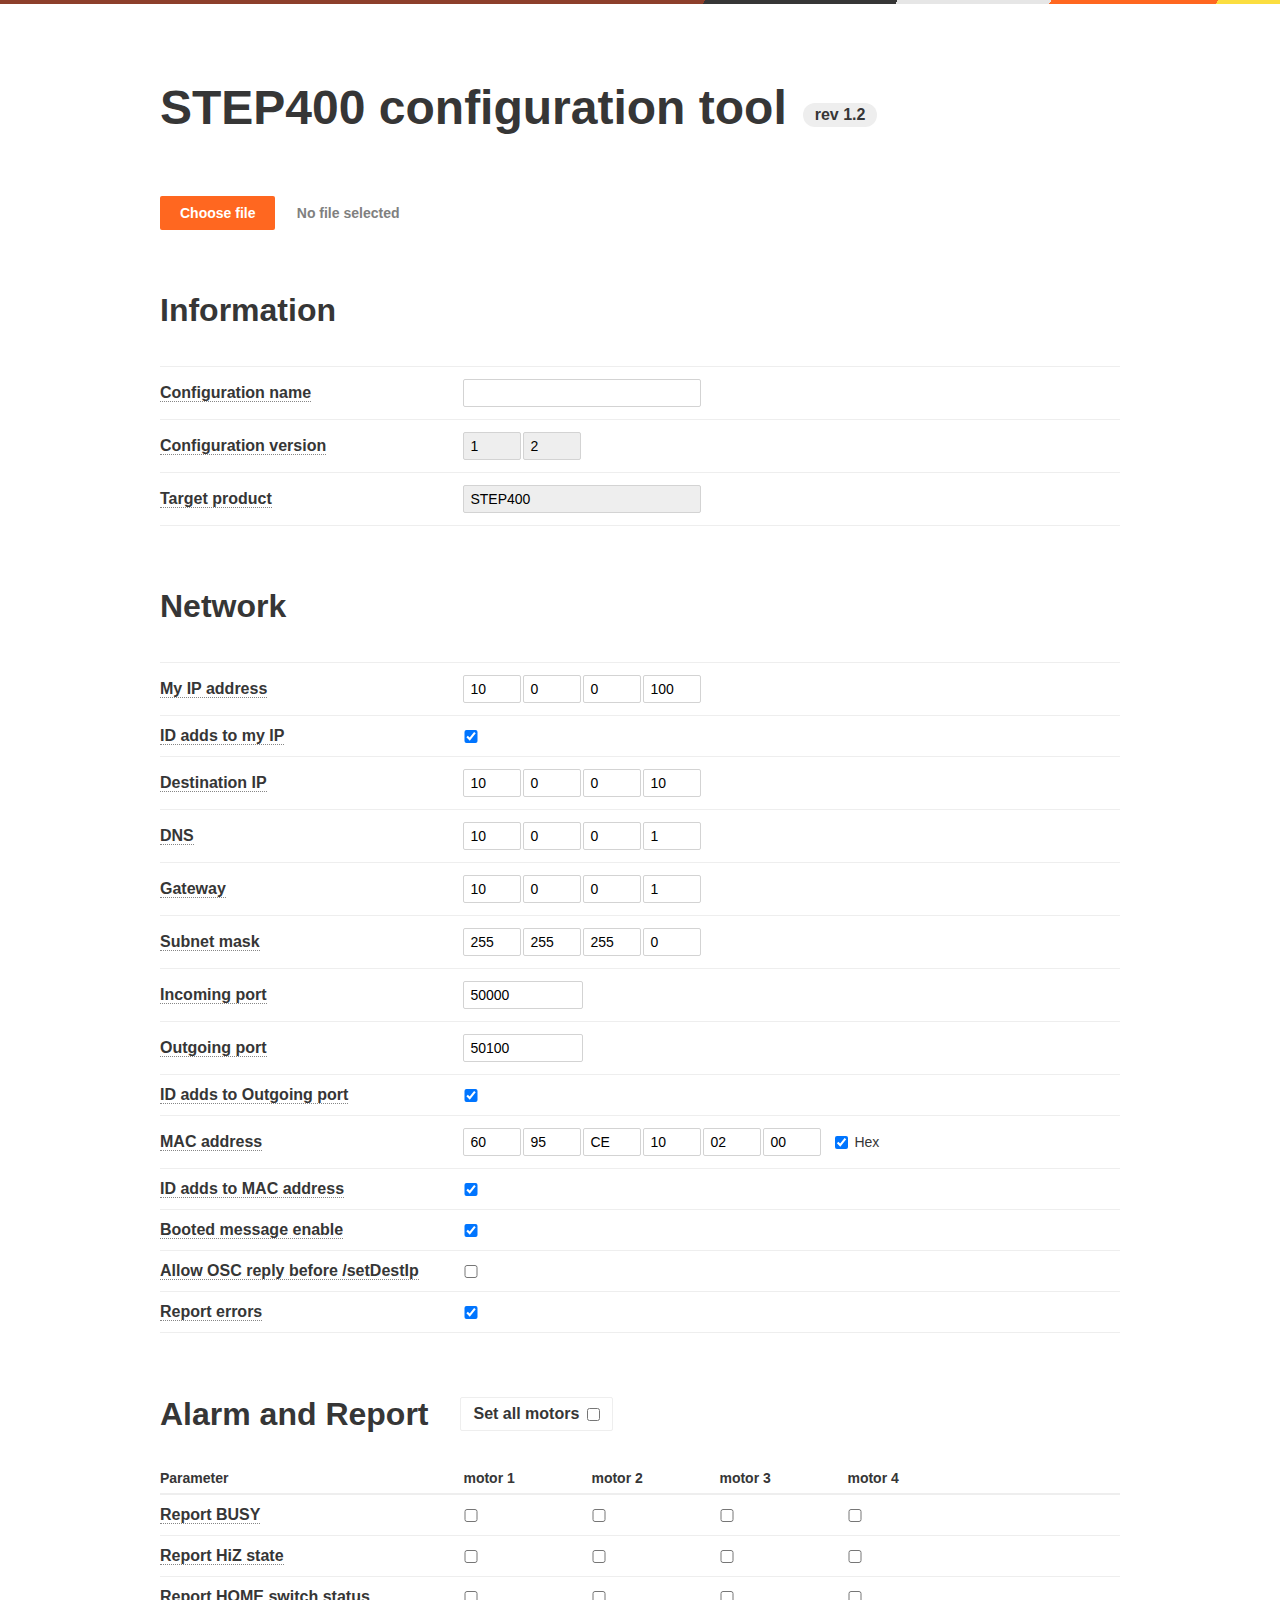
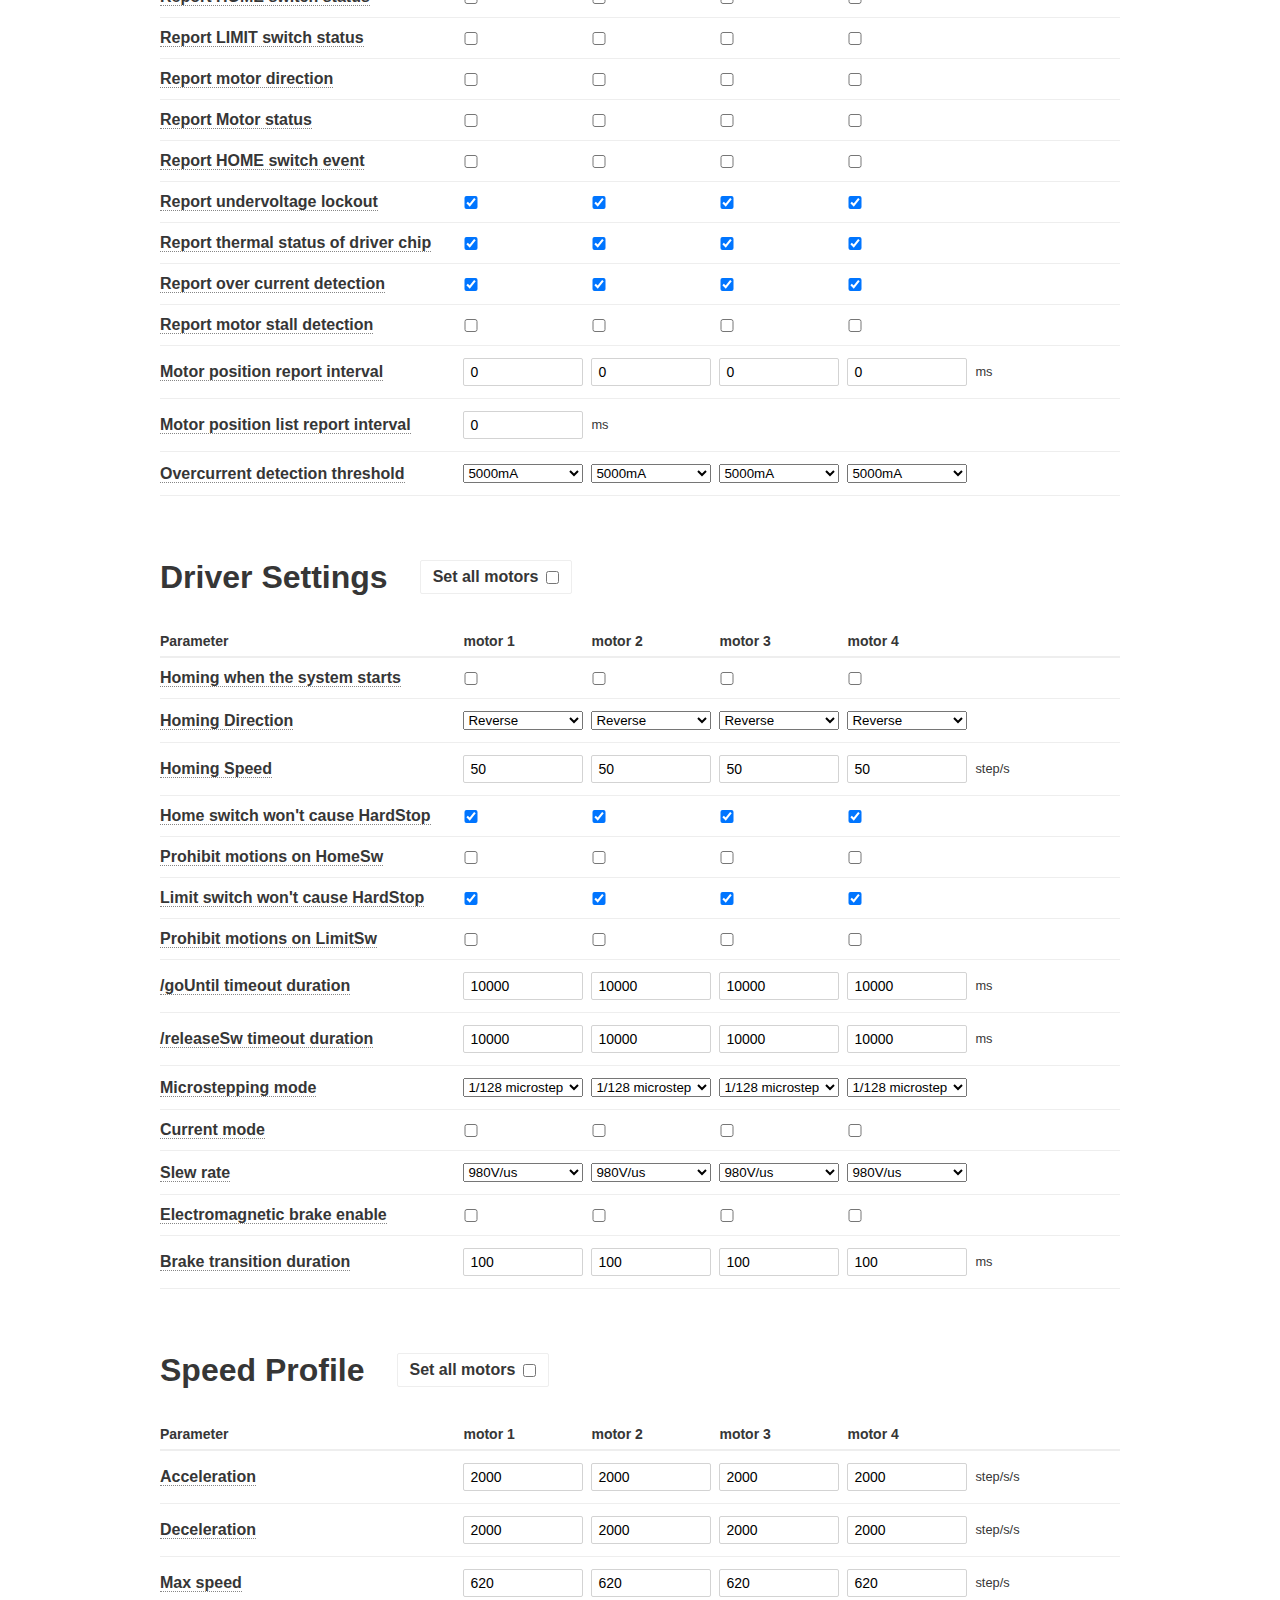
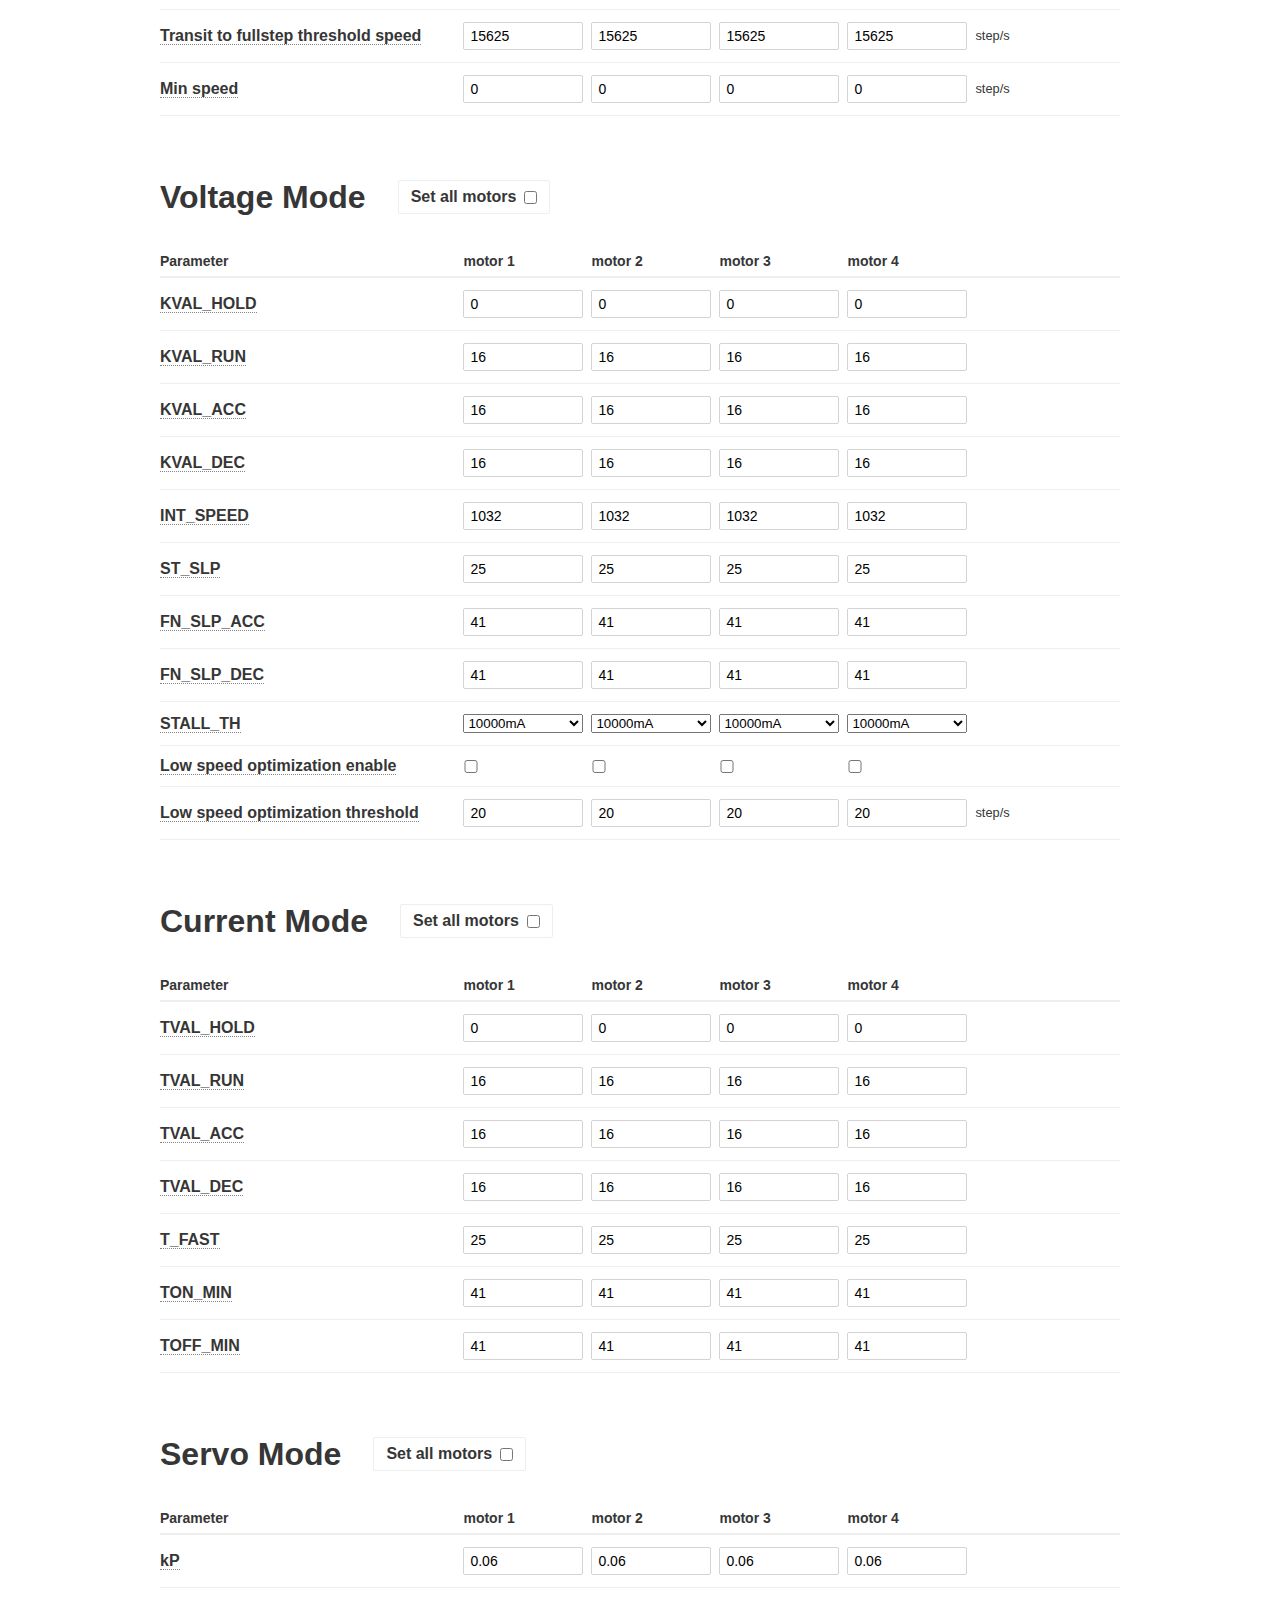
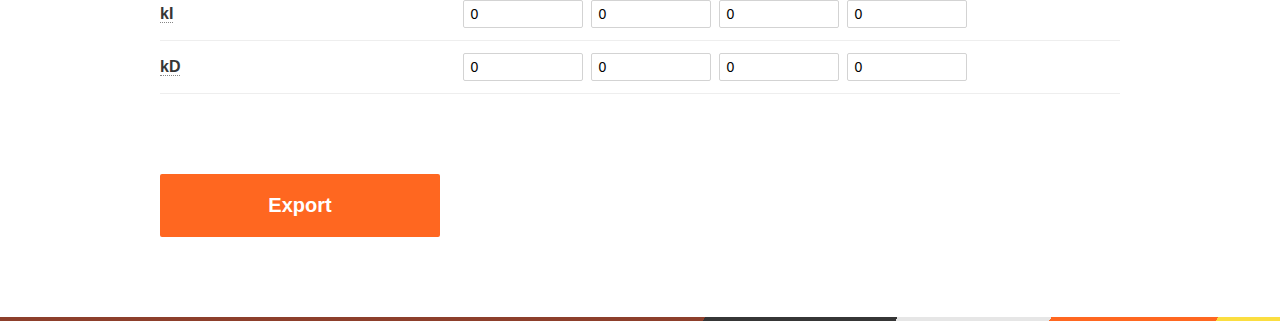
<file: configTool/index.html>
<!doctype html>
<html lang="en">
<head>
    <meta charset="utf-8">
    <meta http-equiv="X-UA-Compatible" content="IE=edge,chrome=1">
    <title>STEP400 configuration tool</title>
    <link rel="stylesheet" href="./css/styles.css">
</head>
<body>
<div class="line-ponoor"></div>
<div class="container">


<h1>STEP400 configuration tool <span>rev 1.2</span></h1>

<div class="file-input">
    <input type='file' name="load" class="file" id="test">
    <label for="test">Choose file</label>
</div>

<form action="">

<div class="heading-wrap">
    <h2>Information</h2>
</div>
<ul class="input-list">
<li>
    <div class="input-label">
        <label class="hint">Configuration name</label>
        <p class="tooltip">The name of this configuration for your reference.</p>
    </div>
    <div class="input-items">
        <input type="text" name="configName" maxlength="32">
    </div>
</li>
<li>
    <div class="input-label">
        <label class="hint">Configuration version</label>
        <p class="tooltip">The version number of the loaded config file. Read only.</p>
    </div>
    <div class="input-items -sm">
        <input type="number" name="configVersion" size="10" min="0" max="255" value="1" readonly="readonly">
        <input type="number" name="configVersion" size="10" min="0" max="255" value="2" readonly="readonly">
    </div>
</li>
<li>
    <div class="input-label">
        <label class="hint">Target product</label>
        <p class="tooltip">Target product name of the loaded config file. Read only.</p>
    </div>
    <div class="input-items">
        <input type="text" name="targetProduct" maxlength="32" value="STEP400" readonly="readonly" >
    </div>
</li>
</ul>

<div class="heading-wrap">
    <h2>Network</h2>
</div>
<ul class="input-list">
<li>
    <div class="input-label">
        <label class="hint">My IP address</label>
        <p class="tooltip">IP address of STEP400.</p>
    </div>
    <div class="input-items -sm">
        <input type="number" name="myIp" size="10" min="0" max="255" value="10">
        <input type="number" name="myIp" size="10" min="0" max="255" value="0">
        <input type="number" name="myIp" size="10" min="0" max="255" value="0">
        <input type="number" name="myIp" size="10" min="0" max="254" value="100">
    </div>
</li>
<li>
    <div class="input-label">
        <label class="hint">ID adds to my IP</label>
        <p class="tooltip">If this box is checked, ID is added to the last byte of the IP address. ID is set by the DIP switch.</p>
    </div>
    <div class="input-items">
        <input type="checkbox" name="isMyIpAddId" checked>
    </div>
</li>
<li>
    <div class="input-label">
        <label class="hint">Destination IP</label>
        <p class="tooltip">Specify where STEP400 responses have to be sent.</p>
    </div>
    <div class="input-items -sm">
        <input type="number" name="destIp" size="10" min="0" max="255" value="10">
        <input type="number" name="destIp" size="10" min="0" max="255" value="0">
        <input type="number" name="destIp" size="10" min="0" max="255" value="0">
        <input type="number" name="destIp" size="10" min="0" max="255" value="10">
    </div>
</li>
<li>
    <div class="input-label">
        <label class="hint">DNS</label>
        <p class="tooltip">Usually first 3 bytes are same as myIp, and the last byte is 1.</p>
    </div>
    <div class="input-items -sm">
        <input type="number" name="dns" size="10" min="0" max="255" value="10">
        <input type="number" name="dns" size="10" min="0" max="255" value="0">
        <input type="number" name="dns" size="10" min="0" max="255" value="0">
        <input type="number" name="dns" size="10" min="0" max="255" value="1">
    </div>
</li>
<li>
    <div class="input-label">
        <label class="hint">Gateway</label>
        <p class="tooltip">Usually first 3 bytes are same as myIp, and the last byte is 1.</p>
    </div>
    <div class="input-items -sm">
        <input type="number" name="gateway" size="10" min="0" max="255" value="10">
        <input type="number" name="gateway" size="10" min="0" max="255" value="0">
        <input type="number" name="gateway" size="10" min="0" max="255" value="0">
        <input type="number" name="gateway" size="10" min="0" max="255" value="1">
    </div>
</li>
<li>
    <div class="input-label">
        <label class="hint">Subnet mask</label>
        <p class="tooltip">This defines the scope of the network. If you're not sure, specify 255.255.255.0.</p>
    </div>
    <div class="input-items -sm">
        <input type="number" name="subnet" size="10" min="0" max="255" value="255">
        <input type="number" name="subnet" size="10" min="0" max="255" value="255">
        <input type="number" name="subnet" size="10" min="0" max="255" value="255">
        <input type="number" name="subnet" size="10" min="0" max="255" value="0">
    </div>
</li>
<li>
    <div class="input-label">
        <label class="hint">Incoming port</label>
        <p class="tooltip">Port number for the communication from PC to STEP400.</p>
    </div>
    <div class="input-items"><input type="number" name="inPort" size="30" value="50000"></div>
</li>
<li>
    <div class="input-label">
        <label class="hint">Outgoing port</label>
        <p class="tooltip">Port number for the communication from STEP400 to PC.</p>
    </div>
    <div class="input-items"><input type="number" name="outPort" size="30" value="50100"></div>
</li>
<li>
    <div class="input-label">
        <label class="hint">ID adds to Outgoing port</label>
        <p class="tooltip">If this box is checked, ID is added to Outgoing port number. ID is set by the DIP switch.</p>
    </div>
    <div class="input-items"><input type="checkbox" name="isOutPortAddId" checked></div>
</li>
<li>
    <div class="input-label">
        <label class="hint">MAC address</label>
        <p class="tooltip">MAC address of STEP400.</p>
    </div>
    <div class="input-items -sm">
        <input type="text" name="mac" size="10" min="0" max="255" value="60">
        <input type="text" name="mac" size="10" min="0" max="255" value="95">
        <input type="text" name="mac" size="10" min="0" max="255" value="CE">
        <input type="text" name="mac" size="10" min="0" max="255" value="10">
        <input type="text" name="mac" size="10" min="0" max="255" value="02">
        <input type="text" name="mac" size="10" min="0" max="255" value="00">
        <label class="btn"><input id="btn" type="checkbox" checked>Hex</label>
    </div>
</li>
<li>
    <div class="input-label">
        <label class="hint">ID adds to MAC address</label>
        <p class="tooltip">If this box is checked, ID is added to the last byte of the MAC address. ID is set by the DIP switch.</p>
    </div>
    <div class="input-items"><input type="checkbox" name="isMacAddId" checked></div>
</li>
<li>
    <div class="input-label">
        <label class="hint">Booted message enable</label>
        <p class="tooltip">Send /booted message when STEP400 is booted or restarted.</p>
    </div>
    <div class="input-items"><input type="checkbox" name="bootedMsgEnable" checked></div>
</li>
<li>
    <div class="input-label">
        <label class="hint">Allow OSC reply before /setDestIp</label>
        <p class="tooltip">If this box is checked, STEP400 can send response messages even before receiving the /setDestIp message.</p>
    </div>
    <div class="input-items"><input type="checkbox" name="canSendMsgBeforeDestIp"></div>
</li>
<li>
    <div class="input-label">
        <label class="hint">Report errors</label>
            <p class="tooltip">Enable error messages from STEP400.</p>

    </div>
    <div class="input-items"><input type="checkbox" name="reportError" checked></div>
</li>
</ul>

<div class="heading-wrap">
    <h2>Alarm and Report</h2>
    <div class="input-setting">
        <label class="label">Set all motors<input type="checkbox" name="targetAll" class="alarmAndReport"></label>
    </div>
</div>
<ul class="input-list -motor">
<li class="heading">
    <div class="input-label">Parameter</div>
    <div class="rowLabel alarmAndReport input-items">
        <p>motor 1-4</p>
        <p>motor 1</p>
        <p>motor 2</p>
        <p>motor 3</p>
        <p>motor 4</p>
        <span class="unit"></span>
    </div>
</li>
<li>
    <div class="input-label">
        <label class="hint">Report BUSY</label>
        <p class="tooltip">A notification message will be sent automatically when the BUSY status changes.</p>
    </div>
    <div class="input-items">
        <input type="checkbox" name="reportBUSY">
        <input type="checkbox" name="reportBUSY">
        <input type="checkbox" name="reportBUSY">
        <input type="checkbox" name="reportBUSY">
        <input type="checkbox" name="reportBUSY">
        <span class="unit"></span>
    </div>
</li>
<li>
    <div class="input-label">
        <label class="hint">Report HiZ state</label>
        <p class="tooltip">A notification message will be sent automatically when the HiZ status changes.</p>
    </div>
    <div class="input-items">
        <input type="checkbox" name="reportHiZ">
        <input type="checkbox" name="reportHiZ">
        <input type="checkbox" name="reportHiZ">
        <input type="checkbox" name="reportHiZ">
        <input type="checkbox" name="reportHiZ">
        <span class="unit"></span>
    </div>
</li>
<li>
    <div class="input-label">
        <label class="hint">Report HOME switch status</label>
        <p class="tooltip">A notification message will be sent automatically when the home sensor input changes.</p>
    </div>
    <div class="input-items">
        <input type="checkbox" name="reportHomeSwStatus">
        <input type="checkbox" name="reportHomeSwStatus">
        <input type="checkbox" name="reportHomeSwStatus">
        <input type="checkbox" name="reportHomeSwStatus">
        <input type="checkbox" name="reportHomeSwStatus">
        <span class="unit"></span>
    </div>
</li>
<li>
    <div class="input-label">
        <label class="hint">Report LIMIT switch status</label>
        <p class="tooltip">A notification message will be sent automatically when the limit sensor input changes.</p>
    </div>
    <div class="input-items">
        <input type="checkbox" name="reportLimitSwStatus">
        <input type="checkbox" name="reportLimitSwStatus">
        <input type="checkbox" name="reportLimitSwStatus">
        <input type="checkbox" name="reportLimitSwStatus">
        <input type="checkbox" name="reportLimitSwStatus">
        <span class="unit"></span>
    </div>
</li>
<li>
    <div class="input-label">
        <label class="hint">Report motor direction</label>
        <p class="tooltip">A notification message will be sent automatically when the motor direction changes.</p>
    </div>
    <div class="input-items">
        <input type="checkbox" name="reportDir">
        <input type="checkbox" name="reportDir">
        <input type="checkbox" name="reportDir">
        <input type="checkbox" name="reportDir">
        <input type="checkbox" name="reportDir">
        <span class="unit"></span>
    </div>
</li>
<li>
    <div class="input-label">
        <label class="hint">Report Motor status</label>
        <p class="tooltip">A notification message will be sent automatically when the motor status changes.</p>
    </div>
    <div class="input-items">
        <input type="checkbox" name="reportMotorStatus">
        <input type="checkbox" name="reportMotorStatus">
        <input type="checkbox" name="reportMotorStatus">
        <input type="checkbox" name="reportMotorStatus">
        <input type="checkbox" name="reportMotorStatus">
        <span class="unit"></span>
    </div>
</li>
<li>
    <div class="input-label">
        <label class="hint">Report HOME switch event</label>
        <p class="tooltip">A notification message will be sent automatically when the home sensor input trigger event (falling edge) happens.</p>
    </div>
    <div class="input-items">
        <input type="checkbox" name="reportSwEvn">
        <input type="checkbox" name="reportSwEvn">
        <input type="checkbox" name="reportSwEvn">
        <input type="checkbox" name="reportSwEvn">
        <input type="checkbox" name="reportSwEvn">
        <span class="unit"></span>
    </div>
</li>
<li>
    <div class="input-label">
        <label class="hint">Report undervoltage lockout</label>
        <p class="tooltip">A notification message will be sent automatically when the under voltage lock out happens.</p>
    </div>
    <div class="input-items">
        <input type="checkbox" name="reportUVLO" checked>
        <input type="checkbox" name="reportUVLO" checked>
        <input type="checkbox" name="reportUVLO" checked>
        <input type="checkbox" name="reportUVLO" checked>
        <input type="checkbox" name="reportUVLO" checked>
    </div>
</li>
<li>
    <div class="input-label">
        <label class="hint">Report thermal status of driver chip</label>
        <p class="tooltip">A notification message will be sent automatically when the thermal status of the driver chip changes.</p>
    </div>
    <div class="input-items">
        <input type="checkbox" name="reportThermalStatus" checked>
        <input type="checkbox" name="reportThermalStatus" checked>
        <input type="checkbox" name="reportThermalStatus" checked>
        <input type="checkbox" name="reportThermalStatus" checked>
        <input type="checkbox" name="reportThermalStatus" checked>
        <span class="unit"></span>
    </div>
</li>
<li>
    <div class="input-label">
        <label class="hint">Report over current detection</label>
        <p class="tooltip">A notification message will be sent automatically when the over current shutdown happens.</p>
    </div>
    <div class="input-items">
        <input type="checkbox" name="reportOCD" checked>
        <input type="checkbox" name="reportOCD" checked>
        <input type="checkbox" name="reportOCD" checked>
        <input type="checkbox" name="reportOCD" checked>
        <input type="checkbox" name="reportOCD" checked>
        <span class="unit"></span>
    </div>
</li>
<li>
    <div class="input-label">
        <label class="hint">Report motor stall detection</label>
        <p class="tooltip">A notification message will be sent automatically when the motor stalling detected.</p>
    </div>
    <div class="input-items">
        <input type="checkbox" name="reportStall">
        <input type="checkbox" name="reportStall">
        <input type="checkbox" name="reportStall">
        <input type="checkbox" name="reportStall">
        <input type="checkbox" name="reportStall">
        <span class="unit"></span>
    </div>
</li>
<li>
    <div class="input-label">
        <label class="hint">Motor position report interval</label>
        <p class="tooltip">Set the interval of motor position report message in millisecond. Set 0 to disable.</p>
    </div>
    <div class="input-items">
        <input type="number" name="reportPositionInterval" min="0" value="0" step="1">
        <input type="number" name="reportPositionInterval" min="0" value="0" step="1">
        <input type="number" name="reportPositionInterval" min="0" value="0" step="1">
        <input type="number" name="reportPositionInterval" min="0" value="0" step="1">
        <input type="number" name="reportPositionInterval" min="0" value="0" step="1">
        <span class="unit">ms</span>
    </div>
</li>
<li>
    <div class="input-label">
        <label class="hint">Motor position list report interval</label>
        <p class="tooltip">Set the interval of all motors position report message in millisecond. Set 0 to disable.</p>
    </div>
    <div class="input-items">
        <input type="number" name="reportPositionListInterval" min="0" value="0" step="1">
        <span class="unit">ms</span>
    </div>
</li>
<li>
    <div class="input-label">
        <label class="hint">Overcurrent detection threshold</label>
        <p class="tooltip">Threshold of the over current detection.</p>
    </div>
    <div class="input-items">
        <select name="OCThreshold">
            <option value="0">312.5mA</option>
            <option value="1">625mA</option>
            <option value="2">937.5mA</option>
            <option value="3">1250mA</option>
            <option value="4">1562.5mA</option>
            <option value="5">1875mA</option>
            <option value="6">2187.5mA</option>
            <option value="7">2500mA</option>
            <option value="8">2812.5mA</option>
            <option value="9">3125mA</option>
            <option value="10">3437.5mA</option>
            <option value="11">3750mA</option>
            <option value="12">4062.5mA</option>
            <option value="13">4375mA</option>
            <option value="14">4687.5mA</option>
            <option value="15" selected>5000mA</option>
        </select>
        <select name="OCThreshold">
            <option value="0">312.5mA</option>
            <option value="1">625mA</option>
            <option value="2">937.5mA</option>
            <option value="3">1250mA</option>
            <option value="4">1562.5mA</option>
            <option value="5">1875mA</option>
            <option value="6">2187.5mA</option>
            <option value="7">2500mA</option>
            <option value="8">2812.5mA</option>
            <option value="9">3125mA</option>
            <option value="10">3437.5mA</option>
            <option value="11">3750mA</option>
            <option value="12">4062.5mA</option>
            <option value="13">4375mA</option>
            <option value="14">4687.5mA</option>
            <option value="15" selected>5000mA</option>
        </select>
        <select name="OCThreshold">
            <option value="0">312.5mA</option>
            <option value="1">625mA</option>
            <option value="2">937.5mA</option>
            <option value="3">1250mA</option>
            <option value="4">1562.5mA</option>
            <option value="5">1875mA</option>
            <option value="6">2187.5mA</option>
            <option value="7">2500mA</option>
            <option value="8">2812.5mA</option>
            <option value="9">3125mA</option>
            <option value="10">3437.5mA</option>
            <option value="11">3750mA</option>
            <option value="12">4062.5mA</option>
            <option value="13">4375mA</option>
            <option value="14">4687.5mA</option>
            <option value="15" selected>5000mA</option>
        </select>
        <select name="OCThreshold">
            <option value="0">312.5mA</option>
            <option value="1">625mA</option>
            <option value="2">937.5mA</option>
            <option value="3">1250mA</option>
            <option value="4">1562.5mA</option>
            <option value="5">1875mA</option>
            <option value="6">2187.5mA</option>
            <option value="7">2500mA</option>
            <option value="8">2812.5mA</option>
            <option value="9">3125mA</option>
            <option value="10">3437.5mA</option>
            <option value="11">3750mA</option>
            <option value="12">4062.5mA</option>
            <option value="13">4375mA</option>
            <option value="14">4687.5mA</option>
            <option value="15" selected>5000mA</option>
        </select>
        <select name="OCThreshold">
            <option value="0">312.5mA</option>
            <option value="1">625mA</option>
            <option value="2">937.5mA</option>
            <option value="3">1250mA</option>
            <option value="4">1562.5mA</option>
            <option value="5">1875mA</option>
            <option value="6">2187.5mA</option>
            <option value="7">2500mA</option>
            <option value="8">2812.5mA</option>
            <option value="9">3125mA</option>
            <option value="10">3437.5mA</option>
            <option value="11">3750mA</option>
            <option value="12">4062.5mA</option>
            <option value="13">4375mA</option>
            <option value="14">4687.5mA</option>
            <option value="15" selected>5000mA</option>
        </select>
        <span class="unit"></span>
    </div>
</li>
</ul>

<div class="heading-wrap">
    <h2>Driver Settings</h2>
    <div class="input-setting">
        <label class="label">Set all motors<input type="checkbox" name="targetAll" class="driverSettings"></label>
    </div>
</div>
<ul class="input-list -motor">
<li class="heading">
    <div class="input-label">Parameter</div>
    <div class="rowLabel driverSettings input-items">
        <p>motor 1-4</p>
        <p>motor 1</p>
        <p>motor 2</p>
        <p>motor 3</p>
        <p>motor 4</p>
        <span class="unit"></span>
    </div>
</li>
<li>
    <div class="input-label">
        <label class="hint">Homing when the system starts</label>
        <p class="tooltip">Start a homing procedure when the system booted.</p>
    </div>
    <div class="input-items">
        <input type="checkbox" name="homingAtStartup">
        <input type="checkbox" name="homingAtStartup">
        <input type="checkbox" name="homingAtStartup">
        <input type="checkbox" name="homingAtStartup">
        <input type="checkbox" name="homingAtStartup">
        <span class="unit"></span>
    </div>
</li>
<li>
    <div class="input-label">
        <label class="hint">Homing Direction</label>
        <p class="tooltip">The initial homing direction. This depends on the mechanical structure and the motor wiring.</p>
    </div>
    <div class="input-items">
        <select name="homingDirection">
            <option value="0" selected="">Reverse</option>
            <option value="1">Forward</option>
        </select>
        <select name="homingDirection">
            <option value="0" selected="">Reverse</option>
            <option value="1">Forward</option>
        </select>
        <select name="homingDirection">
            <option value="0" selected="">Reverse</option>
            <option value="1">Forward</option>
        </select>
        <select name="homingDirection">
            <option value="0" selected="">Reverse</option>
            <option value="1">Forward</option>
        </select>
        <select name="homingDirection">
            <option value="0" selected="">Reverse</option>
            <option value="1">Forward</option>
        </select>
        <span class="unit"></span>
    </div>
</li>
<li>
    <div class="input-label">
        <label class="hint">Homing Speed</label>
        <p class="tooltip">The initial homing speed.</p>
    </div>
    <div class="input-items">
        <input type="number" name="homingSpeed" min="0" max="15610" value="50" step="1">
        <input type="number" name="homingSpeed" min="0" max="15610" value="50" step="1">
        <input type="number" name="homingSpeed" min="0" max="15610" value="50" step="1">
        <input type="number" name="homingSpeed" min="0" max="15610" value="50" step="1">
        <input type="number" name="homingSpeed" min="0" max="15610" value="50" step="1">
        <span class="unit">step/s</span>
    </div>
</li>
<li>
    <div class="input-label">
        <label class="hint">Home switch won't cause HardStop</label>
        <p class="tooltip">If this box is not checked, the home sensor input causes hard stop of the motor.</p>
    </div>
    <div class="input-items">
        <input type="checkbox" name="homeSwMode" checked>
        <input type="checkbox" name="homeSwMode" checked>
        <input type="checkbox" name="homeSwMode" checked>
        <input type="checkbox" name="homeSwMode" checked>
        <input type="checkbox" name="homeSwMode" checked>
        <span class="unit"></span>
    </div>
</li>
<li>
    <div class="input-label">
        <label class="hint">Prohibit motions on HomeSw</label>
        <p class="tooltip">Prohibit motion commands for the homing direction when the home switch activating.</p>
    </div>
    <div class="input-items">
        <input type="checkbox" name="prohibitMotionOnHomeSw">
        <input type="checkbox" name="prohibitMotionOnHomeSw">
        <input type="checkbox" name="prohibitMotionOnHomeSw">
        <input type="checkbox" name="prohibitMotionOnHomeSw">
        <input type="checkbox" name="prohibitMotionOnHomeSw">
        <span class="unit"></span>
    </div>
</li>
<li>
    <div class="input-label">
        <label class="hint">Limit switch won't cause HardStop</label>
        <p class="tooltip">If this box is not checked, the limit sensor input causes hard stop of the motor.</p>
    </div>
    <div class="input-items">
        <input type="checkbox" name="limitSwMode" checked>
        <input type="checkbox" name="limitSwMode" checked>
        <input type="checkbox" name="limitSwMode" checked>
        <input type="checkbox" name="limitSwMode" checked>
        <input type="checkbox" name="limitSwMode" checked>
        <span class="unit"></span>
    </div>
</li>
<li>
    <div class="input-label">
        <label class="hint">Prohibit motions on LimitSw</label>
        <p class="tooltip">Prohibit motion commands for the counter homing direction when the limit switch activating.</p>
    </div>
    <div class="input-items">
        <input type="checkbox" name="prohibitMotionOnLimitSw">
        <input type="checkbox" name="prohibitMotionOnLimitSw">
        <input type="checkbox" name="prohibitMotionOnLimitSw">
        <input type="checkbox" name="prohibitMotionOnLimitSw">
        <input type="checkbox" name="prohibitMotionOnLimitSw">
        <span class="unit"></span>
    </div>
</li>
<li>
    <div class="input-label">
        <label class="hint">/goUntil timeout duration</label>
        <p class="tooltip">A timeout duration for the "/goUntil" command. Set 0 for disable the timeout.</p>
    </div>
    <div class="input-items">
        <input type="number" name="goUnitlTimeout" min="0" max="65535" value="10000" step="1">
        <input type="number" name="goUnitlTimeout" min="0" max="65535" value="10000" step="1">
        <input type="number" name="goUnitlTimeout" min="0" max="65535" value="10000" step="1">
        <input type="number" name="goUnitlTimeout" min="0" max="65535" value="10000" step="1">
        <input type="number" name="goUnitlTimeout" min="0" max="65535" value="10000" step="1">
        <span class="unit">ms</span>
    </div>
</li>
<li>
    <div class="input-label">
        <label class="hint">/releaseSw timeout duration</label>
        <p class="tooltip">A timeout duration for the "/releaseSw" command. Set 0 for disable the timeout.</p>
    </div>
    <div class="input-items">
        <input type="number" name="releaseSwTimeout" min="0" max="65535" value="10000" step="1">
        <input type="number" name="releaseSwTimeout" min="0" max="65535" value="10000" step="1">
        <input type="number" name="releaseSwTimeout" min="0" max="65535" value="10000" step="1">
        <input type="number" name="releaseSwTimeout" min="0" max="65535" value="10000" step="1">
        <input type="number" name="releaseSwTimeout" min="0" max="65535" value="10000" step="1">
        <span class="unit">ms</span>
    </div>
</li>
<li>
    <div class="input-label">
        <label class="hint">Microstepping mode</label>
        <p class="tooltip">Specifies the number of microstep divisions.</p>
    </div>
    <div class="input-items">
        <select name="stepMode">
            <option value="0">Full-step</option>
            <option value="1">Half-step</option>
            <option value="2">1/4 microstep</option>
            <option value="3">1/8 microstep</option>
            <option value="4">1/16 microstep</option>
            <option value="5">1/32 microstep</option>
            <option value="6">1/64 microstep</option>
            <option value="7" selected>1/128 microstep</option>
        </select>
        <select name="stepMode">
            <option value="0">Full-step</option>
            <option value="1">Half-step</option>
            <option value="2">1/4 microstep</option>
            <option value="3">1/8 microstep</option>
            <option value="4">1/16 microstep</option>
            <option value="5">1/32 microstep</option>
            <option value="6">1/64 microstep</option>
            <option value="7" selected>1/128 microstep</option>
        </select>
        <select name="stepMode">
            <option value="0">Full-step</option>
            <option value="1">Half-step</option>
            <option value="2">1/4 microstep</option>
            <option value="3">1/8 microstep</option>
            <option value="4">1/16 microstep</option>
            <option value="5">1/32 microstep</option>
            <option value="6">1/64 microstep</option>
            <option value="7" selected>1/128 microstep</option>
        </select>
        <select name="stepMode">
            <option value="0">Full-step</option>
            <option value="1">Half-step</option>
            <option value="2">1/4 microstep</option>
            <option value="3">1/8 microstep</option>
            <option value="4">1/16 microstep</option>
            <option value="5">1/32 microstep</option>
            <option value="6">1/64 microstep</option>
            <option value="7" selected>1/128 microstep</option>
        </select>
        <select name="stepMode">
            <option value="0">Full-step</option>
            <option value="1">Half-step</option>
            <option value="2">1/4 microstep</option>
            <option value="3">1/8 microstep</option>
            <option value="4">1/16 microstep</option>
            <option value="5">1/32 microstep</option>
            <option value="6">1/64 microstep</option>
            <option value="7" selected>1/128 microstep</option>
        </select>
        <span class="unit"></span>
    </div>
</li>
<li>
    <div class="input-label">
        <label class="hint">Current mode</label>
        <p class="tooltip">Sets the drive mode to current mode at startup.</p>
    </div>
    <div class="input-items">
        <input type="checkbox" name="isCurrentMode">
        <input type="checkbox" name="isCurrentMode">
        <input type="checkbox" name="isCurrentMode">
        <input type="checkbox" name="isCurrentMode">
        <input type="checkbox" name="isCurrentMode">
        <span class="unit"></span>
    </div>
</li>
<li>
    <div class="input-label">
        <label class="hint">Slew rate</label>
        <p class="tooltip">Specifies the slew rate of gate drivers.</p>
    </div>
    <div class="input-items">
        <select name="slewRate">
            <option value="0">114V/us</option>
            <option value="1">220V/us</option>
            <option value="2">400V/us</option>
            <option value="3">520V/us</option>
            <option value="4">790V/us</option>
            <option value="5" selected="">980V/us</option>
        </select>
        <select name="slewRate">
            <option value="0">114V/us</option>
            <option value="1">220V/us</option>
            <option value="2">400V/us</option>
            <option value="3">520V/us</option>
            <option value="4">790V/us</option>
            <option value="5" selected="">980V/us</option>
        </select>
        <select name="slewRate">
            <option value="0">114V/us</option>
            <option value="1">220V/us</option>
            <option value="2">400V/us</option>
            <option value="3">520V/us</option>
            <option value="4">790V/us</option>
            <option value="5" selected="">980V/us</option>
        </select>
        <select name="slewRate">
            <option value="0">114V/us</option>
            <option value="1">220V/us</option>
            <option value="2">400V/us</option>
            <option value="3">520V/us</option>
            <option value="4">790V/us</option>
            <option value="5" selected="">980V/us</option>
        </select>
        <select name="slewRate">
            <option value="0">114V/us</option>
            <option value="1">220V/us</option>
            <option value="2">400V/us</option>
            <option value="3">520V/us</option>
            <option value="4">790V/us</option>
            <option value="5" selected="">980V/us</option>
        </select>
        <span class="unit"></span>
    </div>
</li>
<li>
    <div class="input-label">
        <label class="hint">Electromagnetic brake enable</label>
        <p class="tooltip">Check this box if you are using a optional electromagnetic brake board.</p>
    </div>
    <div class="input-items">
        <input type="checkbox" name="electromagnetBrakeEnable">
        <input type="checkbox" name="electromagnetBrakeEnable">
        <input type="checkbox" name="electromagnetBrakeEnable">
        <input type="checkbox" name="electromagnetBrakeEnable">
        <input type="checkbox" name="electromagnetBrakeEnable">
        <span class="unit"></span>
    </div>
</li>
<li>
    <div class="input-label">
        <label class="hint">Brake transition duration</label>
        <p class="tooltip">The overlap duration between activating the motor and engaging the brake.</p>
    </div>
    <div class="input-items">
        <input type="number" name="brakeTransitionDuration" min="0" max="10000" value="100" step="1">
        <input type="number" name="brakeTransitionDuration" min="0" max="10000" value="100" step="1">
        <input type="number" name="brakeTransitionDuration" min="0" max="10000" value="100" step="1">
        <input type="number" name="brakeTransitionDuration" min="0" max="10000" value="100" step="1">
        <input type="number" name="brakeTransitionDuration" min="0" max="10000" value="100" step="1">
        <span class="unit">ms</span>
    </div>
</li>
</ul>

<div class="heading-wrap">
    <h2>Speed Profile</h2>
    <div class="input-setting">
        <label class="label">Set all motors<input type="checkbox" name="targetAll" class="speedProfile"></label>
    </div>
</div>
<ul class="input-list -motor">
<li class="heading">
    <div class="input-label">Parameter</div>
    <div class="rowLabel speedProfile input-items">
        <p>motor 1-4</p>
        <p>motor 1</p>
        <p>motor 2</p>
        <p>motor 3</p>
        <p>motor 4</p>
        <span class="unit"></span>
    </div>
</li>
<li>
    <div class="input-label">
        <label class="hint">Acceleration</label>
        <p class="tooltip">Acceleration of the motor</p>
    </div>
    <div class="input-items">
        <input type="number" name="acc" min="14.55" max="59590" value="2000" step="0.01">
        <input type="number" name="acc" min="14.55" max="59590" value="2000" step="0.01">
        <input type="number" name="acc" min="14.55" max="59590" value="2000" step="0.01">
        <input type="number" name="acc" min="14.55" max="59590" value="2000" step="0.01">
        <input type="number" name="acc" min="14.55" max="59590" value="2000" step="0.01">
        <span class="unit">step/s/s</span>
    </div>
</li>
<li>
    <div class="input-label">
        <label class="hint">Deceleration</label>
        <p class="tooltip">Deceleration of the motor</p>
    </div>
    <div class="input-items">
        <input type="number" name="dec" min="14.55" max="59590" value="2000" step="0.01">
        <input type="number" name="dec" min="14.55" max="59590" value="2000" step="0.01">
        <input type="number" name="dec" min="14.55" max="59590" value="2000" step="0.01">
        <input type="number" name="dec" min="14.55" max="59590" value="2000" step="0.01">
        <input type="number" name="dec" min="14.55" max="59590" value="2000" step="0.01">
        <span class="unit">step/s/s</span>
    </div>
</li>
<li>
    <div class="input-label">
        <label class="hint">Max speed</label>
        <p class="tooltip">Max speed of the motor</p>
    </div>
    <div class="input-items">
        <input type="number" name="maxSpeed" min="15.25" max="15610" value="620" step="0.01">
        <input type="number" name="maxSpeed" min="15.25" max="15610" value="620" step="0.01">
        <input type="number" name="maxSpeed" min="15.25" max="15610" value="620" step="0.01">
        <input type="number" name="maxSpeed" min="15.25" max="15610" value="620" step="0.01">
        <input type="number" name="maxSpeed" min="15.25" max="15610" value="620" step="0.01">
        <span class="unit">step/s</span>
    </div>
</li>
<li>
    <div class="input-label">
        <label class="hint">Transit to fullstep threshold speed</label>
        <p class="tooltip">Threshold speed to transit from microstep to fullstep.</p>
    </div>
    <div class="input-items">
        <input type="number" name="fullStepSpeed" min="7.63" max="15625" value="15625" step="0.01">
        <input type="number" name="fullStepSpeed" min="7.63" max="15625" value="15625" step="0.01">
        <input type="number" name="fullStepSpeed" min="7.63" max="15625" value="15625" step="0.01">
        <input type="number" name="fullStepSpeed" min="7.63" max="15625" value="15625" step="0.01">
        <input type="number" name="fullStepSpeed" min="7.63" max="15625" value="15625" step="0.01">
        <span class="unit">step/s</span>
    </div>
</li>
<li>
    <div class="input-label">
        <label class="hint">Min speed</label>
        <p class="tooltip">This value defines a minimum speed of the motor, and also releaseSw speed which is a part of the homing procedure.</p>
    </div>
    <div class="input-items">
        <input type="number" name="minSpeed" min="0.0" max="976.3" value="0" step="0.01">
        <input type="number" name="minSpeed" min="0.0" max="976.3" value="0" step="0.01">
        <input type="number" name="minSpeed" min="0.0" max="976.3" value="0" step="0.01">
        <input type="number" name="minSpeed" min="0.0" max="976.3" value="0" step="0.01">
        <input type="number" name="minSpeed" min="0.0" max="976.3" value="0" step="0.01">
        <span class="unit">step/s</span>
    </div>
</li>
</ul>

<div class="heading-wrap">
    <h2>Voltage Mode</h2>
    <div class="input-setting">
        <label class="label">Set all motors<input type="checkbox" name="targetAll" class="voltageMode"></label>
    </div>
</div>
<ul class="input-list -motor">
<li class="heading">
    <div class="input-label">Parameter</div>
    <div class="rowLabel voltageMode input-items">
        <p>motor 1-4</p>
        <p>motor 1</p>
        <p>motor 2</p>
        <p>motor 3</p>
        <p>motor 4</p>
        <span class="unit"></span>
    </div>
</li>
<li>
    <div class="input-label">
        <label class="hint">KVAL_HOLD</label>
        <p class="tooltip">KVAL_HOLD register contains the KVAL value that is assigned to the PWM modulators when the motor is stopped.</p>
    </div>
    <div class="input-items">
        <input type=number name="KVAL_HOLD" min="0" max="255" value="0">
        <input type=number name="KVAL_HOLD" min="0" max="255" value="0">
        <input type=number name="KVAL_HOLD" min="0" max="255" value="0">
        <input type=number name="KVAL_HOLD" min="0" max="255" value="0">
        <input type=number name="KVAL_HOLD" min="0" max="255" value="0">
        <span class="unit"></span>
    </div>
</li>
<li>
    <div class="input-label">
        <label class="hint">KVAL_RUN</label>
        <p class="tooltip">KVAL_RUN register contains the KVAL value that is assigned to the PWM modulators when the motor is running at constant speed.</p>
    </div>
    <div class="input-items">
        <input type=number name="KVAL_RUN" min="0" max="255" value="16">
        <input type=number name="KVAL_RUN" min="0" max="255" value="16">
        <input type=number name="KVAL_RUN" min="0" max="255" value="16">
        <input type=number name="KVAL_RUN" min="0" max="255" value="16">
        <input type=number name="KVAL_RUN" min="0" max="255" value="16">
        <span class="unit"></span>
    </div>
</li>
<li>
    <div class="input-label">
        <label class="hint">KVAL_ACC</label>
        <p class="tooltip">KVAL_ACC register contains the starting KVAL value that can be assigned to the PWM modulators during acceleration.</p>
    </div>
    <div class="input-items">
        <input type=number name="KVAL_ACC" min="0" max="255" value="16">
        <input type=number name="KVAL_ACC" min="0" max="255" value="16">
        <input type=number name="KVAL_ACC" min="0" max="255" value="16">
        <input type=number name="KVAL_ACC" min="0" max="255" value="16">
        <input type=number name="KVAL_ACC" min="0" max="255" value="16">
        <span class="unit"></span>
    </div>
</li>
<li>
    <div class="input-label">
        <label class="hint">KVAL_DEC</label>
        <p class="tooltip">KVAL_DEC register contains the starting KVAL value that can be assigned to the PWM modulators during deceleration.</p>
    </div>
    <div class="input-items">
        <input type=number name="KVAL_DEC" min="0" max="255" value="16">
        <input type=number name="KVAL_DEC" min="0" max="255" value="16">
        <input type=number name="KVAL_DEC" min="0" max="255" value="16">
        <input type=number name="KVAL_DEC" min="0" max="255" value="16">
        <input type=number name="KVAL_DEC" min="0" max="255" value="16">
        <span class="unit"></span>
    </div>
</li>
<li>
    <div class="input-label">
        <label class="hint">INT_SPEED</label>
        <p class="tooltip">INT_SPEED register contains the speed value at which the BEMF compensation curve changes slope.</p>
    </div>
    <div class="input-items">
        <input type=number name="INT_SPEED" min="0" max="16383" value="1032">
        <input type=number name="INT_SPEED" min="0" max="16383" value="1032">
        <input type=number name="INT_SPEED" min="0" max="16383" value="1032">
        <input type=number name="INT_SPEED" min="0" max="16383" value="1032">
        <input type=number name="INT_SPEED" min="0" max="16383" value="1032">
        <span class="unit"></span>
    </div>
</li>
<li>
    <div class="input-label">
        <label class="hint">ST_SLP</label>
        <p class="tooltip">ST_SLP register contains the BEMF compensation curve slope that is used when the speed is lower than the intersect speed.</p>
    </div>
    <div class="input-items">
        <input type=number name="ST_SLP" min="0" max="255" value="25">
        <input type=number name="ST_SLP" min="0" max="255" value="25">
        <input type=number name="ST_SLP" min="0" max="255" value="25">
        <input type=number name="ST_SLP" min="0" max="255" value="25">
        <input type=number name="ST_SLP" min="0" max="255" value="25">
        <span class="unit"></span>
    </div>
</li>
<li>
    <div class="input-label">
        <label class="hint">FN_SLP_ACC</label>
        <p class="tooltip">FN_SLP_ACC register contains the BEMF compensation curve slope that is used when the speed is greater than the intersect speed during acceleration.</p>
    </div>
    <div class="input-items">
        <input type=number name="FN_SLP_ACC" min="0" max="255" value="41">
        <input type=number name="FN_SLP_ACC" min="0" max="255" value="41">
        <input type=number name="FN_SLP_ACC" min="0" max="255" value="41">
        <input type=number name="FN_SLP_ACC" min="0" max="255" value="41">
        <input type=number name="FN_SLP_ACC" min="0" max="255" value="41">
        <span class="unit"></span>
    </div>
</li>
<li>
    <div class="input-label">
        <label class="hint">FN_SLP_DEC</label>
        <p class="tooltip">FN_SLP_DEC register contains the BEMF compensation curve slope that is used when the speed is greater than the intersect speed during deceleration.</p>
    </div>
    <div class="input-items">
        <input type=number name="FN_SLP_DEC" min="0" max="255" value="41">
        <input type=number name="FN_SLP_DEC" min="0" max="255" value="41">
        <input type=number name="FN_SLP_DEC" min="0" max="255" value="41">
        <input type=number name="FN_SLP_DEC" min="0" max="255" value="41">
        <input type=number name="FN_SLP_DEC" min="0" max="255" value="41">
        <span class="unit"></span>
    </div>
</li>
<li>
    <div class="input-label">
        <label class="hint">STALL_TH</label>
        <p class="tooltip">Threshold current for the stall detection.</p>
    </div>
    <div class="input-items">
        <select name="STALL_TH">
            <option value="0">312.5mA</option>
            <option value="1">625mA</option>
            <option value="2">937.5mA</option>
            <option value="3">1250mA</option>
            <option value="4">1562.5mA</option>
            <option value="5">1875mA</option>
            <option value="6">2187.5mA</option>
            <option value="7">2500mA</option>
            <option value="8">2812.5mA</option>
            <option value="9">3125mA</option>
            <option value="10">3437.5mA</option>
            <option value="11">3750mA</option>
            <option value="12">4062.5mA</option>
            <option value="13">4375mA</option>
            <option value="14">4687.5mA</option>
            <option value="15">5000mA</option>
            <option value="16">5312.5mA</option>
            <option value="17">5625mA</option>
            <option value="18">5937.5mA</option>
            <option value="19">6250mA</option>
            <option value="20">6562.5mA</option>
            <option value="21">6875mA</option>
            <option value="22">7187.5mA</option>
            <option value="23">7500mA</option>
            <option value="24">7812.5mA</option>
            <option value="25">8125mA</option>
            <option value="26">8437.5mA</option>
            <option value="27">8750mA</option>
            <option value="28">9062.5mA</option>
            <option value="29">9375mA</option>
            <option value="30">9687.5mA</option>
            <option value="31" selected="">10000mA</option>
        </select>
        <select name="STALL_TH">
            <option value="0">312.5mA</option>
            <option value="1">625mA</option>
            <option value="2">937.5mA</option>
            <option value="3">1250mA</option>
            <option value="4">1562.5mA</option>
            <option value="5">1875mA</option>
            <option value="6">2187.5mA</option>
            <option value="7">2500mA</option>
            <option value="8">2812.5mA</option>
            <option value="9">3125mA</option>
            <option value="10">3437.5mA</option>
            <option value="11">3750mA</option>
            <option value="12">4062.5mA</option>
            <option value="13">4375mA</option>
            <option value="14">4687.5mA</option>
            <option value="15">5000mA</option>
            <option value="16">5312.5mA</option>
            <option value="17">5625mA</option>
            <option value="18">5937.5mA</option>
            <option value="19">6250mA</option>
            <option value="20">6562.5mA</option>
            <option value="21">6875mA</option>
            <option value="22">7187.5mA</option>
            <option value="23">7500mA</option>
            <option value="24">7812.5mA</option>
            <option value="25">8125mA</option>
            <option value="26">8437.5mA</option>
            <option value="27">8750mA</option>
            <option value="28">9062.5mA</option>
            <option value="29">9375mA</option>
            <option value="30">9687.5mA</option>
            <option value="31" selected="">10000mA</option>
        </select>
        <select name="STALL_TH">
            <option value="0">312.5mA</option>
            <option value="1">625mA</option>
            <option value="2">937.5mA</option>
            <option value="3">1250mA</option>
            <option value="4">1562.5mA</option>
            <option value="5">1875mA</option>
            <option value="6">2187.5mA</option>
            <option value="7">2500mA</option>
            <option value="8">2812.5mA</option>
            <option value="9">3125mA</option>
            <option value="10">3437.5mA</option>
            <option value="11">3750mA</option>
            <option value="12">4062.5mA</option>
            <option value="13">4375mA</option>
            <option value="14">4687.5mA</option>
            <option value="15">5000mA</option>
            <option value="16">5312.5mA</option>
            <option value="17">5625mA</option>
            <option value="18">5937.5mA</option>
            <option value="19">6250mA</option>
            <option value="20">6562.5mA</option>
            <option value="21">6875mA</option>
            <option value="22">7187.5mA</option>
            <option value="23">7500mA</option>
            <option value="24">7812.5mA</option>
            <option value="25">8125mA</option>
            <option value="26">8437.5mA</option>
            <option value="27">8750mA</option>
            <option value="28">9062.5mA</option>
            <option value="29">9375mA</option>
            <option value="30">9687.5mA</option>
            <option value="31" selected="">10000mA</option>
        </select>
        <select name="STALL_TH">
            <option value="0">312.5mA</option>
            <option value="1">625mA</option>
            <option value="2">937.5mA</option>
            <option value="3">1250mA</option>
            <option value="4">1562.5mA</option>
            <option value="5">1875mA</option>
            <option value="6">2187.5mA</option>
            <option value="7">2500mA</option>
            <option value="8">2812.5mA</option>
            <option value="9">3125mA</option>
            <option value="10">3437.5mA</option>
            <option value="11">3750mA</option>
            <option value="12">4062.5mA</option>
            <option value="13">4375mA</option>
            <option value="14">4687.5mA</option>
            <option value="15">5000mA</option>
            <option value="16">5312.5mA</option>
            <option value="17">5625mA</option>
            <option value="18">5937.5mA</option>
            <option value="19">6250mA</option>
            <option value="20">6562.5mA</option>
            <option value="21">6875mA</option>
            <option value="22">7187.5mA</option>
            <option value="23">7500mA</option>
            <option value="24">7812.5mA</option>
            <option value="25">8125mA</option>
            <option value="26">8437.5mA</option>
            <option value="27">8750mA</option>
            <option value="28">9062.5mA</option>
            <option value="29">9375mA</option>
            <option value="30">9687.5mA</option>
            <option value="31" selected="">10000mA</option>
        </select>
        <select name="STALL_TH">
            <option value="0">312.5mA</option>
            <option value="1">625mA</option>
            <option value="2">937.5mA</option>
            <option value="3">1250mA</option>
            <option value="4">1562.5mA</option>
            <option value="5">1875mA</option>
            <option value="6">2187.5mA</option>
            <option value="7">2500mA</option>
            <option value="8">2812.5mA</option>
            <option value="9">3125mA</option>
            <option value="10">3437.5mA</option>
            <option value="11">3750mA</option>
            <option value="12">4062.5mA</option>
            <option value="13">4375mA</option>
            <option value="14">4687.5mA</option>
            <option value="15">5000mA</option>
            <option value="16">5312.5mA</option>
            <option value="17">5625mA</option>
            <option value="18">5937.5mA</option>
            <option value="19">6250mA</option>
            <option value="20">6562.5mA</option>
            <option value="21">6875mA</option>
            <option value="22">7187.5mA</option>
            <option value="23">7500mA</option>
            <option value="24">7812.5mA</option>
            <option value="25">8125mA</option>
            <option value="26">8437.5mA</option>
            <option value="27">8750mA</option>
            <option value="28">9062.5mA</option>
            <option value="29">9375mA</option>
            <option value="30">9687.5mA</option>
            <option value="31" selected="">10000mA</option>
        </select>
        <span class="unit"></span>
    </div>
</li>
<li>
    <div class="input-label">
        <label class="hint">Low speed optimization enable</label>
        <p class="tooltip">Reduce the phase current distortion at a very low speed using a small driving voltage. When this optimization is enabled, speed profile minimum speed is forced to zero.</p>
    </div>
    <div class="input-items">
        <input type="checkbox" name="lowSpeedOptimizeEnable">
        <input type="checkbox" name="lowSpeedOptimizeEnable">
        <input type="checkbox" name="lowSpeedOptimizeEnable">
        <input type="checkbox" name="lowSpeedOptimizeEnable">
        <input type="checkbox" name="lowSpeedOptimizeEnable">
        <span class="unit"></span>
    </div>
</li>
<li>
    <div class="input-label">
        <label class="hint">Low speed optimization threshold</label>
        <p class="tooltip">The speed threshold below which the low speed compensation works.</p>
    </div>
    <div class="input-items">
        <input type=number name="lowSpeedOptimize" min="0" max="976.3" value="20">
        <input type=number name="lowSpeedOptimize" min="0" max="976.3" value="20">
        <input type=number name="lowSpeedOptimize" min="0" max="976.3" value="20">
        <input type=number name="lowSpeedOptimize" min="0" max="976.3" value="20">
        <input type=number name="lowSpeedOptimize" min="0" max="976.3" value="20">
        <span class="unit">step/s</span>
    </div>
</li>
</ul>

<div class="heading-wrap">
    <h2>Current Mode</h2>
    <div class="input-setting">
        <label class="label">Set all motors<input type="checkbox" name="targetAll" class="currentMode"></label>
    </div>
</div>
<ul class="input-list -motor">
<li class="heading">
    <div class="input-label">Parameter</div>
    <div class="rowLabel currentMode input-items">
        <p>motor 1-4</p>
        <p>motor 1</p>
        <p>motor 2</p>
        <p>motor 3</p>
        <p>motor 4</p>
        <span class="unit"></span>
    </div>
</li>
<li>
    <div class="input-label">
        <label class="hint">TVAL_HOLD</label>
        <p class="tooltip">The TVAL_HOLD register contains the reference voltage that is assigned to the torque regulation DAC when the motor is stopped.</p>
    </div>
    <div class="input-items">
        <input type=number name="TVAL_HOLD" min="0" max="64" value="0">
        <input type=number name="TVAL_HOLD" min="0" max="64" value="0">
        <input type=number name="TVAL_HOLD" min="0" max="64" value="0">
        <input type=number name="TVAL_HOLD" min="0" max="64" value="0">
        <input type=number name="TVAL_HOLD" min="0" max="64" value="0">
        <span class="unit"></span>
    </div>
</li>
<li>
    <div class="input-label">
        <label class="hint">TVAL_RUN</label>
        <p class="tooltip">The TVAL_RUN register contains the reference voltage that is assigned to the torque regulation DAC when the motor is running at constant speed.</p>
    </div>
    <div class="input-items">
        <input type=number name="TVAL_RUN" min="0" max="64" value="16">
        <input type=number name="TVAL_RUN" min="0" max="64" value="16">
        <input type=number name="TVAL_RUN" min="0" max="64" value="16">
        <input type=number name="TVAL_RUN" min="0" max="64" value="16">
        <input type=number name="TVAL_RUN" min="0" max="64" value="16">
        <span class="unit"></span>
    </div>
</li>
<li>
    <div class="input-label">
        <label class="hint">TVAL_ACC</label>
        <p class="tooltip">The TVAL_ACC register contains the reference voltage that is assigned to the torque regulation DAC during acceleration.</p>
    </div>
    <div class="input-items">
        <input type=number name="TVAL_ACC" min="0" max="64" value="16">
        <input type=number name="TVAL_ACC" min="0" max="64" value="16">
        <input type=number name="TVAL_ACC" min="0" max="64" value="16">
        <input type=number name="TVAL_ACC" min="0" max="64" value="16">
        <input type=number name="TVAL_ACC" min="0" max="64" value="16">
        <span class="unit"></span>
    </div>
</li>
<li>
    <div class="input-label">
        <label class="hint">TVAL_DEC</label>
        <p class="tooltip">The TVAL_DEC register contains the reference voltage that is assigned to the torque regulation DAC during deceleration.</p>
    </div>
    <div class="input-items">
        <input type=number name="TVAL_DEC" min="0" max="64" value="16">
        <input type=number name="TVAL_DEC" min="0" max="64" value="16">
        <input type=number name="TVAL_DEC" min="0" max="64" value="16">
        <input type=number name="TVAL_DEC" min="0" max="64" value="16">
        <input type=number name="TVAL_DEC" min="0" max="64" value="16">
        <span class="unit"></span>
    </div>
</li>
<li>
    <div class="input-label">
        <label class="hint">T_FAST</label>
        <p class="tooltip">The T_FAST register contains the maximum fast decay time (TOFF_FAST) and the maximum fall step time (FALL_STEP) used by the current control system.</p>
    </div>
    <div class="input-items">
        <input type=number name="T_FAST" min="0" max="255" value="25">
        <input type=number name="T_FAST" min="0" max="255" value="25">
        <input type=number name="T_FAST" min="0" max="255" value="25">
        <input type=number name="T_FAST" min="0" max="255" value="25">
        <input type=number name="T_FAST" min="0" max="255" value="25">
        <span class="unit"></span>
    </div>
</li>
<li>
    <div class="input-label">
        <label class="hint">TON_MIN</label>
        <p class="tooltip">The TON_MIN register contains the minimum on-time value used by the current control system.</p>
    </div>
    <div class="input-items">
        <input type=number name="TON_MIN" min="0" max="255" value="41">
        <input type=number name="TON_MIN" min="0" max="255" value="41">
        <input type=number name="TON_MIN" min="0" max="255" value="41">
        <input type=number name="TON_MIN" min="0" max="255" value="41">
        <input type=number name="TON_MIN" min="0" max="255" value="41">
        <span class="unit"></span>
    </div>
</li>
<li>
    <div class="input-label">
        <label class="hint">TOFF_MIN</label>
        <p class="tooltip">The TOFF_MIN register contains the minimum off-time value used by the current control system.</p>
    </div>
    <div class="input-items">
        <input type=number name="TOFF_MIN"  min="0" max="255" value="41">
        <input type=number name="TOFF_MIN"  min="0" max="255" value="41">
        <input type=number name="TOFF_MIN"  min="0" max="255" value="41">
        <input type=number name="TOFF_MIN"  min="0" max="255" value="41">
        <input type=number name="TOFF_MIN"  min="0" max="255" value="41">
        <span class="unit"></span>
    </div>
</li>
</ul>

<div class="heading-wrap">
    <h2>Servo Mode</h2>
    <div class="input-setting">
        <label class="label">Set all motors<input type="checkbox" name="targetAll" class="servoMode"></label>
    </div>
</div>
<ul class="input-list -motor">
<li class="heading">
    <div class="input-label">Parameter</div>
    <div class="rowLabel servoMode input-items">
        <p>motor 1-4</p>
        <p>motor 1</p>
        <p>motor 2</p>
        <p>motor 3</p>
        <p>motor 4</p>
        <span class="unit"></span>
    </div>
</li>
<li>
    <div class="input-label">
        <label class="hint">kP</label>
        <p class="tooltip">The coefficients for the proportional term of the PID controller of the servo mode.</p>
    </div>
    <div class="input-items">
        <input type=number name="kP" min="0" value="0.06" step="0.001">
        <input type=number name="kP" min="0" value="0.06" step="0.001">
        <input type=number name="kP" min="0" value="0.06" step="0.001">
        <input type=number name="kP" min="0" value="0.06" step="0.001">
        <input type=number name="kP" min="0" value="0.06" step="0.001">
        <span class="unit"></span>
    </div>
</li>
<li>
    <div class="input-label">
        <label class="hint">kI</label>
        <p class="tooltip">The coefficients for the integral term of the PID controller of the servo mode.</p>
    </div>
    <div class="input-items">
        <input type=number name="kI" min="0" value="0">
        <input type=number name="kI" min="0" value="0">
        <input type=number name="kI" min="0" value="0">
        <input type=number name="kI" min="0" value="0">
        <input type=number name="kI" min="0" value="0">
        <span class="unit"></span>
    </div>
</li>
<li>
    <div class="input-label">
        <span class="hint">kD</span>
        <p class="tooltip">The coefficients for the derivative term of the PID controller of the servo mode.</p>
    </div>
    <div class="input-items">
        <input type=number name="kD" min="0" value="0">
        <input type=number name="kD" min="0" value="0">
        <input type=number name="kD" min="0" value="0">
        <input type=number name="kD" min="0" value="0">
        <input type=number name="kD" min="0" value="0">
        <span class="unit"></span>
    </div>
</li>
</ul>

<div class="file-export">
<input id="export" type="submit" name="export" value="Export">
</div>

</form>


</div>
<div class="line-ponoor"></div>
<script type="text/javascript" src="./js/main.js"></script>
<script type="text/javascript" src="./js/styles.js"></script>
</body>
</html>
</file>
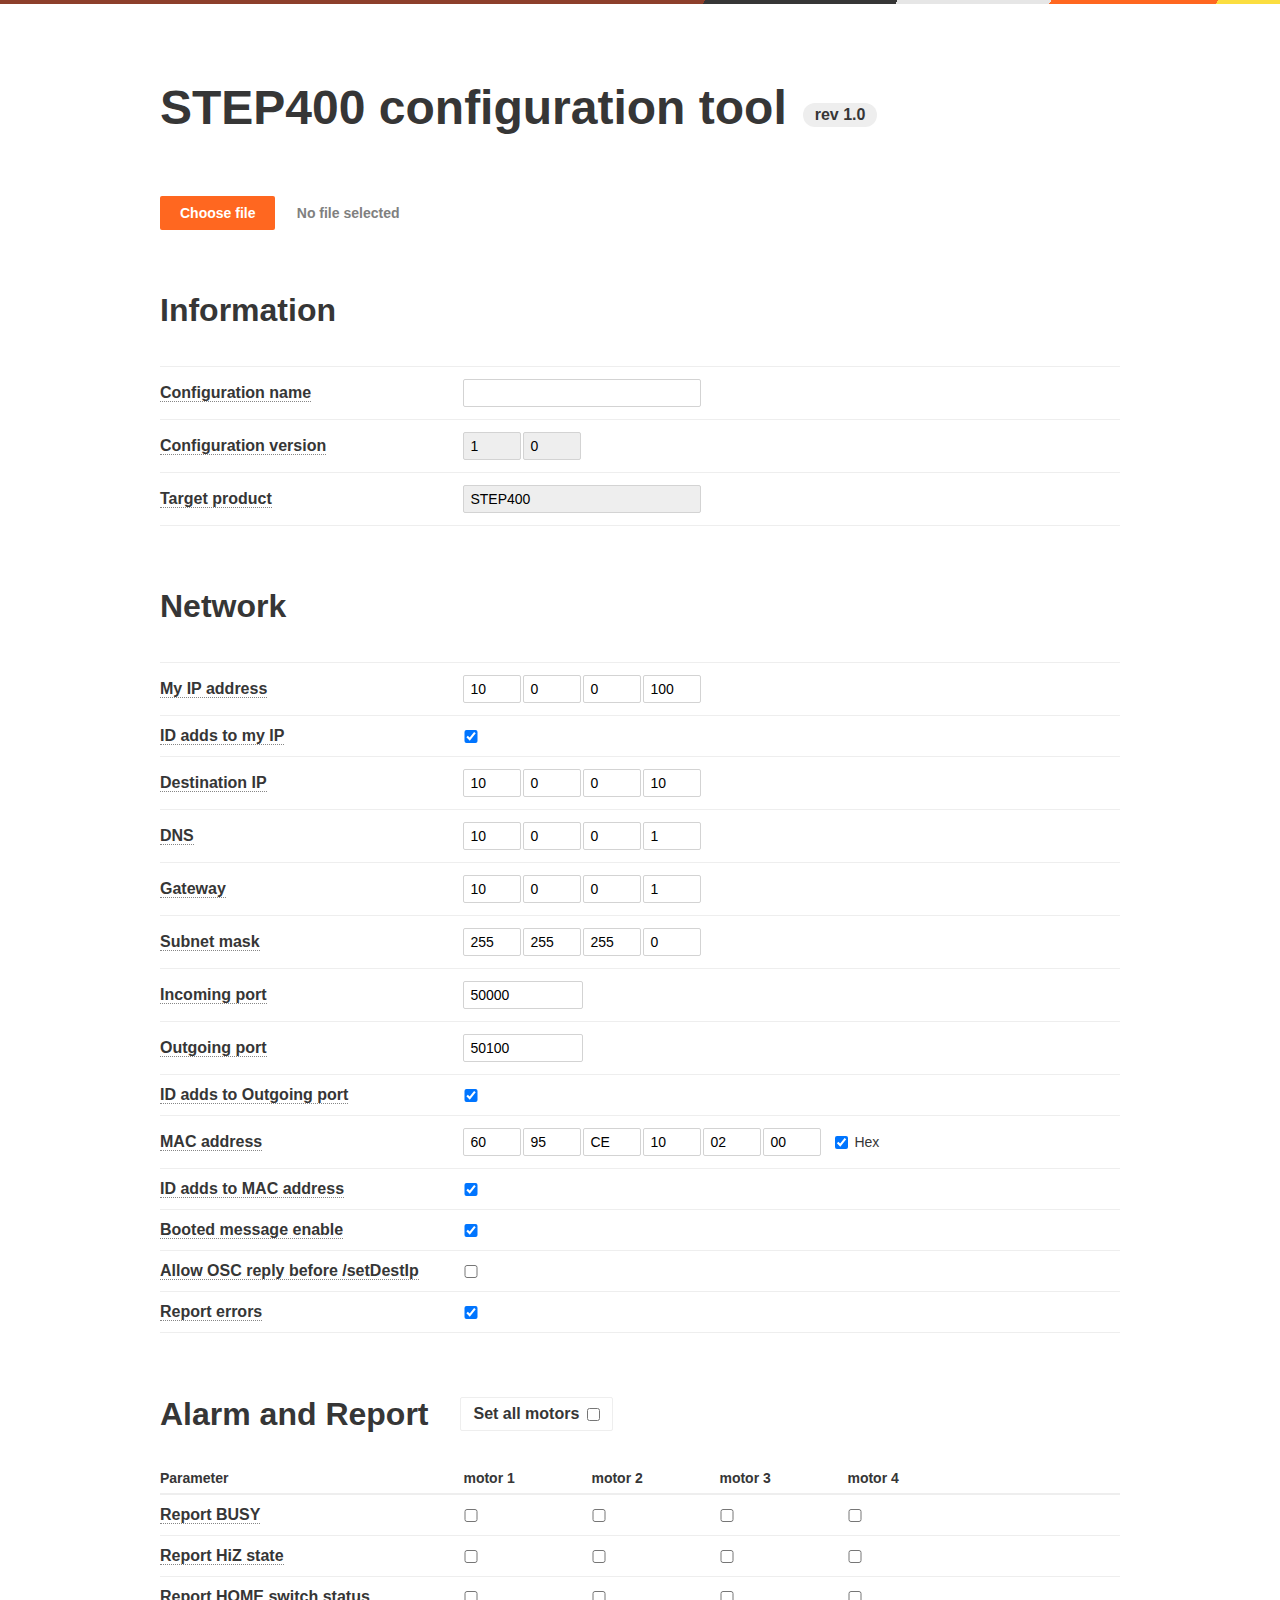
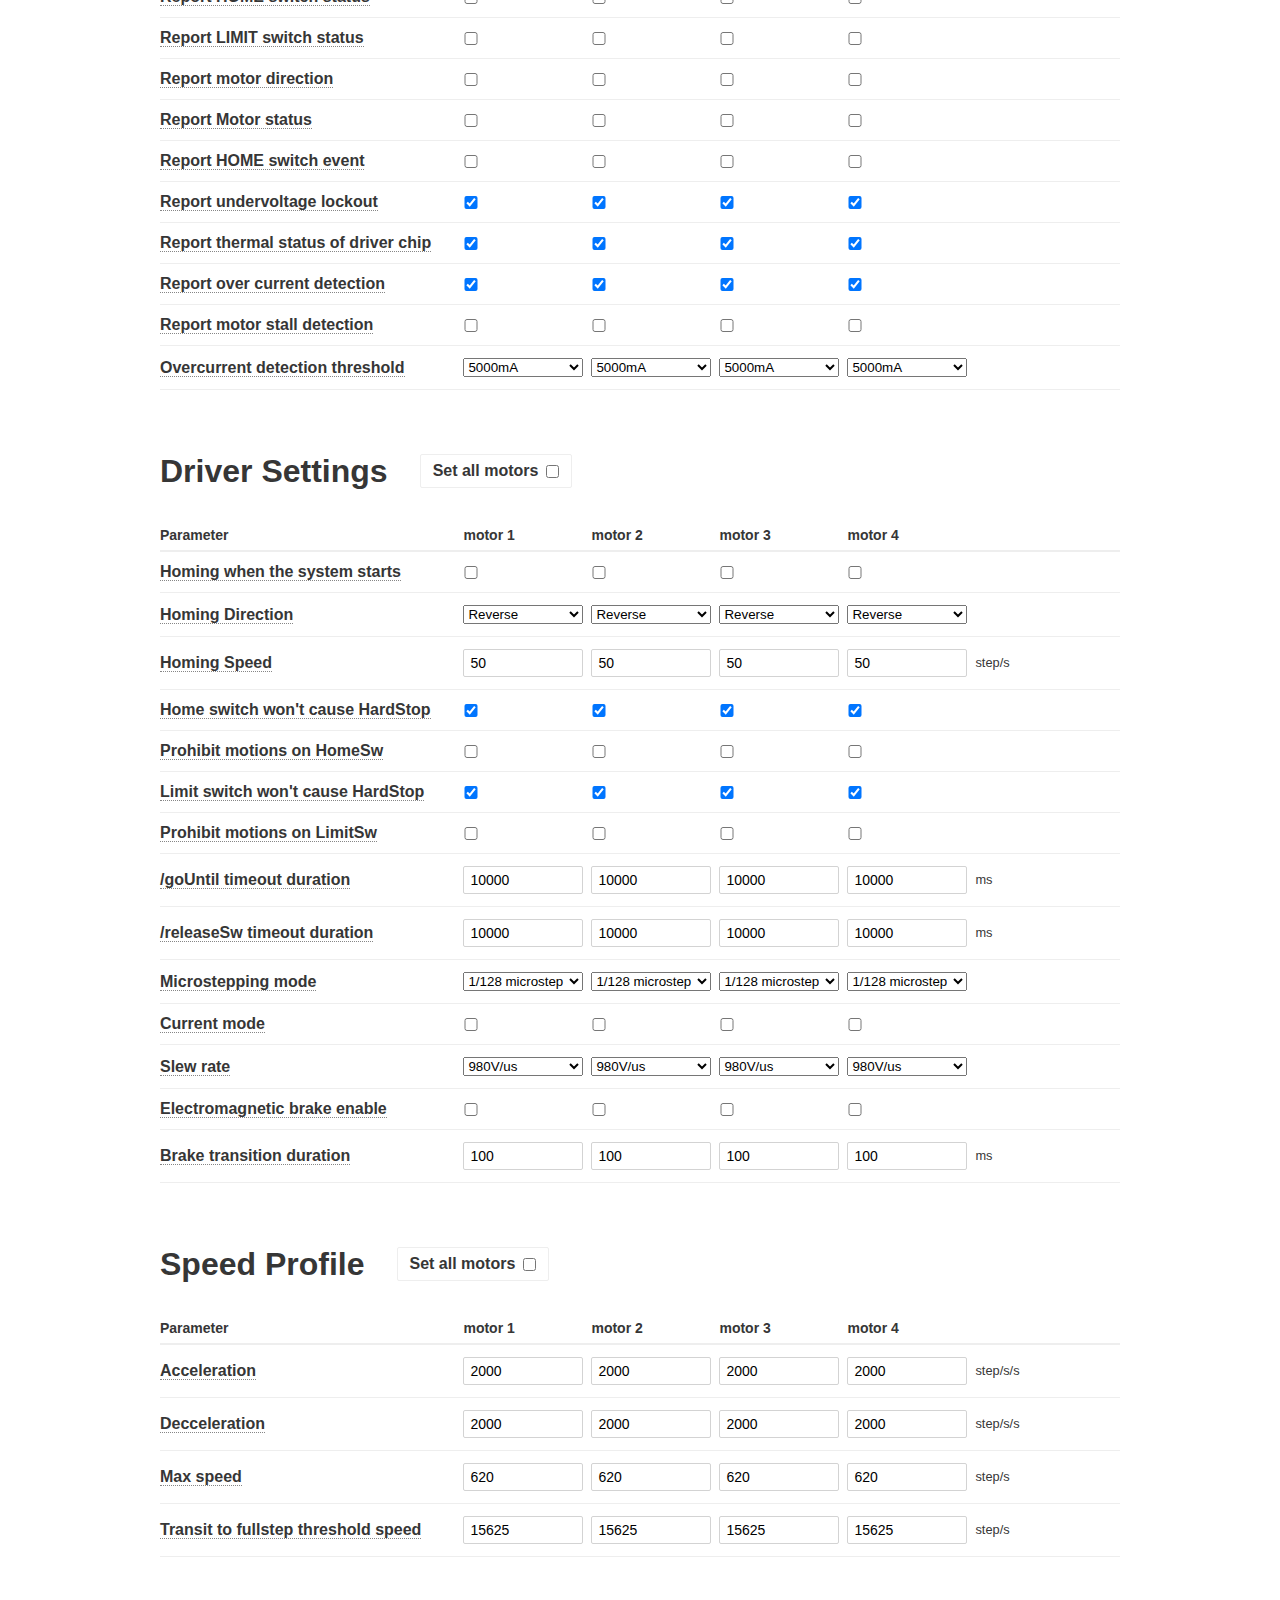
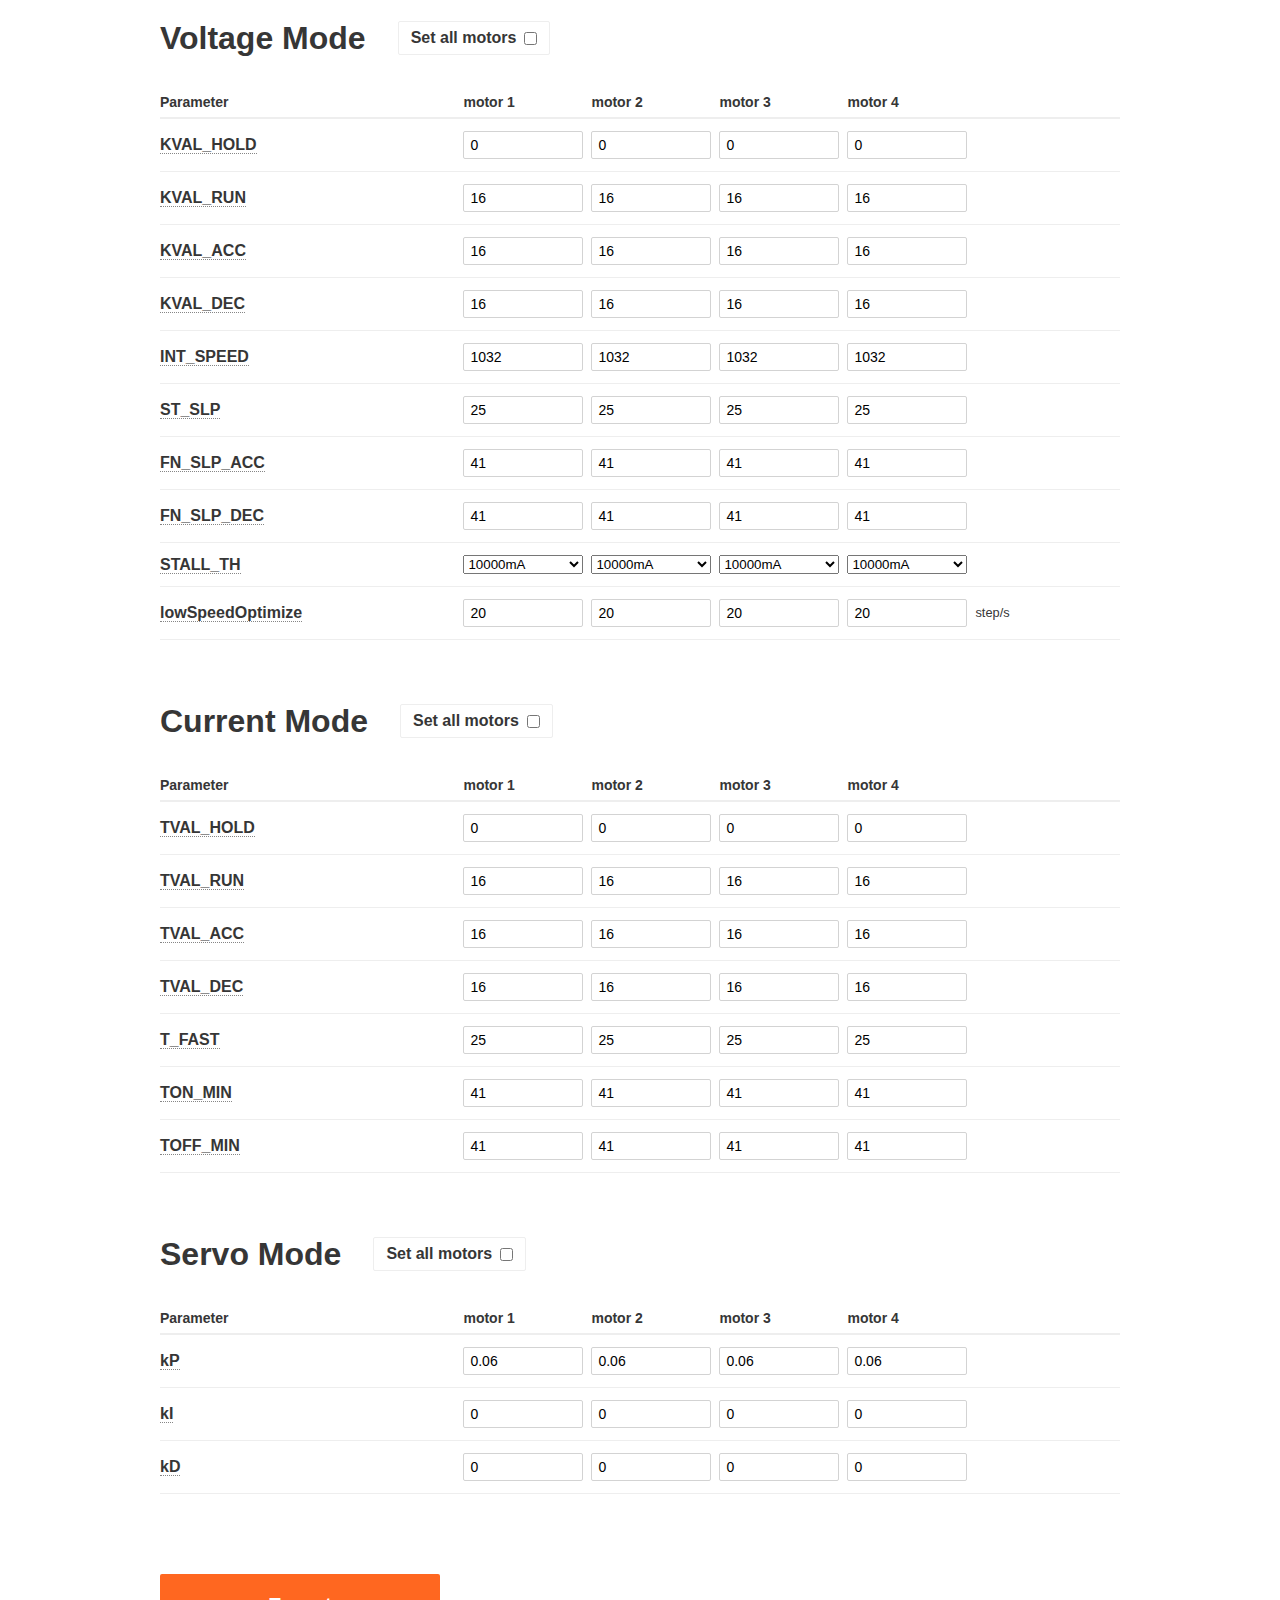
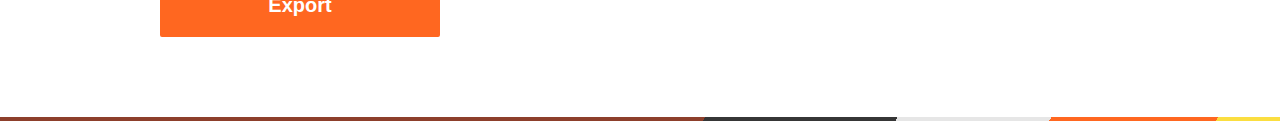
<file: configTool/v1.0/index.html>
<!doctype html>
<html lang="en">
<head>
    <meta charset="utf-8">
    <meta http-equiv="X-UA-Compatible" content="IE=edge,chrome=1">
    <title>STEP400 configuration tool</title>
    <link rel="stylesheet" href="./css/styles.css">
</head>
<body>
<div class="line-ponoor"></div>
<div class="container">


<h1>STEP400 configuration tool <span>rev 1.0</span></h1>

<div class="file-input">
    <input type='file' name="load" class="file" id="test">
    <label for="test">Choose file</label>
</div>

<form action="">

<div class="heading-wrap">
    <h2>Information</h2>
</div>
<ul class="input-list">
<li>
    <div class="input-label">
        <label class="hint">Configuration name</label>
        <p class="tooltip">The name of this configuration for your reference.</p>
    </div>
    <div class="input-items">
        <input type="text" name="configName" maxlength="32">
    </div>
</li>
<li>
    <div class="input-label">
        <label class="hint">Configuration version</label>
        <p class="tooltip">The version number of the loaded config file. Read only.</p>
    </div>
    <div class="input-items -sm">
        <input type="number" name="configVersion" size="10" min="0" max="255" value="1" readonly="readonly">
        <input type="number" name="configVersion" size="10" min="0" max="255" value="0" readonly="readonly">
    </div>
</li>
<li>
    <div class="input-label">
        <label class="hint">Target product</label>
        <p class="tooltip">Target product name of the loaded config file. Read only.</p>
    </div>
    <div class="input-items">
        <input type="text" name="targetProduct" maxlength="32" value="STEP400" readonly="readonly" >
    </div>
</li>
</ul>

<div class="heading-wrap">
    <h2>Network</h2>
</div>
<ul class="input-list">
<li>
    <div class="input-label">
        <label class="hint">My IP address</label>
        <p class="tooltip">IP address of STEP400.</p>
    </div>
    <div class="input-items -sm">
        <input type="number" name="myIp" size="10" min="0" max="255" value="10">
        <input type="number" name="myIp" size="10" min="0" max="255" value="0">
        <input type="number" name="myIp" size="10" min="0" max="255" value="0">
        <input type="number" name="myIp" size="10" min="0" max="254" value="100">
    </div>
</li>
<li>
    <div class="input-label">
        <label class="hint">ID adds to my IP</label>
        <p class="tooltip">If this box is checked, ID is added to the last byte of the IP address. ID is set by the DIP switch.</p>
    </div>
    <div class="input-items">
        <input type="checkbox" name="isMyIpAddId" checked>
    </div>
</li>
<li>
    <div class="input-label">
        <label class="hint">Destination IP</label>
        <p class="tooltip">Specify where STEP400 responses have to be sent.</p>
    </div>
    <div class="input-items -sm">
        <input type="number" name="destIp" size="10" min="0" max="255" value="10">
        <input type="number" name="destIp" size="10" min="0" max="255" value="0">
        <input type="number" name="destIp" size="10" min="0" max="255" value="0">
        <input type="number" name="destIp" size="10" min="0" max="255" value="10">
    </div>
</li>
<li>
    <div class="input-label">
        <label class="hint">DNS</label>
        <p class="tooltip">Usually first 3 bytes are same as myIp, and the last byte is 1.</p>
    </div>
    <div class="input-items -sm">
        <input type="number" name="dns" size="10" min="0" max="255" value="10">
        <input type="number" name="dns" size="10" min="0" max="255" value="0">
        <input type="number" name="dns" size="10" min="0" max="255" value="0">
        <input type="number" name="dns" size="10" min="0" max="255" value="1">
    </div>
</li>
<li>
    <div class="input-label">
        <label class="hint">Gateway</label>
        <p class="tooltip">Usually first 3 bytes are same as myIp, and the last byte is 1.</p>
    </div>
    <div class="input-items -sm">
        <input type="number" name="gateway" size="10" min="0" max="255" value="10">
        <input type="number" name="gateway" size="10" min="0" max="255" value="0">
        <input type="number" name="gateway" size="10" min="0" max="255" value="0">
        <input type="number" name="gateway" size="10" min="0" max="255" value="1">
    </div>
</li>
<li>
    <div class="input-label">
        <label class="hint">Subnet mask</label>
        <p class="tooltip">This defines the scope of the network. If you're not sure, specify 255.255.255.0.</p>
    </div>
    <div class="input-items -sm">
        <input type="number" name="subnet" size="10" min="0" max="255" value="255">
        <input type="number" name="subnet" size="10" min="0" max="255" value="255">
        <input type="number" name="subnet" size="10" min="0" max="255" value="255">
        <input type="number" name="subnet" size="10" min="0" max="255" value="0">
    </div>
</li>
<li>
    <div class="input-label">
        <label class="hint">Incoming port</label>
        <p class="tooltip">Port number for the communication from PC to STEP400.</p>
    </div>
    <div class="input-items"><input type="number" name="inPort" size="30" value="50000"></div>
</li>
<li>
    <div class="input-label">
        <label class="hint">Outgoing port</label>
        <p class="tooltip">Port number for the communication from STEP400 to PC.</p>
    </div>
    <div class="input-items"><input type="number" name="outPort" size="30" value="50100"></div>
</li>
<li>
    <div class="input-label">
        <label class="hint">ID adds to Outgoing port</label>
        <p class="tooltip">If this box is checked, ID is added to Outgoing port number. ID is set by the DIP switch.</p>
    </div>
    <div class="input-items"><input type="checkbox" name="isOutPortAddId" checked></div>
</li>
<li>
    <div class="input-label">
        <label class="hint">MAC address</label>
        <p class="tooltip">MAC address of STEP400.</p>
    </div>
    <div class="input-items -sm">
        <input type="text" name="mac" size="10" min="0" max="255" value="60">
        <input type="text" name="mac" size="10" min="0" max="255" value="95">
        <input type="text" name="mac" size="10" min="0" max="255" value="CE">
        <input type="text" name="mac" size="10" min="0" max="255" value="10">
        <input type="text" name="mac" size="10" min="0" max="255" value="02">
        <input type="text" name="mac" size="10" min="0" max="255" value="00">
        <label class="btn"><input id="btn" type="checkbox" checked>Hex</label>
    </div>
</li>
<li>
    <div class="input-label">
        <label class="hint">ID adds to MAC address</label>
        <p class="tooltip">If this box is checked, ID is added to the last byte of the MAC address. ID is set by the DIP switch.</p>
    </div>
    <div class="input-items"><input type="checkbox" name="isMacAddId" checked></div>
</li>
<li>
    <div class="input-label">
        <label class="hint">Booted message enable</label>
        <p class="tooltip">Send /booted message when STEP400 is booted or restarted.</p>
    </div>
    <div class="input-items"><input type="checkbox" name="bootedMsgEnable" checked></div>
</li>
<li>
    <div class="input-label">
        <label class="hint">Allow OSC reply before /setDestIp</label>
        <p class="tooltip">If this box is checked, STEP400 can send response messages even before receiving the /setDestIp message.</p>
    </div>
    <div class="input-items"><input type="checkbox" name="canSendMsgBeforeDestIp"></div>
</li>
<li>
    <div class="input-label">
        <label class="hint">Report errors</label>
            <p class="tooltip">Enable error messages from STEP400.</p>

    </div>
    <div class="input-items"><input type="checkbox" name="reportError" checked></div>
</li>
</ul>

<div class="heading-wrap">
    <h2>Alarm and Report</h2>
    <div class="input-setting">
        <label class="label">Set all motors<input type="checkbox" name="targetAll" class="alarmAndReport"></label>
    </div>
</div>
<ul class="input-list -motor">
<li class="heading">
    <div class="input-label">Parameter</div>
    <div class="rowLabel alarmAndReport input-items">
        <p>motor 1-4</p>
        <p>motor 1</p>
        <p>motor 2</p>
        <p>motor 3</p>
        <p>motor 4</p>
        <span class="unit"></span>
    </div>
</li>
<li>
    <div class="input-label">
        <label class="hint">Report BUSY</label>
        <p class="tooltip">A notification message will be sent automatically when the BUSY status changes.</p>
    </div>
    <div class="input-items">
        <input type="checkbox" name="reportBUSY">
        <input type="checkbox" name="reportBUSY">
        <input type="checkbox" name="reportBUSY">
        <input type="checkbox" name="reportBUSY">
        <input type="checkbox" name="reportBUSY">
        <span class="unit"></span>
    </div>
</li>
<li>
    <div class="input-label">
        <label class="hint">Report HiZ state</label>
        <p class="tooltip">A notification message will be sent automatically when the HiZ status changes.</p>
    </div>
    <div class="input-items">
        <input type="checkbox" name="reportHiZ">
        <input type="checkbox" name="reportHiZ">
        <input type="checkbox" name="reportHiZ">
        <input type="checkbox" name="reportHiZ">
        <input type="checkbox" name="reportHiZ">
        <span class="unit"></span>
    </div>
</li>
<li>
    <div class="input-label">
        <label class="hint">Report HOME switch status</label>
        <p class="tooltip">A notification message will be sent automatically when the home sensor input changes.</p>
    </div>
    <div class="input-items">
        <input type="checkbox" name="reportHomeSwStatus">
        <input type="checkbox" name="reportHomeSwStatus">
        <input type="checkbox" name="reportHomeSwStatus">
        <input type="checkbox" name="reportHomeSwStatus">
        <input type="checkbox" name="reportHomeSwStatus">
        <span class="unit"></span>
    </div>
</li>
<li>
    <div class="input-label">
        <label class="hint">Report LIMIT switch status</label>
        <p class="tooltip">A notification message will be sent automatically when the limit sensor input changes.</p>
    </div>
    <div class="input-items">
        <input type="checkbox" name="reportLimitSwStatus">
        <input type="checkbox" name="reportLimitSwStatus">
        <input type="checkbox" name="reportLimitSwStatus">
        <input type="checkbox" name="reportLimitSwStatus">
        <input type="checkbox" name="reportLimitSwStatus">
        <span class="unit"></span>
    </div>
</li>
<li>
    <div class="input-label">
        <label class="hint">Report motor direction</label>
        <p class="tooltip">A notification message will be sent automatically when the motor direction changes.</p>
    </div>
    <div class="input-items">
        <input type="checkbox" name="reportDir">
        <input type="checkbox" name="reportDir">
        <input type="checkbox" name="reportDir">
        <input type="checkbox" name="reportDir">
        <input type="checkbox" name="reportDir">
        <span class="unit"></span>
    </div>
</li>
<li>
    <div class="input-label">
        <label class="hint">Report Motor status</label>
        <p class="tooltip">A notification message will be sent automatically when the motor status changes.</p>
    </div>
    <div class="input-items">
        <input type="checkbox" name="reportMotorStatus">
        <input type="checkbox" name="reportMotorStatus">
        <input type="checkbox" name="reportMotorStatus">
        <input type="checkbox" name="reportMotorStatus">
        <input type="checkbox" name="reportMotorStatus">
        <span class="unit"></span>
    </div>
</li>
<li>
    <div class="input-label">
        <label class="hint">Report HOME switch event</label>
        <p class="tooltip">A notification message will be sent automatically when the home sensor input trigger event (falling edge) happens.</p>
    </div>
    <div class="input-items">
        <input type="checkbox" name="reportSwEvn">
        <input type="checkbox" name="reportSwEvn">
        <input type="checkbox" name="reportSwEvn">
        <input type="checkbox" name="reportSwEvn">
        <input type="checkbox" name="reportSwEvn">
        <span class="unit"></span>
    </div>
</li>
<li>
    <div class="input-label">
        <label class="hint">Report undervoltage lockout</label>
        <p class="tooltip">A notification message will be sent automatically when the under voltage lock out happens.</p>
    </div>
    <div class="input-items">
        <input type="checkbox" name="reportUVLO" checked>
        <input type="checkbox" name="reportUVLO" checked>
        <input type="checkbox" name="reportUVLO" checked>
        <input type="checkbox" name="reportUVLO" checked>
        <input type="checkbox" name="reportUVLO" checked>
    </div>
</li>
<li>
    <div class="input-label">
        <label class="hint">Report thermal status of driver chip</label>
        <p class="tooltip">A notification message will be sent automatically when the thermal status of the driver chip changes.</p>
    </div>
    <div class="input-items">
        <input type="checkbox" name="reportThermalStatus" checked>
        <input type="checkbox" name="reportThermalStatus" checked>
        <input type="checkbox" name="reportThermalStatus" checked>
        <input type="checkbox" name="reportThermalStatus" checked>
        <input type="checkbox" name="reportThermalStatus" checked>
        <span class="unit"></span>
    </div>
</li>
<li>
    <div class="input-label">
        <label class="hint">Report over current detection</label>
        <p class="tooltip">A notification message will be sent automatically when the over current shutdown happens.</p>
    </div>
    <div class="input-items">
        <input type="checkbox" name="reportOCD" checked>
        <input type="checkbox" name="reportOCD" checked>
        <input type="checkbox" name="reportOCD" checked>
        <input type="checkbox" name="reportOCD" checked>
        <input type="checkbox" name="reportOCD" checked>
        <span class="unit"></span>
    </div>
</li>
<li>
    <div class="input-label">
        <label class="hint">Report motor stall detection</label>
        <p class="tooltip">A notification message will be sent automatically when the motor stalling detected.</p>
    </div>
    <div class="input-items">
        <input type="checkbox" name="reportStall">
        <input type="checkbox" name="reportStall">
        <input type="checkbox" name="reportStall">
        <input type="checkbox" name="reportStall">
        <input type="checkbox" name="reportStall">
        <span class="unit"></span>
    </div>
</li>
<li>
    <div class="input-label">
        <label class="hint">Overcurrent detection threshold</label>
        <p class="tooltip">Threshold of the over current detection.</p>
    </div>
    <div class="input-items">
        <select name="OCThreshold">
            <option value="0">312.5mA</option>
            <option value="1">625mA</option>
            <option value="2">937.5mA</option>
            <option value="3">1250mA</option>
            <option value="4">1562.5mA</option>
            <option value="5">1875mA</option>
            <option value="6">2187.5mA</option>
            <option value="7">2500mA</option>
            <option value="8">2812.5mA</option>
            <option value="9">3125mA</option>
            <option value="10">3437.5mA</option>
            <option value="11">3750mA</option>
            <option value="12">4062.5mA</option>
            <option value="13">4375mA</option>
            <option value="14">4687.5mA</option>
            <option value="15" selected>5000mA</option>
        </select>
        <select name="OCThreshold">
            <option value="0">312.5mA</option>
            <option value="1">625mA</option>
            <option value="2">937.5mA</option>
            <option value="3">1250mA</option>
            <option value="4">1562.5mA</option>
            <option value="5">1875mA</option>
            <option value="6">2187.5mA</option>
            <option value="7">2500mA</option>
            <option value="8">2812.5mA</option>
            <option value="9">3125mA</option>
            <option value="10">3437.5mA</option>
            <option value="11">3750mA</option>
            <option value="12">4062.5mA</option>
            <option value="13">4375mA</option>
            <option value="14">4687.5mA</option>
            <option value="15" selected>5000mA</option>
        </select>
        <select name="OCThreshold">
            <option value="0">312.5mA</option>
            <option value="1">625mA</option>
            <option value="2">937.5mA</option>
            <option value="3">1250mA</option>
            <option value="4">1562.5mA</option>
            <option value="5">1875mA</option>
            <option value="6">2187.5mA</option>
            <option value="7">2500mA</option>
            <option value="8">2812.5mA</option>
            <option value="9">3125mA</option>
            <option value="10">3437.5mA</option>
            <option value="11">3750mA</option>
            <option value="12">4062.5mA</option>
            <option value="13">4375mA</option>
            <option value="14">4687.5mA</option>
            <option value="15" selected>5000mA</option>
        </select>
        <select name="OCThreshold">
            <option value="0">312.5mA</option>
            <option value="1">625mA</option>
            <option value="2">937.5mA</option>
            <option value="3">1250mA</option>
            <option value="4">1562.5mA</option>
            <option value="5">1875mA</option>
            <option value="6">2187.5mA</option>
            <option value="7">2500mA</option>
            <option value="8">2812.5mA</option>
            <option value="9">3125mA</option>
            <option value="10">3437.5mA</option>
            <option value="11">3750mA</option>
            <option value="12">4062.5mA</option>
            <option value="13">4375mA</option>
            <option value="14">4687.5mA</option>
            <option value="15" selected>5000mA</option>
        </select>
        <select name="OCThreshold">
            <option value="0">312.5mA</option>
            <option value="1">625mA</option>
            <option value="2">937.5mA</option>
            <option value="3">1250mA</option>
            <option value="4">1562.5mA</option>
            <option value="5">1875mA</option>
            <option value="6">2187.5mA</option>
            <option value="7">2500mA</option>
            <option value="8">2812.5mA</option>
            <option value="9">3125mA</option>
            <option value="10">3437.5mA</option>
            <option value="11">3750mA</option>
            <option value="12">4062.5mA</option>
            <option value="13">4375mA</option>
            <option value="14">4687.5mA</option>
            <option value="15" selected>5000mA</option>
        </select>
        <span class="unit"></span>
    </div>
</li>
</ul>

<div class="heading-wrap">
    <h2>Driver Settings</h2>
    <div class="input-setting">
        <label class="label">Set all motors<input type="checkbox" name="targetAll" class="driverSettings"></label>
    </div>
</div>
<ul class="input-list -motor">
<li class="heading">
    <div class="input-label">Parameter</div>
    <div class="rowLabel driverSettings input-items">
        <p>motor 1-4</p>
        <p>motor 1</p>
        <p>motor 2</p>
        <p>motor 3</p>
        <p>motor 4</p>
        <span class="unit"></span>
    </div>
</li>
<li>
    <div class="input-label">
        <label class="hint">Homing when the system starts</label>
        <p class="tooltip">Start a homing procedure when the system booted.</p>
    </div>
    <div class="input-items">
        <input type="checkbox" name="homingAtStartup">
        <input type="checkbox" name="homingAtStartup">
        <input type="checkbox" name="homingAtStartup">
        <input type="checkbox" name="homingAtStartup">
        <input type="checkbox" name="homingAtStartup">
        <span class="unit"></span>
    </div>
</li>
<li>
    <div class="input-label">
        <label class="hint">Homing Direction</label>
        <p class="tooltip">The initial homing direction. This depends on the mechanical structure and the motor wiring.</p>
    </div>
    <div class="input-items">
        <select name="homingDirection">
            <option value="0" selected="">Reverse</option>
            <option value="1">Forward</option>
        </select>
        <select name="homingDirection">
            <option value="0" selected="">Reverse</option>
            <option value="1">Forward</option>
        </select>
        <select name="homingDirection">
            <option value="0" selected="">Reverse</option>
            <option value="1">Forward</option>
        </select>
        <select name="homingDirection">
            <option value="0" selected="">Reverse</option>
            <option value="1">Forward</option>
        </select>
        <select name="homingDirection">
            <option value="0" selected="">Reverse</option>
            <option value="1">Forward</option>
        </select>
        <span class="unit"></span>
    </div>
</li>
<li>
    <div class="input-label">
        <label class="hint">Homing Speed</label>
        <p class="tooltip">The initial homing speed.</p>
    </div>
    <div class="input-items">
        <input type="number" name="homingSpeed" min="0" max="15610" value="50" step="1">
        <input type="number" name="homingSpeed" min="0" max="15610" value="50" step="1">
        <input type="number" name="homingSpeed" min="0" max="15610" value="50" step="1">
        <input type="number" name="homingSpeed" min="0" max="15610" value="50" step="1">
        <input type="number" name="homingSpeed" min="0" max="15610" value="50" step="1">
        <span class="unit">step/s</span>
    </div>
</li>
<li>
    <div class="input-label">
        <label class="hint">Home switch won't cause HardStop</label>
        <p class="tooltip">If this box is not checked, the home sensor input causes hard stop of the motor.</p>
    </div>
    <div class="input-items">
        <input type="checkbox" name="homeSwMode" checked>
        <input type="checkbox" name="homeSwMode" checked>
        <input type="checkbox" name="homeSwMode" checked>
        <input type="checkbox" name="homeSwMode" checked>
        <input type="checkbox" name="homeSwMode" checked>
        <span class="unit"></span>
    </div>
</li>
<li>
    <div class="input-label">
        <label class="hint">Prohibit motions on HomeSw</label>
        <p class="tooltip">Prohibit motion commands for the homing direction when the home switch activating.</p>
    </div>
    <div class="input-items">
        <input type="checkbox" name="prohibitMotionOnHomeSw">
        <input type="checkbox" name="prohibitMotionOnHomeSw">
        <input type="checkbox" name="prohibitMotionOnHomeSw">
        <input type="checkbox" name="prohibitMotionOnHomeSw">
        <input type="checkbox" name="prohibitMotionOnHomeSw">
        <span class="unit"></span>
    </div>
</li>
<li>
    <div class="input-label">
        <label class="hint">Limit switch won't cause HardStop</label>
        <p class="tooltip">If this box is not checked, the limit sensor input causes hard stop of the motor.</p>
    </div>
    <div class="input-items">
        <input type="checkbox" name="limitSwMode" checked>
        <input type="checkbox" name="limitSwMode" checked>
        <input type="checkbox" name="limitSwMode" checked>
        <input type="checkbox" name="limitSwMode" checked>
        <input type="checkbox" name="limitSwMode" checked>
        <span class="unit"></span>
    </div>
</li>
<li>
    <div class="input-label">
        <label class="hint">Prohibit motions on LimitSw</label>
        <p class="tooltip">Prohibit motion commands for the counter homing direction when the limit switch activating.</p>
    </div>
    <div class="input-items">
        <input type="checkbox" name="prohibitMotionOnLimitSw">
        <input type="checkbox" name="prohibitMotionOnLimitSw">
        <input type="checkbox" name="prohibitMotionOnLimitSw">
        <input type="checkbox" name="prohibitMotionOnLimitSw">
        <input type="checkbox" name="prohibitMotionOnLimitSw">
        <span class="unit"></span>
    </div>
</li>
<li>
    <div class="input-label">
        <label class="hint">/goUntil timeout duration</label>
        <p class="tooltip">A timeout duration for the "/goUntil" command. Set 0 for disable the timeout.</p>
    </div>
    <div class="input-items">
        <input type="number" name="goUnitlTimeout" min="0" max="65535" value="10000" step="1">
        <input type="number" name="goUnitlTimeout" min="0" max="65535" value="10000" step="1">
        <input type="number" name="goUnitlTimeout" min="0" max="65535" value="10000" step="1">
        <input type="number" name="goUnitlTimeout" min="0" max="65535" value="10000" step="1">
        <input type="number" name="goUnitlTimeout" min="0" max="65535" value="10000" step="1">
        <span class="unit">ms</span>
    </div>
</li>
<li>
    <div class="input-label">
        <label class="hint">/releaseSw timeout duration</label>
        <p class="tooltip">A timeout duration for the "/releaseSw" command. Set 0 for disable the timeout.</p>
    </div>
    <div class="input-items">
        <input type="number" name="releaseSwTimeout" min="0" max="65535" value="10000" step="1">
        <input type="number" name="releaseSwTimeout" min="0" max="65535" value="10000" step="1">
        <input type="number" name="releaseSwTimeout" min="0" max="65535" value="10000" step="1">
        <input type="number" name="releaseSwTimeout" min="0" max="65535" value="10000" step="1">
        <input type="number" name="releaseSwTimeout" min="0" max="65535" value="10000" step="1">
        <span class="unit">ms</span>
    </div>
</li>
<li>
    <div class="input-label">
        <label class="hint">Microstepping mode</label>
        <p class="tooltip">Specifies the number of microstep divisions.</p>
    </div>
    <div class="input-items">
        <select name="stepMode">
            <option value="0">Full-step</option>
            <option value="1">Half-step</option>
            <option value="2">1/4 microstep</option>
            <option value="3">1/8 microstep</option>
            <option value="4">1/16 microstep</option>
            <option value="5">1/32 microstep</option>
            <option value="6">1/64 microstep</option>
            <option value="7" selected>1/128 microstep</option>
        </select>
        <select name="stepMode">
            <option value="0">Full-step</option>
            <option value="1">Half-step</option>
            <option value="2">1/4 microstep</option>
            <option value="3">1/8 microstep</option>
            <option value="4">1/16 microstep</option>
            <option value="5">1/32 microstep</option>
            <option value="6">1/64 microstep</option>
            <option value="7" selected>1/128 microstep</option>
        </select>
        <select name="stepMode">
            <option value="0">Full-step</option>
            <option value="1">Half-step</option>
            <option value="2">1/4 microstep</option>
            <option value="3">1/8 microstep</option>
            <option value="4">1/16 microstep</option>
            <option value="5">1/32 microstep</option>
            <option value="6">1/64 microstep</option>
            <option value="7" selected>1/128 microstep</option>
        </select>
        <select name="stepMode">
            <option value="0">Full-step</option>
            <option value="1">Half-step</option>
            <option value="2">1/4 microstep</option>
            <option value="3">1/8 microstep</option>
            <option value="4">1/16 microstep</option>
            <option value="5">1/32 microstep</option>
            <option value="6">1/64 microstep</option>
            <option value="7" selected>1/128 microstep</option>
        </select>
        <select name="stepMode">
            <option value="0">Full-step</option>
            <option value="1">Half-step</option>
            <option value="2">1/4 microstep</option>
            <option value="3">1/8 microstep</option>
            <option value="4">1/16 microstep</option>
            <option value="5">1/32 microstep</option>
            <option value="6">1/64 microstep</option>
            <option value="7" selected>1/128 microstep</option>
        </select>
        <span class="unit"></span>
    </div>
</li>
<li>
    <div class="input-label">
        <label class="hint">Current mode</label>
        <p class="tooltip">Sets the drive mode to current mode at startup.</p>
    </div>
    <div class="input-items">
        <input type="checkbox" name="isCurrentMode">
        <input type="checkbox" name="isCurrentMode">
        <input type="checkbox" name="isCurrentMode">
        <input type="checkbox" name="isCurrentMode">
        <input type="checkbox" name="isCurrentMode">
        <span class="unit"></span>
    </div>
</li>
<li>
    <div class="input-label">
        <label class="hint">Slew rate</label>
        <p class="tooltip">Specifies the slew rate of gate drivers.</p>
    </div>
    <div class="input-items">
        <select name="slewRate">
            <option value="0">114V/us</option>
            <option value="1">220V/us</option>
            <option value="2">400V/us</option>
            <option value="3">520V/us</option>
            <option value="4">790V/us</option>
            <option value="5" selected="">980V/us</option>
        </select>
        <select name="slewRate">
            <option value="0">114V/us</option>
            <option value="1">220V/us</option>
            <option value="2">400V/us</option>
            <option value="3">520V/us</option>
            <option value="4">790V/us</option>
            <option value="5" selected="">980V/us</option>
        </select>
        <select name="slewRate">
            <option value="0">114V/us</option>
            <option value="1">220V/us</option>
            <option value="2">400V/us</option>
            <option value="3">520V/us</option>
            <option value="4">790V/us</option>
            <option value="5" selected="">980V/us</option>
        </select>
        <select name="slewRate">
            <option value="0">114V/us</option>
            <option value="1">220V/us</option>
            <option value="2">400V/us</option>
            <option value="3">520V/us</option>
            <option value="4">790V/us</option>
            <option value="5" selected="">980V/us</option>
        </select>
        <select name="slewRate">
            <option value="0">114V/us</option>
            <option value="1">220V/us</option>
            <option value="2">400V/us</option>
            <option value="3">520V/us</option>
            <option value="4">790V/us</option>
            <option value="5" selected="">980V/us</option>
        </select>
        <span class="unit"></span>
    </div>
</li>
<li>
    <div class="input-label">
        <label class="hint">Electromagnetic brake enable</label>
        <p class="tooltip">Check this box if you are using a optional electromagnetic brake board.</p>
    </div>
    <div class="input-items">
        <input type="checkbox" name="electromagnetBrakeEnable">
        <input type="checkbox" name="electromagnetBrakeEnable">
        <input type="checkbox" name="electromagnetBrakeEnable">
        <input type="checkbox" name="electromagnetBrakeEnable">
        <input type="checkbox" name="electromagnetBrakeEnable">
        <span class="unit"></span>
    </div>
</li>
<li>
    <div class="input-label">
        <label class="hint">Brake transition duration</label>
        <p class="tooltip">The overlap duration between activating the motor and engaging the brake.</p>
    </div>
    <div class="input-items">
        <input type="number" name="brakeTransitionDuration" min="0" max="10000" value="100" step="1">
        <input type="number" name="brakeTransitionDuration" min="0" max="10000" value="100" step="1">
        <input type="number" name="brakeTransitionDuration" min="0" max="10000" value="100" step="1">
        <input type="number" name="brakeTransitionDuration" min="0" max="10000" value="100" step="1">
        <input type="number" name="brakeTransitionDuration" min="0" max="10000" value="100" step="1">
        <span class="unit">ms</span>
    </div>
</li>
</ul>

<div class="heading-wrap">
    <h2>Speed Profile</h2>
    <div class="input-setting">
        <label class="label">Set all motors<input type="checkbox" name="targetAll" class="speedProfile"></label>
    </div>
</div>
<ul class="input-list -motor">
<li class="heading">
    <div class="input-label">Parameter</div>
    <div class="rowLabel speedProfile input-items">
        <p>motor 1-4</p>
        <p>motor 1</p>
        <p>motor 2</p>
        <p>motor 3</p>
        <p>motor 4</p>
        <span class="unit"></span>
    </div>
</li>
<li>
    <div class="input-label">
        <label class="hint">Acceleration</label>
        <p class="tooltip">Acceleration of the motor</p>
    </div>
    <div class="input-items">
        <input type="number" name="acc" min="14.55" max="59590" value="2000" step="0.01">
        <input type="number" name="acc" min="14.55" max="59590" value="2000" step="0.01">
        <input type="number" name="acc" min="14.55" max="59590" value="2000" step="0.01">
        <input type="number" name="acc" min="14.55" max="59590" value="2000" step="0.01">
        <input type="number" name="acc" min="14.55" max="59590" value="2000" step="0.01">
        <span class="unit">step/s/s</span>
    </div>
</li>
<li>
    <div class="input-label">
        <label class="hint">Decceleration</label>
        <p class="tooltip">Deceleration of the motor</p>
    </div>
    <div class="input-items">
        <input type="number" name="dec" min="14.55" max="59590" value="2000" step="0.01">
        <input type="number" name="dec" min="14.55" max="59590" value="2000" step="0.01">
        <input type="number" name="dec" min="14.55" max="59590" value="2000" step="0.01">
        <input type="number" name="dec" min="14.55" max="59590" value="2000" step="0.01">
        <input type="number" name="dec" min="14.55" max="59590" value="2000" step="0.01">
        <span class="unit">step/s/s</span>
    </div>
</li>
<li>
    <div class="input-label">
        <label class="hint">Max speed</label>
        <p class="tooltip">Max speed of the motor</p>
    </div>
    <div class="input-items">
        <input type="number" name="maxSpeed" min="15.25" max="15610" value="620" step="0.01">
        <input type="number" name="maxSpeed" min="15.25" max="15610" value="620" step="0.01">
        <input type="number" name="maxSpeed" min="15.25" max="15610" value="620" step="0.01">
        <input type="number" name="maxSpeed" min="15.25" max="15610" value="620" step="0.01">
        <input type="number" name="maxSpeed" min="15.25" max="15610" value="620" step="0.01">
        <span class="unit">step/s</span>
    </div>
</li>
<li>
    <div class="input-label">
        <label class="hint">Transit to fullstep threshold speed</label>
        <p class="tooltip">Threshold speed to transit from microstep to fullstep.</p>
    </div>
    <div class="input-items">
        <input type="number" name="fullStepSpeed" min="7.63" max="15625" value="15625" step="0.01">
        <input type="number" name="fullStepSpeed" min="7.63" max="15625" value="15625" step="0.01">
        <input type="number" name="fullStepSpeed" min="7.63" max="15625" value="15625" step="0.01">
        <input type="number" name="fullStepSpeed" min="7.63" max="15625" value="15625" step="0.01">
        <input type="number" name="fullStepSpeed" min="7.63" max="15625" value="15625" step="0.01">
        <span class="unit">step/s</span>
    </div>
</li>
</ul>

<div class="heading-wrap">
    <h2>Voltage Mode</h2>
    <div class="input-setting">
        <label class="label">Set all motors<input type="checkbox" name="targetAll" class="voltageMode"></label>
    </div>
</div>
<ul class="input-list -motor">
<li class="heading">
    <div class="input-label">Parameter</div>
    <div class="rowLabel voltageMode input-items">
        <p>motor 1-4</p>
        <p>motor 1</p>
        <p>motor 2</p>
        <p>motor 3</p>
        <p>motor 4</p>
        <span class="unit"></span>
    </div>
</li>
<li>
    <div class="input-label">
        <label class="hint">KVAL_HOLD</label>
        <p class="tooltip">KVAL_HOLD register contains the KVAL value that is assigned to the PWM modulators when the motor is stopped.</p>
    </div>
    <div class="input-items">
        <input type=number name="KVAL_HOLD" min="0" max="255" value="0">
        <input type=number name="KVAL_HOLD" min="0" max="255" value="0">
        <input type=number name="KVAL_HOLD" min="0" max="255" value="0">
        <input type=number name="KVAL_HOLD" min="0" max="255" value="0">
        <input type=number name="KVAL_HOLD" min="0" max="255" value="0">
        <span class="unit"></span>
    </div>
</li>
<li>
    <div class="input-label">
        <label class="hint">KVAL_RUN</label>
        <p class="tooltip">KVAL_RUN register contains the KVAL value that is assigned to the PWM modulators when the motor is running at constant speed.</p>
    </div>
    <div class="input-items">
        <input type=number name="KVAL_RUN" min="0" max="255" value="16">
        <input type=number name="KVAL_RUN" min="0" max="255" value="16">
        <input type=number name="KVAL_RUN" min="0" max="255" value="16">
        <input type=number name="KVAL_RUN" min="0" max="255" value="16">
        <input type=number name="KVAL_RUN" min="0" max="255" value="16">
        <span class="unit"></span>
    </div>
</li>
<li>
    <div class="input-label">
        <label class="hint">KVAL_ACC</label>
        <p class="tooltip">KVAL_ACC register contains the starting KVAL value that can be assigned to the PWM modulators during acceleration.</p>
    </div>
    <div class="input-items">
        <input type=number name="KVAL_ACC" min="0" max="255" value="16">
        <input type=number name="KVAL_ACC" min="0" max="255" value="16">
        <input type=number name="KVAL_ACC" min="0" max="255" value="16">
        <input type=number name="KVAL_ACC" min="0" max="255" value="16">
        <input type=number name="KVAL_ACC" min="0" max="255" value="16">
        <span class="unit"></span>
    </div>
</li>
<li>
    <div class="input-label">
        <label class="hint">KVAL_DEC</label>
        <p class="tooltip">KVAL_DEC register contains the starting KVAL value that can be assigned to the PWM modulators during deceleration.</p>
    </div>
    <div class="input-items">
        <input type=number name="KVAL_DEC" min="0" max="255" value="16">
        <input type=number name="KVAL_DEC" min="0" max="255" value="16">
        <input type=number name="KVAL_DEC" min="0" max="255" value="16">
        <input type=number name="KVAL_DEC" min="0" max="255" value="16">
        <input type=number name="KVAL_DEC" min="0" max="255" value="16">
        <span class="unit"></span>
    </div>
</li>
<li>
    <div class="input-label">
        <label class="hint">INT_SPEED</label>
        <p class="tooltip">INT_SPEED register contains the speed value at which the BEMF compensation curve changes slope.</p>
    </div>
    <div class="input-items">
        <input type=number name="INT_SPEED" min="0" max="16383" value="1032">
        <input type=number name="INT_SPEED" min="0" max="16383" value="1032">
        <input type=number name="INT_SPEED" min="0" max="16383" value="1032">
        <input type=number name="INT_SPEED" min="0" max="16383" value="1032">
        <input type=number name="INT_SPEED" min="0" max="16383" value="1032">
        <span class="unit"></span>
    </div>
</li>
<li>
    <div class="input-label">
        <label class="hint">ST_SLP</label>
        <p class="tooltip">ST_SLP register contains the BEMF compensation curve slope that is used when the speed is lower than the intersect speed.</p>
    </div>
    <div class="input-items">
        <input type=number name="ST_SLP" min="0" max="255" value="25">
        <input type=number name="ST_SLP" min="0" max="255" value="25">
        <input type=number name="ST_SLP" min="0" max="255" value="25">
        <input type=number name="ST_SLP" min="0" max="255" value="25">
        <input type=number name="ST_SLP" min="0" max="255" value="25">
        <span class="unit"></span>
    </div>
</li>
<li>
    <div class="input-label">
        <label class="hint">FN_SLP_ACC</label>
        <p class="tooltip">FN_SLP_ACC register contains the BEMF compensation curve slope that is used when the speed is greater than the intersect speed during acceleration.</p>
    </div>
    <div class="input-items">
        <input type=number name="FN_SLP_ACC" min="0" max="255" value="41">
        <input type=number name="FN_SLP_ACC" min="0" max="255" value="41">
        <input type=number name="FN_SLP_ACC" min="0" max="255" value="41">
        <input type=number name="FN_SLP_ACC" min="0" max="255" value="41">
        <input type=number name="FN_SLP_ACC" min="0" max="255" value="41">
        <span class="unit"></span>
    </div>
</li>
<li>
    <div class="input-label">
        <label class="hint">FN_SLP_DEC</label>
        <p class="tooltip">FN_SLP_DEC register contains the BEMF compensation curve slope that is used when the speed is greater than the intersect speed during deceleration.</p>
    </div>
    <div class="input-items">
        <input type=number name="FN_SLP_DEC" min="0" max="255" value="41">
        <input type=number name="FN_SLP_DEC" min="0" max="255" value="41">
        <input type=number name="FN_SLP_DEC" min="0" max="255" value="41">
        <input type=number name="FN_SLP_DEC" min="0" max="255" value="41">
        <input type=number name="FN_SLP_DEC" min="0" max="255" value="41">
        <span class="unit"></span>
    </div>
</li>
<li>
    <div class="input-label">
        <label class="hint">STALL_TH</label>
        <p class="tooltip">Threshold current for the stall detection.</p>
    </div>
    <div class="input-items">
        <select name="STALL_TH">
            <option value="0">312.5mA</option>
            <option value="1">625mA</option>
            <option value="2">937.5mA</option>
            <option value="3">1250mA</option>
            <option value="4">1562.5mA</option>
            <option value="5">1875mA</option>
            <option value="6">2187.5mA</option>
            <option value="7">2500mA</option>
            <option value="8">2812.5mA</option>
            <option value="9">3125mA</option>
            <option value="10">3437.5mA</option>
            <option value="11">3750mA</option>
            <option value="12">4062.5mA</option>
            <option value="13">4375mA</option>
            <option value="14">4687.5mA</option>
            <option value="15">5000mA</option>
            <option value="16">5312.5mA</option>
            <option value="17">5625mA</option>
            <option value="18">5937.5mA</option>
            <option value="19">6250mA</option>
            <option value="20">6562.5mA</option>
            <option value="21">6875mA</option>
            <option value="22">7187.5mA</option>
            <option value="23">7500mA</option>
            <option value="24">7812.5mA</option>
            <option value="25">8125mA</option>
            <option value="26">8437.5mA</option>
            <option value="27">8750mA</option>
            <option value="28">9062.5mA</option>
            <option value="29">9375mA</option>
            <option value="30">9687.5mA</option>
            <option value="31" selected="">10000mA</option>
        </select>
        <select name="STALL_TH">
            <option value="0">312.5mA</option>
            <option value="1">625mA</option>
            <option value="2">937.5mA</option>
            <option value="3">1250mA</option>
            <option value="4">1562.5mA</option>
            <option value="5">1875mA</option>
            <option value="6">2187.5mA</option>
            <option value="7">2500mA</option>
            <option value="8">2812.5mA</option>
            <option value="9">3125mA</option>
            <option value="10">3437.5mA</option>
            <option value="11">3750mA</option>
            <option value="12">4062.5mA</option>
            <option value="13">4375mA</option>
            <option value="14">4687.5mA</option>
            <option value="15">5000mA</option>
            <option value="16">5312.5mA</option>
            <option value="17">5625mA</option>
            <option value="18">5937.5mA</option>
            <option value="19">6250mA</option>
            <option value="20">6562.5mA</option>
            <option value="21">6875mA</option>
            <option value="22">7187.5mA</option>
            <option value="23">7500mA</option>
            <option value="24">7812.5mA</option>
            <option value="25">8125mA</option>
            <option value="26">8437.5mA</option>
            <option value="27">8750mA</option>
            <option value="28">9062.5mA</option>
            <option value="29">9375mA</option>
            <option value="30">9687.5mA</option>
            <option value="31" selected="">10000mA</option>
        </select>
        <select name="STALL_TH">
            <option value="0">312.5mA</option>
            <option value="1">625mA</option>
            <option value="2">937.5mA</option>
            <option value="3">1250mA</option>
            <option value="4">1562.5mA</option>
            <option value="5">1875mA</option>
            <option value="6">2187.5mA</option>
            <option value="7">2500mA</option>
            <option value="8">2812.5mA</option>
            <option value="9">3125mA</option>
            <option value="10">3437.5mA</option>
            <option value="11">3750mA</option>
            <option value="12">4062.5mA</option>
            <option value="13">4375mA</option>
            <option value="14">4687.5mA</option>
            <option value="15">5000mA</option>
            <option value="16">5312.5mA</option>
            <option value="17">5625mA</option>
            <option value="18">5937.5mA</option>
            <option value="19">6250mA</option>
            <option value="20">6562.5mA</option>
            <option value="21">6875mA</option>
            <option value="22">7187.5mA</option>
            <option value="23">7500mA</option>
            <option value="24">7812.5mA</option>
            <option value="25">8125mA</option>
            <option value="26">8437.5mA</option>
            <option value="27">8750mA</option>
            <option value="28">9062.5mA</option>
            <option value="29">9375mA</option>
            <option value="30">9687.5mA</option>
            <option value="31" selected="">10000mA</option>
        </select>
        <select name="STALL_TH">
            <option value="0">312.5mA</option>
            <option value="1">625mA</option>
            <option value="2">937.5mA</option>
            <option value="3">1250mA</option>
            <option value="4">1562.5mA</option>
            <option value="5">1875mA</option>
            <option value="6">2187.5mA</option>
            <option value="7">2500mA</option>
            <option value="8">2812.5mA</option>
            <option value="9">3125mA</option>
            <option value="10">3437.5mA</option>
            <option value="11">3750mA</option>
            <option value="12">4062.5mA</option>
            <option value="13">4375mA</option>
            <option value="14">4687.5mA</option>
            <option value="15">5000mA</option>
            <option value="16">5312.5mA</option>
            <option value="17">5625mA</option>
            <option value="18">5937.5mA</option>
            <option value="19">6250mA</option>
            <option value="20">6562.5mA</option>
            <option value="21">6875mA</option>
            <option value="22">7187.5mA</option>
            <option value="23">7500mA</option>
            <option value="24">7812.5mA</option>
            <option value="25">8125mA</option>
            <option value="26">8437.5mA</option>
            <option value="27">8750mA</option>
            <option value="28">9062.5mA</option>
            <option value="29">9375mA</option>
            <option value="30">9687.5mA</option>
            <option value="31" selected="">10000mA</option>
        </select>
        <select name="STALL_TH">
            <option value="0">312.5mA</option>
            <option value="1">625mA</option>
            <option value="2">937.5mA</option>
            <option value="3">1250mA</option>
            <option value="4">1562.5mA</option>
            <option value="5">1875mA</option>
            <option value="6">2187.5mA</option>
            <option value="7">2500mA</option>
            <option value="8">2812.5mA</option>
            <option value="9">3125mA</option>
            <option value="10">3437.5mA</option>
            <option value="11">3750mA</option>
            <option value="12">4062.5mA</option>
            <option value="13">4375mA</option>
            <option value="14">4687.5mA</option>
            <option value="15">5000mA</option>
            <option value="16">5312.5mA</option>
            <option value="17">5625mA</option>
            <option value="18">5937.5mA</option>
            <option value="19">6250mA</option>
            <option value="20">6562.5mA</option>
            <option value="21">6875mA</option>
            <option value="22">7187.5mA</option>
            <option value="23">7500mA</option>
            <option value="24">7812.5mA</option>
            <option value="25">8125mA</option>
            <option value="26">8437.5mA</option>
            <option value="27">8750mA</option>
            <option value="28">9062.5mA</option>
            <option value="29">9375mA</option>
            <option value="30">9687.5mA</option>
            <option value="31" selected="">10000mA</option>
        </select>
        <span class="unit"></span>
    </div>
</li>
<li>
    <div class="input-label">
        <label class="hint">lowSpeedOptimize</label>
        <p class="tooltip">The speed threshold below which the low speed compensation works.</p>
    </div>
    <div class="input-items">
        <input type=number name="lowSpeedOptimize" min="0" max="976.3" value="20">
        <input type=number name="lowSpeedOptimize" min="0" max="976.3" value="20">
        <input type=number name="lowSpeedOptimize" min="0" max="976.3" value="20">
        <input type=number name="lowSpeedOptimize" min="0" max="976.3" value="20">
        <input type=number name="lowSpeedOptimize" min="0" max="976.3" value="20">
        <span class="unit">step/s</span>
    </div>
</li>
</ul>

<div class="heading-wrap">
    <h2>Current Mode</h2>
    <div class="input-setting">
        <label class="label">Set all motors<input type="checkbox" name="targetAll" class="currentMode"></label>
    </div>
</div>
<ul class="input-list -motor">
<li class="heading">
    <div class="input-label">Parameter</div>
    <div class="rowLabel currentMode input-items">
        <p>motor 1-4</p>
        <p>motor 1</p>
        <p>motor 2</p>
        <p>motor 3</p>
        <p>motor 4</p>
        <span class="unit"></span>
    </div>
</li>
<li>
    <div class="input-label">
        <label class="hint">TVAL_HOLD</label>
        <p class="tooltip">The TVAL_HOLD register contains the reference voltage that is assigned to the torque regulation DAC when the motor is stopped.</p>
    </div>
    <div class="input-items">
        <input type=number name="TVAL_HOLD" min="0" max="64" value="0">
        <input type=number name="TVAL_HOLD" min="0" max="64" value="0">
        <input type=number name="TVAL_HOLD" min="0" max="64" value="0">
        <input type=number name="TVAL_HOLD" min="0" max="64" value="0">
        <input type=number name="TVAL_HOLD" min="0" max="64" value="0">
        <span class="unit"></span>
    </div>
</li>
<li>
    <div class="input-label">
        <label class="hint">TVAL_RUN</label>
        <p class="tooltip">The TVAL_RUN register contains the reference voltage that is assigned to the torque regulation DAC when the motor is running at constant speed.</p>
    </div>
    <div class="input-items">
        <input type=number name="TVAL_RUN" min="0" max="64" value="16">
        <input type=number name="TVAL_RUN" min="0" max="64" value="16">
        <input type=number name="TVAL_RUN" min="0" max="64" value="16">
        <input type=number name="TVAL_RUN" min="0" max="64" value="16">
        <input type=number name="TVAL_RUN" min="0" max="64" value="16">
        <span class="unit"></span>
    </div>
</li>
<li>
    <div class="input-label">
        <label class="hint">TVAL_ACC</label>
        <p class="tooltip">The TVAL_ACC register contains the reference voltage that is assigned to the torque regulation DAC during acceleration.</p>
    </div>
    <div class="input-items">
        <input type=number name="TVAL_ACC" min="0" max="64" value="16">
        <input type=number name="TVAL_ACC" min="0" max="64" value="16">
        <input type=number name="TVAL_ACC" min="0" max="64" value="16">
        <input type=number name="TVAL_ACC" min="0" max="64" value="16">
        <input type=number name="TVAL_ACC" min="0" max="64" value="16">
        <span class="unit"></span>
    </div>
</li>
<li>
    <div class="input-label">
        <label class="hint">TVAL_DEC</label>
        <p class="tooltip">The TVAL_DEC register contains the reference voltage that is assigned to the torque regulation DAC during deceleration.</p>
    </div>
    <div class="input-items">
        <input type=number name="TVAL_DEC" min="0" max="64" value="16">
        <input type=number name="TVAL_DEC" min="0" max="64" value="16">
        <input type=number name="TVAL_DEC" min="0" max="64" value="16">
        <input type=number name="TVAL_DEC" min="0" max="64" value="16">
        <input type=number name="TVAL_DEC" min="0" max="64" value="16">
        <span class="unit"></span>
    </div>
</li>
<li>
    <div class="input-label">
        <label class="hint">T_FAST</label>
        <p class="tooltip">The T_FAST register contains the maximum fast decay time (TOFF_FAST) and the maximum fall step time (FALL_STEP) used by the current control system.</p>
    </div>
    <div class="input-items">
        <input type=number name="T_FAST" min="0" max="255" value="25">
        <input type=number name="T_FAST" min="0" max="255" value="25">
        <input type=number name="T_FAST" min="0" max="255" value="25">
        <input type=number name="T_FAST" min="0" max="255" value="25">
        <input type=number name="T_FAST" min="0" max="255" value="25">
        <span class="unit"></span>
    </div>
</li>
<li>
    <div class="input-label">
        <label class="hint">TON_MIN</label>
        <p class="tooltip">The TON_MIN register contains the minimum on-time value used by the current control system.</p>
    </div>
    <div class="input-items">
        <input type=number name="TON_MIN" min="0" max="255" value="41">
        <input type=number name="TON_MIN" min="0" max="255" value="41">
        <input type=number name="TON_MIN" min="0" max="255" value="41">
        <input type=number name="TON_MIN" min="0" max="255" value="41">
        <input type=number name="TON_MIN" min="0" max="255" value="41">
        <span class="unit"></span>
    </div>
</li>
<li>
    <div class="input-label">
        <label class="hint">TOFF_MIN</label>
        <p class="tooltip">The TOFF_MIN register contains the minimum off-time value used by the current control system.</p>
    </div>
    <div class="input-items">
        <input type=number name="TOFF_MIN"  min="0" max="255" value="41">
        <input type=number name="TOFF_MIN"  min="0" max="255" value="41">
        <input type=number name="TOFF_MIN"  min="0" max="255" value="41">
        <input type=number name="TOFF_MIN"  min="0" max="255" value="41">
        <input type=number name="TOFF_MIN"  min="0" max="255" value="41">
        <span class="unit"></span>
    </div>
</li>
</ul>

<div class="heading-wrap">
    <h2>Servo Mode</h2>
    <div class="input-setting">
        <label class="label">Set all motors<input type="checkbox" name="targetAll" class="servoMode"></label>
    </div>
</div>
<ul class="input-list -motor">
<li class="heading">
    <div class="input-label">Parameter</div>
    <div class="rowLabel servoMode input-items">
        <p>motor 1-4</p>
        <p>motor 1</p>
        <p>motor 2</p>
        <p>motor 3</p>
        <p>motor 4</p>
        <span class="unit"></span>
    </div>
</li>
<li>
    <div class="input-label">
        <label class="hint">kP</label>
        <p class="tooltip">The coefficients for the proportional term of the PID controller of the servo mode.</p>
    </div>
    <div class="input-items">
        <input type=number name="kP" min="0" value="0.06" step="0.001">
        <input type=number name="kP" min="0" value="0.06" step="0.001">
        <input type=number name="kP" min="0" value="0.06" step="0.001">
        <input type=number name="kP" min="0" value="0.06" step="0.001">
        <input type=number name="kP" min="0" value="0.06" step="0.001">
        <span class="unit"></span>
    </div>
</li>
<li>
    <div class="input-label">
        <label class="hint">kI</label>
        <p class="tooltip">The coefficients for the integral term of the PID controller of the servo mode.</p>
    </div>
    <div class="input-items">
        <input type=number name="kI" min="0" value="0">
        <input type=number name="kI" min="0" value="0">
        <input type=number name="kI" min="0" value="0">
        <input type=number name="kI" min="0" value="0">
        <input type=number name="kI" min="0" value="0">
        <span class="unit"></span>
    </div>
</li>
<li>
    <div class="input-label">
        <span class="hint">kD</span>
        <p class="tooltip">The coefficients for the derivative term of the PID controller of the servo mode.</p>
    </div>
    <div class="input-items">
        <input type=number name="kD" min="0" value="0">
        <input type=number name="kD" min="0" value="0">
        <input type=number name="kD" min="0" value="0">
        <input type=number name="kD" min="0" value="0">
        <input type=number name="kD" min="0" value="0">
        <span class="unit"></span>
    </div>
</li>
</ul>

<div class="file-export">
<input id="export" type="submit" name="export" value="Export">
</div>

</form>


</div>
<div class="line-ponoor"></div>
<script type="text/javascript" src="./js/main.js"></script>
<script type="text/javascript" src="./js/styles.js"></script>
</body>
</html>
</file>
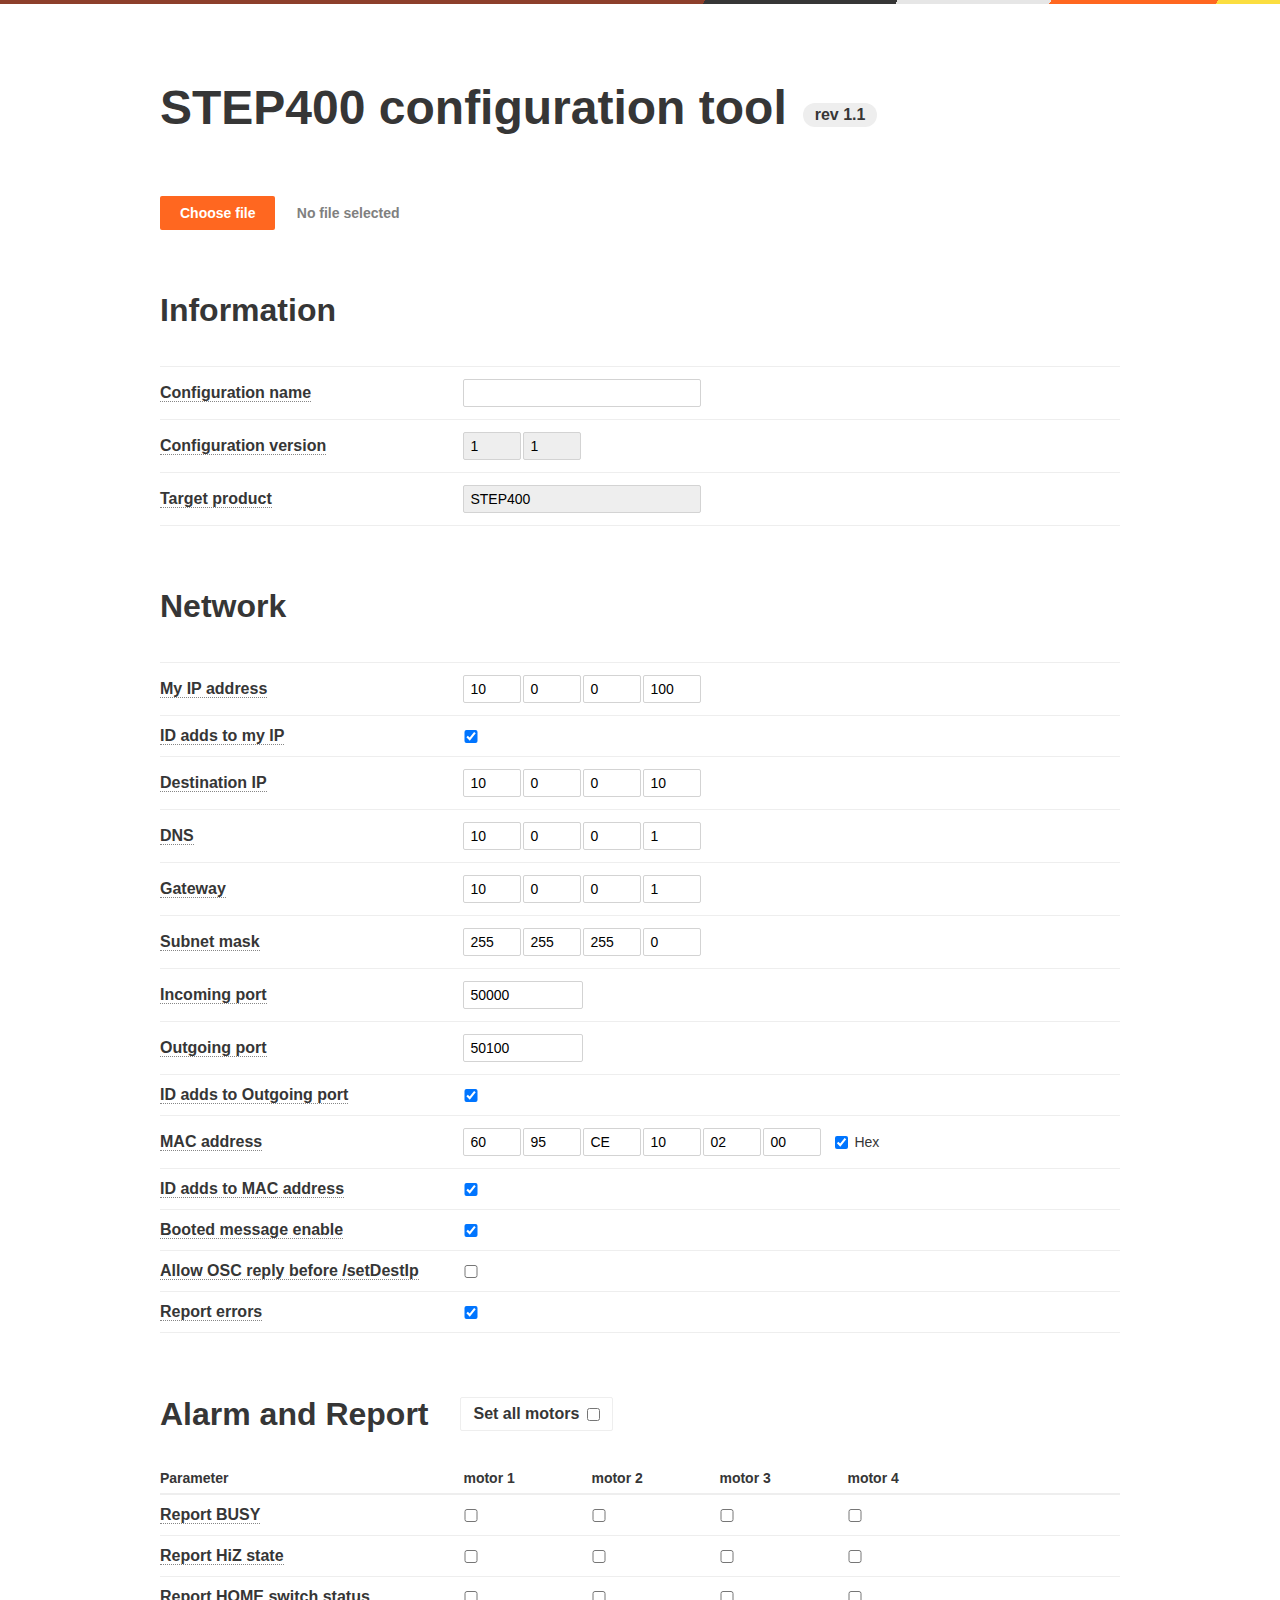
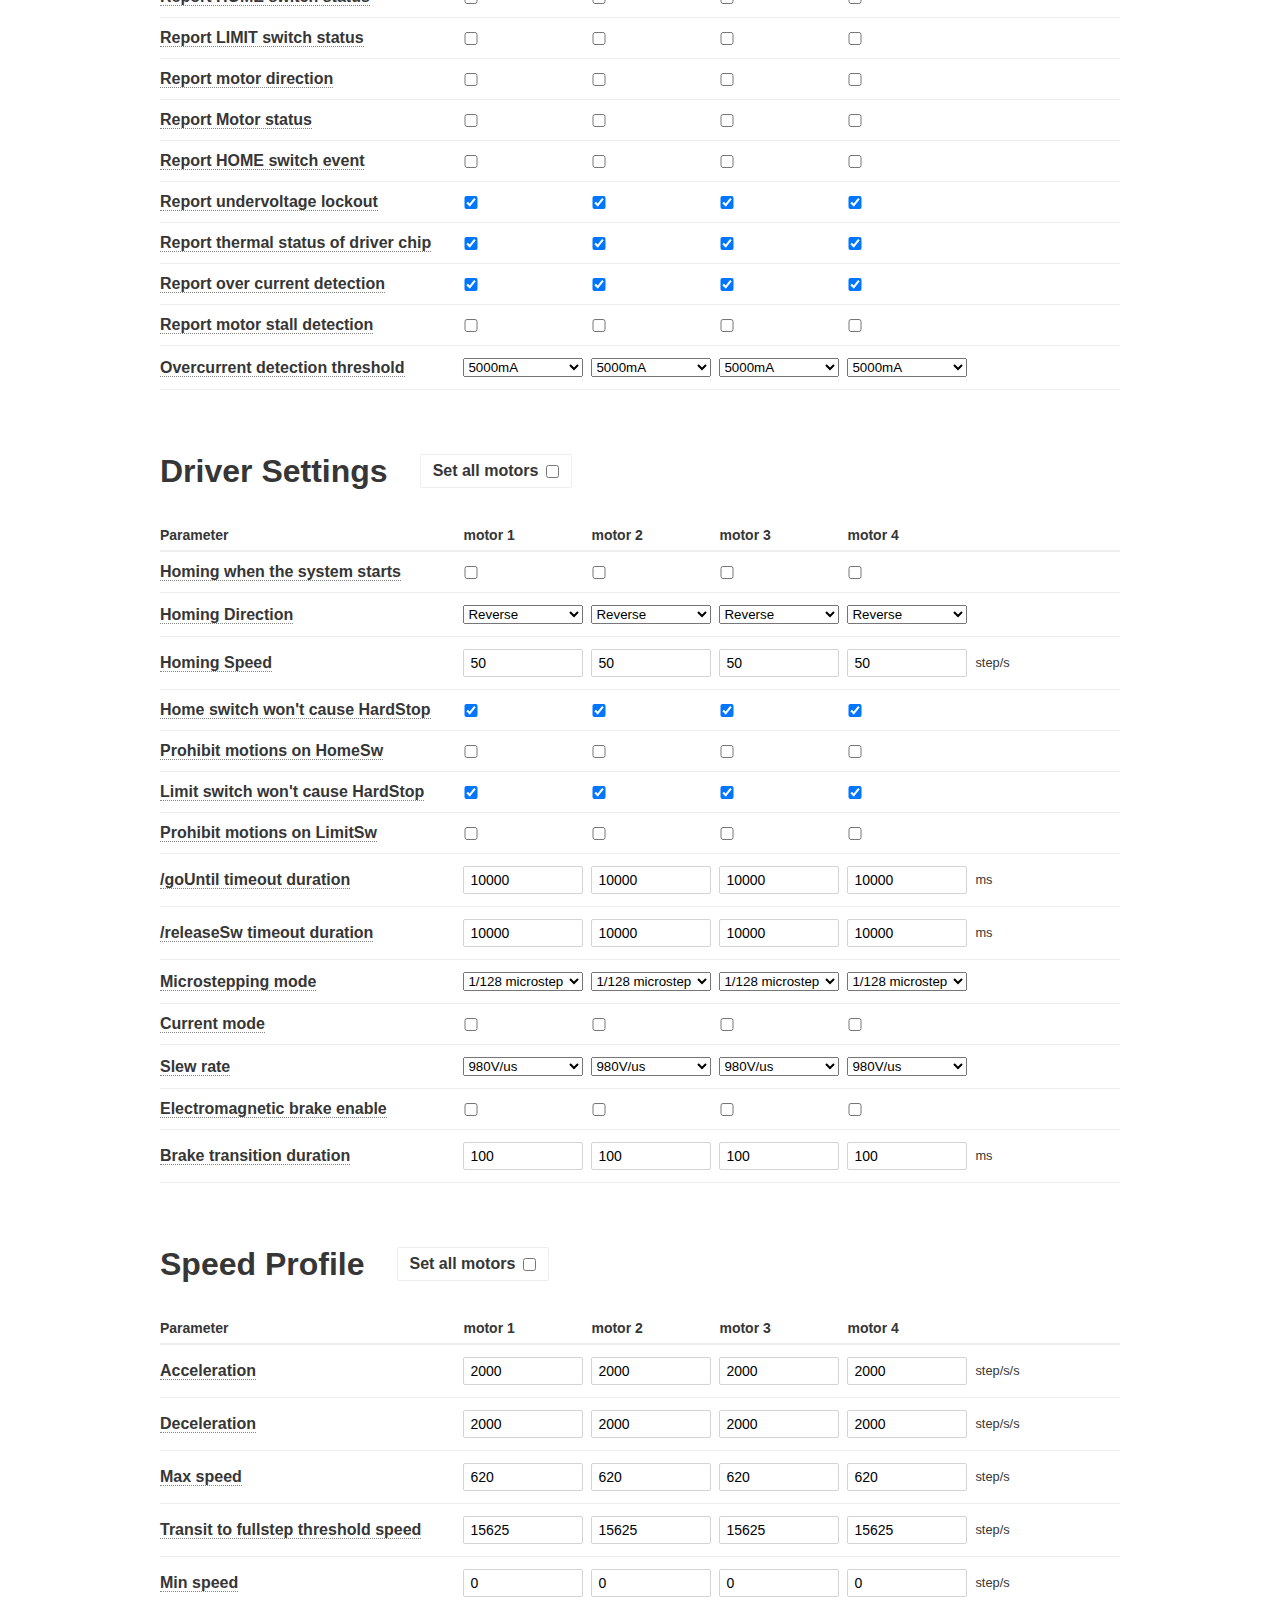
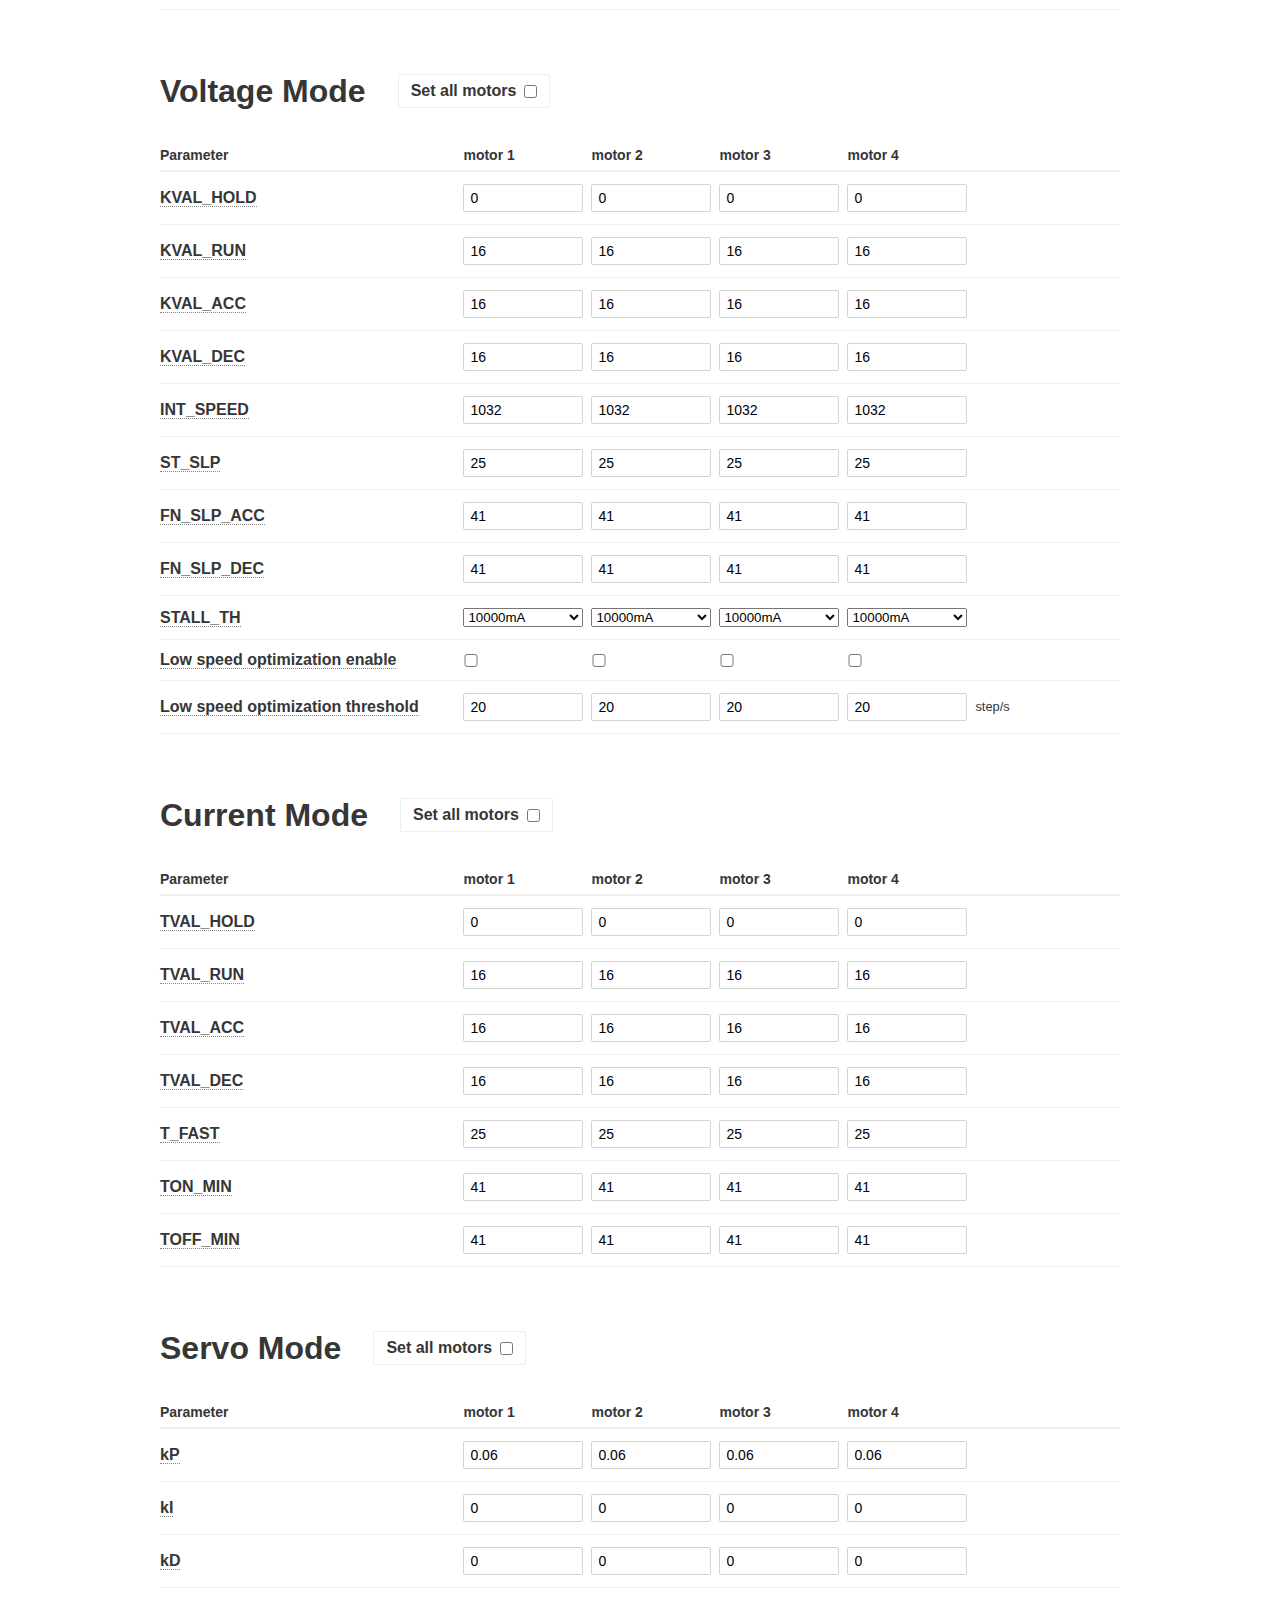
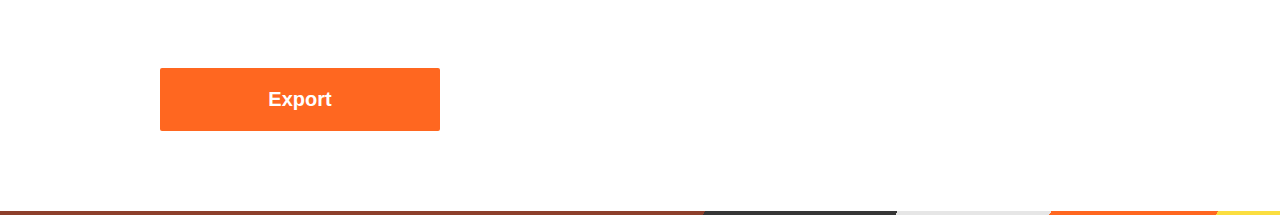
<file: configTool/v1.1/index.html>
<!doctype html>
<html lang="en">
<head>
    <meta charset="utf-8">
    <meta http-equiv="X-UA-Compatible" content="IE=edge,chrome=1">
    <title>STEP400 configuration tool</title>
    <link rel="stylesheet" href="./css/styles.css">
</head>
<body>
<div class="line-ponoor"></div>
<div class="container">


<h1>STEP400 configuration tool <span>rev 1.1</span></h1>

<div class="file-input">
    <input type='file' name="load" class="file" id="test">
    <label for="test">Choose file</label>
</div>

<form action="">

<div class="heading-wrap">
    <h2>Information</h2>
</div>
<ul class="input-list">
<li>
    <div class="input-label">
        <label class="hint">Configuration name</label>
        <p class="tooltip">The name of this configuration for your reference.</p>
    </div>
    <div class="input-items">
        <input type="text" name="configName" maxlength="32">
    </div>
</li>
<li>
    <div class="input-label">
        <label class="hint">Configuration version</label>
        <p class="tooltip">The version number of the loaded config file. Read only.</p>
    </div>
    <div class="input-items -sm">
        <input type="number" name="configVersion" size="10" min="0" max="255" value="1" readonly="readonly">
        <input type="number" name="configVersion" size="10" min="0" max="255" value="1" readonly="readonly">
    </div>
</li>
<li>
    <div class="input-label">
        <label class="hint">Target product</label>
        <p class="tooltip">Target product name of the loaded config file. Read only.</p>
    </div>
    <div class="input-items">
        <input type="text" name="targetProduct" maxlength="32" value="STEP400" readonly="readonly" >
    </div>
</li>
</ul>

<div class="heading-wrap">
    <h2>Network</h2>
</div>
<ul class="input-list">
<li>
    <div class="input-label">
        <label class="hint">My IP address</label>
        <p class="tooltip">IP address of STEP400.</p>
    </div>
    <div class="input-items -sm">
        <input type="number" name="myIp" size="10" min="0" max="255" value="10">
        <input type="number" name="myIp" size="10" min="0" max="255" value="0">
        <input type="number" name="myIp" size="10" min="0" max="255" value="0">
        <input type="number" name="myIp" size="10" min="0" max="254" value="100">
    </div>
</li>
<li>
    <div class="input-label">
        <label class="hint">ID adds to my IP</label>
        <p class="tooltip">If this box is checked, ID is added to the last byte of the IP address. ID is set by the DIP switch.</p>
    </div>
    <div class="input-items">
        <input type="checkbox" name="isMyIpAddId" checked>
    </div>
</li>
<li>
    <div class="input-label">
        <label class="hint">Destination IP</label>
        <p class="tooltip">Specify where STEP400 responses have to be sent.</p>
    </div>
    <div class="input-items -sm">
        <input type="number" name="destIp" size="10" min="0" max="255" value="10">
        <input type="number" name="destIp" size="10" min="0" max="255" value="0">
        <input type="number" name="destIp" size="10" min="0" max="255" value="0">
        <input type="number" name="destIp" size="10" min="0" max="255" value="10">
    </div>
</li>
<li>
    <div class="input-label">
        <label class="hint">DNS</label>
        <p class="tooltip">Usually first 3 bytes are same as myIp, and the last byte is 1.</p>
    </div>
    <div class="input-items -sm">
        <input type="number" name="dns" size="10" min="0" max="255" value="10">
        <input type="number" name="dns" size="10" min="0" max="255" value="0">
        <input type="number" name="dns" size="10" min="0" max="255" value="0">
        <input type="number" name="dns" size="10" min="0" max="255" value="1">
    </div>
</li>
<li>
    <div class="input-label">
        <label class="hint">Gateway</label>
        <p class="tooltip">Usually first 3 bytes are same as myIp, and the last byte is 1.</p>
    </div>
    <div class="input-items -sm">
        <input type="number" name="gateway" size="10" min="0" max="255" value="10">
        <input type="number" name="gateway" size="10" min="0" max="255" value="0">
        <input type="number" name="gateway" size="10" min="0" max="255" value="0">
        <input type="number" name="gateway" size="10" min="0" max="255" value="1">
    </div>
</li>
<li>
    <div class="input-label">
        <label class="hint">Subnet mask</label>
        <p class="tooltip">This defines the scope of the network. If you're not sure, specify 255.255.255.0.</p>
    </div>
    <div class="input-items -sm">
        <input type="number" name="subnet" size="10" min="0" max="255" value="255">
        <input type="number" name="subnet" size="10" min="0" max="255" value="255">
        <input type="number" name="subnet" size="10" min="0" max="255" value="255">
        <input type="number" name="subnet" size="10" min="0" max="255" value="0">
    </div>
</li>
<li>
    <div class="input-label">
        <label class="hint">Incoming port</label>
        <p class="tooltip">Port number for the communication from PC to STEP400.</p>
    </div>
    <div class="input-items"><input type="number" name="inPort" size="30" value="50000"></div>
</li>
<li>
    <div class="input-label">
        <label class="hint">Outgoing port</label>
        <p class="tooltip">Port number for the communication from STEP400 to PC.</p>
    </div>
    <div class="input-items"><input type="number" name="outPort" size="30" value="50100"></div>
</li>
<li>
    <div class="input-label">
        <label class="hint">ID adds to Outgoing port</label>
        <p class="tooltip">If this box is checked, ID is added to Outgoing port number. ID is set by the DIP switch.</p>
    </div>
    <div class="input-items"><input type="checkbox" name="isOutPortAddId" checked></div>
</li>
<li>
    <div class="input-label">
        <label class="hint">MAC address</label>
        <p class="tooltip">MAC address of STEP400.</p>
    </div>
    <div class="input-items -sm">
        <input type="text" name="mac" size="10" min="0" max="255" value="60">
        <input type="text" name="mac" size="10" min="0" max="255" value="95">
        <input type="text" name="mac" size="10" min="0" max="255" value="CE">
        <input type="text" name="mac" size="10" min="0" max="255" value="10">
        <input type="text" name="mac" size="10" min="0" max="255" value="02">
        <input type="text" name="mac" size="10" min="0" max="255" value="00">
        <label class="btn"><input id="btn" type="checkbox" checked>Hex</label>
    </div>
</li>
<li>
    <div class="input-label">
        <label class="hint">ID adds to MAC address</label>
        <p class="tooltip">If this box is checked, ID is added to the last byte of the MAC address. ID is set by the DIP switch.</p>
    </div>
    <div class="input-items"><input type="checkbox" name="isMacAddId" checked></div>
</li>
<li>
    <div class="input-label">
        <label class="hint">Booted message enable</label>
        <p class="tooltip">Send /booted message when STEP400 is booted or restarted.</p>
    </div>
    <div class="input-items"><input type="checkbox" name="bootedMsgEnable" checked></div>
</li>
<li>
    <div class="input-label">
        <label class="hint">Allow OSC reply before /setDestIp</label>
        <p class="tooltip">If this box is checked, STEP400 can send response messages even before receiving the /setDestIp message.</p>
    </div>
    <div class="input-items"><input type="checkbox" name="canSendMsgBeforeDestIp"></div>
</li>
<li>
    <div class="input-label">
        <label class="hint">Report errors</label>
            <p class="tooltip">Enable error messages from STEP400.</p>

    </div>
    <div class="input-items"><input type="checkbox" name="reportError" checked></div>
</li>
</ul>

<div class="heading-wrap">
    <h2>Alarm and Report</h2>
    <div class="input-setting">
        <label class="label">Set all motors<input type="checkbox" name="targetAll" class="alarmAndReport"></label>
    </div>
</div>
<ul class="input-list -motor">
<li class="heading">
    <div class="input-label">Parameter</div>
    <div class="rowLabel alarmAndReport input-items">
        <p>motor 1-4</p>
        <p>motor 1</p>
        <p>motor 2</p>
        <p>motor 3</p>
        <p>motor 4</p>
        <span class="unit"></span>
    </div>
</li>
<li>
    <div class="input-label">
        <label class="hint">Report BUSY</label>
        <p class="tooltip">A notification message will be sent automatically when the BUSY status changes.</p>
    </div>
    <div class="input-items">
        <input type="checkbox" name="reportBUSY">
        <input type="checkbox" name="reportBUSY">
        <input type="checkbox" name="reportBUSY">
        <input type="checkbox" name="reportBUSY">
        <input type="checkbox" name="reportBUSY">
        <span class="unit"></span>
    </div>
</li>
<li>
    <div class="input-label">
        <label class="hint">Report HiZ state</label>
        <p class="tooltip">A notification message will be sent automatically when the HiZ status changes.</p>
    </div>
    <div class="input-items">
        <input type="checkbox" name="reportHiZ">
        <input type="checkbox" name="reportHiZ">
        <input type="checkbox" name="reportHiZ">
        <input type="checkbox" name="reportHiZ">
        <input type="checkbox" name="reportHiZ">
        <span class="unit"></span>
    </div>
</li>
<li>
    <div class="input-label">
        <label class="hint">Report HOME switch status</label>
        <p class="tooltip">A notification message will be sent automatically when the home sensor input changes.</p>
    </div>
    <div class="input-items">
        <input type="checkbox" name="reportHomeSwStatus">
        <input type="checkbox" name="reportHomeSwStatus">
        <input type="checkbox" name="reportHomeSwStatus">
        <input type="checkbox" name="reportHomeSwStatus">
        <input type="checkbox" name="reportHomeSwStatus">
        <span class="unit"></span>
    </div>
</li>
<li>
    <div class="input-label">
        <label class="hint">Report LIMIT switch status</label>
        <p class="tooltip">A notification message will be sent automatically when the limit sensor input changes.</p>
    </div>
    <div class="input-items">
        <input type="checkbox" name="reportLimitSwStatus">
        <input type="checkbox" name="reportLimitSwStatus">
        <input type="checkbox" name="reportLimitSwStatus">
        <input type="checkbox" name="reportLimitSwStatus">
        <input type="checkbox" name="reportLimitSwStatus">
        <span class="unit"></span>
    </div>
</li>
<li>
    <div class="input-label">
        <label class="hint">Report motor direction</label>
        <p class="tooltip">A notification message will be sent automatically when the motor direction changes.</p>
    </div>
    <div class="input-items">
        <input type="checkbox" name="reportDir">
        <input type="checkbox" name="reportDir">
        <input type="checkbox" name="reportDir">
        <input type="checkbox" name="reportDir">
        <input type="checkbox" name="reportDir">
        <span class="unit"></span>
    </div>
</li>
<li>
    <div class="input-label">
        <label class="hint">Report Motor status</label>
        <p class="tooltip">A notification message will be sent automatically when the motor status changes.</p>
    </div>
    <div class="input-items">
        <input type="checkbox" name="reportMotorStatus">
        <input type="checkbox" name="reportMotorStatus">
        <input type="checkbox" name="reportMotorStatus">
        <input type="checkbox" name="reportMotorStatus">
        <input type="checkbox" name="reportMotorStatus">
        <span class="unit"></span>
    </div>
</li>
<li>
    <div class="input-label">
        <label class="hint">Report HOME switch event</label>
        <p class="tooltip">A notification message will be sent automatically when the home sensor input trigger event (falling edge) happens.</p>
    </div>
    <div class="input-items">
        <input type="checkbox" name="reportSwEvn">
        <input type="checkbox" name="reportSwEvn">
        <input type="checkbox" name="reportSwEvn">
        <input type="checkbox" name="reportSwEvn">
        <input type="checkbox" name="reportSwEvn">
        <span class="unit"></span>
    </div>
</li>
<li>
    <div class="input-label">
        <label class="hint">Report undervoltage lockout</label>
        <p class="tooltip">A notification message will be sent automatically when the under voltage lock out happens.</p>
    </div>
    <div class="input-items">
        <input type="checkbox" name="reportUVLO" checked>
        <input type="checkbox" name="reportUVLO" checked>
        <input type="checkbox" name="reportUVLO" checked>
        <input type="checkbox" name="reportUVLO" checked>
        <input type="checkbox" name="reportUVLO" checked>
    </div>
</li>
<li>
    <div class="input-label">
        <label class="hint">Report thermal status of driver chip</label>
        <p class="tooltip">A notification message will be sent automatically when the thermal status of the driver chip changes.</p>
    </div>
    <div class="input-items">
        <input type="checkbox" name="reportThermalStatus" checked>
        <input type="checkbox" name="reportThermalStatus" checked>
        <input type="checkbox" name="reportThermalStatus" checked>
        <input type="checkbox" name="reportThermalStatus" checked>
        <input type="checkbox" name="reportThermalStatus" checked>
        <span class="unit"></span>
    </div>
</li>
<li>
    <div class="input-label">
        <label class="hint">Report over current detection</label>
        <p class="tooltip">A notification message will be sent automatically when the over current shutdown happens.</p>
    </div>
    <div class="input-items">
        <input type="checkbox" name="reportOCD" checked>
        <input type="checkbox" name="reportOCD" checked>
        <input type="checkbox" name="reportOCD" checked>
        <input type="checkbox" name="reportOCD" checked>
        <input type="checkbox" name="reportOCD" checked>
        <span class="unit"></span>
    </div>
</li>
<li>
    <div class="input-label">
        <label class="hint">Report motor stall detection</label>
        <p class="tooltip">A notification message will be sent automatically when the motor stalling detected.</p>
    </div>
    <div class="input-items">
        <input type="checkbox" name="reportStall">
        <input type="checkbox" name="reportStall">
        <input type="checkbox" name="reportStall">
        <input type="checkbox" name="reportStall">
        <input type="checkbox" name="reportStall">
        <span class="unit"></span>
    </div>
</li>
<li>
    <div class="input-label">
        <label class="hint">Overcurrent detection threshold</label>
        <p class="tooltip">Threshold of the over current detection.</p>
    </div>
    <div class="input-items">
        <select name="OCThreshold">
            <option value="0">312.5mA</option>
            <option value="1">625mA</option>
            <option value="2">937.5mA</option>
            <option value="3">1250mA</option>
            <option value="4">1562.5mA</option>
            <option value="5">1875mA</option>
            <option value="6">2187.5mA</option>
            <option value="7">2500mA</option>
            <option value="8">2812.5mA</option>
            <option value="9">3125mA</option>
            <option value="10">3437.5mA</option>
            <option value="11">3750mA</option>
            <option value="12">4062.5mA</option>
            <option value="13">4375mA</option>
            <option value="14">4687.5mA</option>
            <option value="15" selected>5000mA</option>
        </select>
        <select name="OCThreshold">
            <option value="0">312.5mA</option>
            <option value="1">625mA</option>
            <option value="2">937.5mA</option>
            <option value="3">1250mA</option>
            <option value="4">1562.5mA</option>
            <option value="5">1875mA</option>
            <option value="6">2187.5mA</option>
            <option value="7">2500mA</option>
            <option value="8">2812.5mA</option>
            <option value="9">3125mA</option>
            <option value="10">3437.5mA</option>
            <option value="11">3750mA</option>
            <option value="12">4062.5mA</option>
            <option value="13">4375mA</option>
            <option value="14">4687.5mA</option>
            <option value="15" selected>5000mA</option>
        </select>
        <select name="OCThreshold">
            <option value="0">312.5mA</option>
            <option value="1">625mA</option>
            <option value="2">937.5mA</option>
            <option value="3">1250mA</option>
            <option value="4">1562.5mA</option>
            <option value="5">1875mA</option>
            <option value="6">2187.5mA</option>
            <option value="7">2500mA</option>
            <option value="8">2812.5mA</option>
            <option value="9">3125mA</option>
            <option value="10">3437.5mA</option>
            <option value="11">3750mA</option>
            <option value="12">4062.5mA</option>
            <option value="13">4375mA</option>
            <option value="14">4687.5mA</option>
            <option value="15" selected>5000mA</option>
        </select>
        <select name="OCThreshold">
            <option value="0">312.5mA</option>
            <option value="1">625mA</option>
            <option value="2">937.5mA</option>
            <option value="3">1250mA</option>
            <option value="4">1562.5mA</option>
            <option value="5">1875mA</option>
            <option value="6">2187.5mA</option>
            <option value="7">2500mA</option>
            <option value="8">2812.5mA</option>
            <option value="9">3125mA</option>
            <option value="10">3437.5mA</option>
            <option value="11">3750mA</option>
            <option value="12">4062.5mA</option>
            <option value="13">4375mA</option>
            <option value="14">4687.5mA</option>
            <option value="15" selected>5000mA</option>
        </select>
        <select name="OCThreshold">
            <option value="0">312.5mA</option>
            <option value="1">625mA</option>
            <option value="2">937.5mA</option>
            <option value="3">1250mA</option>
            <option value="4">1562.5mA</option>
            <option value="5">1875mA</option>
            <option value="6">2187.5mA</option>
            <option value="7">2500mA</option>
            <option value="8">2812.5mA</option>
            <option value="9">3125mA</option>
            <option value="10">3437.5mA</option>
            <option value="11">3750mA</option>
            <option value="12">4062.5mA</option>
            <option value="13">4375mA</option>
            <option value="14">4687.5mA</option>
            <option value="15" selected>5000mA</option>
        </select>
        <span class="unit"></span>
    </div>
</li>
</ul>

<div class="heading-wrap">
    <h2>Driver Settings</h2>
    <div class="input-setting">
        <label class="label">Set all motors<input type="checkbox" name="targetAll" class="driverSettings"></label>
    </div>
</div>
<ul class="input-list -motor">
<li class="heading">
    <div class="input-label">Parameter</div>
    <div class="rowLabel driverSettings input-items">
        <p>motor 1-4</p>
        <p>motor 1</p>
        <p>motor 2</p>
        <p>motor 3</p>
        <p>motor 4</p>
        <span class="unit"></span>
    </div>
</li>
<li>
    <div class="input-label">
        <label class="hint">Homing when the system starts</label>
        <p class="tooltip">Start a homing procedure when the system booted.</p>
    </div>
    <div class="input-items">
        <input type="checkbox" name="homingAtStartup">
        <input type="checkbox" name="homingAtStartup">
        <input type="checkbox" name="homingAtStartup">
        <input type="checkbox" name="homingAtStartup">
        <input type="checkbox" name="homingAtStartup">
        <span class="unit"></span>
    </div>
</li>
<li>
    <div class="input-label">
        <label class="hint">Homing Direction</label>
        <p class="tooltip">The initial homing direction. This depends on the mechanical structure and the motor wiring.</p>
    </div>
    <div class="input-items">
        <select name="homingDirection">
            <option value="0" selected="">Reverse</option>
            <option value="1">Forward</option>
        </select>
        <select name="homingDirection">
            <option value="0" selected="">Reverse</option>
            <option value="1">Forward</option>
        </select>
        <select name="homingDirection">
            <option value="0" selected="">Reverse</option>
            <option value="1">Forward</option>
        </select>
        <select name="homingDirection">
            <option value="0" selected="">Reverse</option>
            <option value="1">Forward</option>
        </select>
        <select name="homingDirection">
            <option value="0" selected="">Reverse</option>
            <option value="1">Forward</option>
        </select>
        <span class="unit"></span>
    </div>
</li>
<li>
    <div class="input-label">
        <label class="hint">Homing Speed</label>
        <p class="tooltip">The initial homing speed.</p>
    </div>
    <div class="input-items">
        <input type="number" name="homingSpeed" min="0" max="15610" value="50" step="1">
        <input type="number" name="homingSpeed" min="0" max="15610" value="50" step="1">
        <input type="number" name="homingSpeed" min="0" max="15610" value="50" step="1">
        <input type="number" name="homingSpeed" min="0" max="15610" value="50" step="1">
        <input type="number" name="homingSpeed" min="0" max="15610" value="50" step="1">
        <span class="unit">step/s</span>
    </div>
</li>
<li>
    <div class="input-label">
        <label class="hint">Home switch won't cause HardStop</label>
        <p class="tooltip">If this box is not checked, the home sensor input causes hard stop of the motor.</p>
    </div>
    <div class="input-items">
        <input type="checkbox" name="homeSwMode" checked>
        <input type="checkbox" name="homeSwMode" checked>
        <input type="checkbox" name="homeSwMode" checked>
        <input type="checkbox" name="homeSwMode" checked>
        <input type="checkbox" name="homeSwMode" checked>
        <span class="unit"></span>
    </div>
</li>
<li>
    <div class="input-label">
        <label class="hint">Prohibit motions on HomeSw</label>
        <p class="tooltip">Prohibit motion commands for the homing direction when the home switch activating.</p>
    </div>
    <div class="input-items">
        <input type="checkbox" name="prohibitMotionOnHomeSw">
        <input type="checkbox" name="prohibitMotionOnHomeSw">
        <input type="checkbox" name="prohibitMotionOnHomeSw">
        <input type="checkbox" name="prohibitMotionOnHomeSw">
        <input type="checkbox" name="prohibitMotionOnHomeSw">
        <span class="unit"></span>
    </div>
</li>
<li>
    <div class="input-label">
        <label class="hint">Limit switch won't cause HardStop</label>
        <p class="tooltip">If this box is not checked, the limit sensor input causes hard stop of the motor.</p>
    </div>
    <div class="input-items">
        <input type="checkbox" name="limitSwMode" checked>
        <input type="checkbox" name="limitSwMode" checked>
        <input type="checkbox" name="limitSwMode" checked>
        <input type="checkbox" name="limitSwMode" checked>
        <input type="checkbox" name="limitSwMode" checked>
        <span class="unit"></span>
    </div>
</li>
<li>
    <div class="input-label">
        <label class="hint">Prohibit motions on LimitSw</label>
        <p class="tooltip">Prohibit motion commands for the counter homing direction when the limit switch activating.</p>
    </div>
    <div class="input-items">
        <input type="checkbox" name="prohibitMotionOnLimitSw">
        <input type="checkbox" name="prohibitMotionOnLimitSw">
        <input type="checkbox" name="prohibitMotionOnLimitSw">
        <input type="checkbox" name="prohibitMotionOnLimitSw">
        <input type="checkbox" name="prohibitMotionOnLimitSw">
        <span class="unit"></span>
    </div>
</li>
<li>
    <div class="input-label">
        <label class="hint">/goUntil timeout duration</label>
        <p class="tooltip">A timeout duration for the "/goUntil" command. Set 0 for disable the timeout.</p>
    </div>
    <div class="input-items">
        <input type="number" name="goUnitlTimeout" min="0" max="65535" value="10000" step="1">
        <input type="number" name="goUnitlTimeout" min="0" max="65535" value="10000" step="1">
        <input type="number" name="goUnitlTimeout" min="0" max="65535" value="10000" step="1">
        <input type="number" name="goUnitlTimeout" min="0" max="65535" value="10000" step="1">
        <input type="number" name="goUnitlTimeout" min="0" max="65535" value="10000" step="1">
        <span class="unit">ms</span>
    </div>
</li>
<li>
    <div class="input-label">
        <label class="hint">/releaseSw timeout duration</label>
        <p class="tooltip">A timeout duration for the "/releaseSw" command. Set 0 for disable the timeout.</p>
    </div>
    <div class="input-items">
        <input type="number" name="releaseSwTimeout" min="0" max="65535" value="10000" step="1">
        <input type="number" name="releaseSwTimeout" min="0" max="65535" value="10000" step="1">
        <input type="number" name="releaseSwTimeout" min="0" max="65535" value="10000" step="1">
        <input type="number" name="releaseSwTimeout" min="0" max="65535" value="10000" step="1">
        <input type="number" name="releaseSwTimeout" min="0" max="65535" value="10000" step="1">
        <span class="unit">ms</span>
    </div>
</li>
<li>
    <div class="input-label">
        <label class="hint">Microstepping mode</label>
        <p class="tooltip">Specifies the number of microstep divisions.</p>
    </div>
    <div class="input-items">
        <select name="stepMode">
            <option value="0">Full-step</option>
            <option value="1">Half-step</option>
            <option value="2">1/4 microstep</option>
            <option value="3">1/8 microstep</option>
            <option value="4">1/16 microstep</option>
            <option value="5">1/32 microstep</option>
            <option value="6">1/64 microstep</option>
            <option value="7" selected>1/128 microstep</option>
        </select>
        <select name="stepMode">
            <option value="0">Full-step</option>
            <option value="1">Half-step</option>
            <option value="2">1/4 microstep</option>
            <option value="3">1/8 microstep</option>
            <option value="4">1/16 microstep</option>
            <option value="5">1/32 microstep</option>
            <option value="6">1/64 microstep</option>
            <option value="7" selected>1/128 microstep</option>
        </select>
        <select name="stepMode">
            <option value="0">Full-step</option>
            <option value="1">Half-step</option>
            <option value="2">1/4 microstep</option>
            <option value="3">1/8 microstep</option>
            <option value="4">1/16 microstep</option>
            <option value="5">1/32 microstep</option>
            <option value="6">1/64 microstep</option>
            <option value="7" selected>1/128 microstep</option>
        </select>
        <select name="stepMode">
            <option value="0">Full-step</option>
            <option value="1">Half-step</option>
            <option value="2">1/4 microstep</option>
            <option value="3">1/8 microstep</option>
            <option value="4">1/16 microstep</option>
            <option value="5">1/32 microstep</option>
            <option value="6">1/64 microstep</option>
            <option value="7" selected>1/128 microstep</option>
        </select>
        <select name="stepMode">
            <option value="0">Full-step</option>
            <option value="1">Half-step</option>
            <option value="2">1/4 microstep</option>
            <option value="3">1/8 microstep</option>
            <option value="4">1/16 microstep</option>
            <option value="5">1/32 microstep</option>
            <option value="6">1/64 microstep</option>
            <option value="7" selected>1/128 microstep</option>
        </select>
        <span class="unit"></span>
    </div>
</li>
<li>
    <div class="input-label">
        <label class="hint">Current mode</label>
        <p class="tooltip">Sets the drive mode to current mode at startup.</p>
    </div>
    <div class="input-items">
        <input type="checkbox" name="isCurrentMode">
        <input type="checkbox" name="isCurrentMode">
        <input type="checkbox" name="isCurrentMode">
        <input type="checkbox" name="isCurrentMode">
        <input type="checkbox" name="isCurrentMode">
        <span class="unit"></span>
    </div>
</li>
<li>
    <div class="input-label">
        <label class="hint">Slew rate</label>
        <p class="tooltip">Specifies the slew rate of gate drivers.</p>
    </div>
    <div class="input-items">
        <select name="slewRate">
            <option value="0">114V/us</option>
            <option value="1">220V/us</option>
            <option value="2">400V/us</option>
            <option value="3">520V/us</option>
            <option value="4">790V/us</option>
            <option value="5" selected="">980V/us</option>
        </select>
        <select name="slewRate">
            <option value="0">114V/us</option>
            <option value="1">220V/us</option>
            <option value="2">400V/us</option>
            <option value="3">520V/us</option>
            <option value="4">790V/us</option>
            <option value="5" selected="">980V/us</option>
        </select>
        <select name="slewRate">
            <option value="0">114V/us</option>
            <option value="1">220V/us</option>
            <option value="2">400V/us</option>
            <option value="3">520V/us</option>
            <option value="4">790V/us</option>
            <option value="5" selected="">980V/us</option>
        </select>
        <select name="slewRate">
            <option value="0">114V/us</option>
            <option value="1">220V/us</option>
            <option value="2">400V/us</option>
            <option value="3">520V/us</option>
            <option value="4">790V/us</option>
            <option value="5" selected="">980V/us</option>
        </select>
        <select name="slewRate">
            <option value="0">114V/us</option>
            <option value="1">220V/us</option>
            <option value="2">400V/us</option>
            <option value="3">520V/us</option>
            <option value="4">790V/us</option>
            <option value="5" selected="">980V/us</option>
        </select>
        <span class="unit"></span>
    </div>
</li>
<li>
    <div class="input-label">
        <label class="hint">Electromagnetic brake enable</label>
        <p class="tooltip">Check this box if you are using a optional electromagnetic brake board.</p>
    </div>
    <div class="input-items">
        <input type="checkbox" name="electromagnetBrakeEnable">
        <input type="checkbox" name="electromagnetBrakeEnable">
        <input type="checkbox" name="electromagnetBrakeEnable">
        <input type="checkbox" name="electromagnetBrakeEnable">
        <input type="checkbox" name="electromagnetBrakeEnable">
        <span class="unit"></span>
    </div>
</li>
<li>
    <div class="input-label">
        <label class="hint">Brake transition duration</label>
        <p class="tooltip">The overlap duration between activating the motor and engaging the brake.</p>
    </div>
    <div class="input-items">
        <input type="number" name="brakeTransitionDuration" min="0" max="10000" value="100" step="1">
        <input type="number" name="brakeTransitionDuration" min="0" max="10000" value="100" step="1">
        <input type="number" name="brakeTransitionDuration" min="0" max="10000" value="100" step="1">
        <input type="number" name="brakeTransitionDuration" min="0" max="10000" value="100" step="1">
        <input type="number" name="brakeTransitionDuration" min="0" max="10000" value="100" step="1">
        <span class="unit">ms</span>
    </div>
</li>
</ul>

<div class="heading-wrap">
    <h2>Speed Profile</h2>
    <div class="input-setting">
        <label class="label">Set all motors<input type="checkbox" name="targetAll" class="speedProfile"></label>
    </div>
</div>
<ul class="input-list -motor">
<li class="heading">
    <div class="input-label">Parameter</div>
    <div class="rowLabel speedProfile input-items">
        <p>motor 1-4</p>
        <p>motor 1</p>
        <p>motor 2</p>
        <p>motor 3</p>
        <p>motor 4</p>
        <span class="unit"></span>
    </div>
</li>
<li>
    <div class="input-label">
        <label class="hint">Acceleration</label>
        <p class="tooltip">Acceleration of the motor</p>
    </div>
    <div class="input-items">
        <input type="number" name="acc" min="14.55" max="59590" value="2000" step="0.01">
        <input type="number" name="acc" min="14.55" max="59590" value="2000" step="0.01">
        <input type="number" name="acc" min="14.55" max="59590" value="2000" step="0.01">
        <input type="number" name="acc" min="14.55" max="59590" value="2000" step="0.01">
        <input type="number" name="acc" min="14.55" max="59590" value="2000" step="0.01">
        <span class="unit">step/s/s</span>
    </div>
</li>
<li>
    <div class="input-label">
        <label class="hint">Deceleration</label>
        <p class="tooltip">Deceleration of the motor</p>
    </div>
    <div class="input-items">
        <input type="number" name="dec" min="14.55" max="59590" value="2000" step="0.01">
        <input type="number" name="dec" min="14.55" max="59590" value="2000" step="0.01">
        <input type="number" name="dec" min="14.55" max="59590" value="2000" step="0.01">
        <input type="number" name="dec" min="14.55" max="59590" value="2000" step="0.01">
        <input type="number" name="dec" min="14.55" max="59590" value="2000" step="0.01">
        <span class="unit">step/s/s</span>
    </div>
</li>
<li>
    <div class="input-label">
        <label class="hint">Max speed</label>
        <p class="tooltip">Max speed of the motor</p>
    </div>
    <div class="input-items">
        <input type="number" name="maxSpeed" min="15.25" max="15610" value="620" step="0.01">
        <input type="number" name="maxSpeed" min="15.25" max="15610" value="620" step="0.01">
        <input type="number" name="maxSpeed" min="15.25" max="15610" value="620" step="0.01">
        <input type="number" name="maxSpeed" min="15.25" max="15610" value="620" step="0.01">
        <input type="number" name="maxSpeed" min="15.25" max="15610" value="620" step="0.01">
        <span class="unit">step/s</span>
    </div>
</li>
<li>
    <div class="input-label">
        <label class="hint">Transit to fullstep threshold speed</label>
        <p class="tooltip">Threshold speed to transit from microstep to fullstep.</p>
    </div>
    <div class="input-items">
        <input type="number" name="fullStepSpeed" min="7.63" max="15625" value="15625" step="0.01">
        <input type="number" name="fullStepSpeed" min="7.63" max="15625" value="15625" step="0.01">
        <input type="number" name="fullStepSpeed" min="7.63" max="15625" value="15625" step="0.01">
        <input type="number" name="fullStepSpeed" min="7.63" max="15625" value="15625" step="0.01">
        <input type="number" name="fullStepSpeed" min="7.63" max="15625" value="15625" step="0.01">
        <span class="unit">step/s</span>
    </div>
</li>
<li>
    <div class="input-label">
        <label class="hint">Min speed</label>
        <p class="tooltip">This value defines a minimum speed of the motor, and also releaseSw speed which is a part of the homing procedure.</p>
    </div>
    <div class="input-items">
        <input type="number" name="minSpeed" min="0.0" max="976.3" value="0" step="0.01">
        <input type="number" name="minSpeed" min="0.0" max="976.3" value="0" step="0.01">
        <input type="number" name="minSpeed" min="0.0" max="976.3" value="0" step="0.01">
        <input type="number" name="minSpeed" min="0.0" max="976.3" value="0" step="0.01">
        <input type="number" name="minSpeed" min="0.0" max="976.3" value="0" step="0.01">
        <span class="unit">step/s</span>
    </div>
</li>
</ul>

<div class="heading-wrap">
    <h2>Voltage Mode</h2>
    <div class="input-setting">
        <label class="label">Set all motors<input type="checkbox" name="targetAll" class="voltageMode"></label>
    </div>
</div>
<ul class="input-list -motor">
<li class="heading">
    <div class="input-label">Parameter</div>
    <div class="rowLabel voltageMode input-items">
        <p>motor 1-4</p>
        <p>motor 1</p>
        <p>motor 2</p>
        <p>motor 3</p>
        <p>motor 4</p>
        <span class="unit"></span>
    </div>
</li>
<li>
    <div class="input-label">
        <label class="hint">KVAL_HOLD</label>
        <p class="tooltip">KVAL_HOLD register contains the KVAL value that is assigned to the PWM modulators when the motor is stopped.</p>
    </div>
    <div class="input-items">
        <input type=number name="KVAL_HOLD" min="0" max="255" value="0">
        <input type=number name="KVAL_HOLD" min="0" max="255" value="0">
        <input type=number name="KVAL_HOLD" min="0" max="255" value="0">
        <input type=number name="KVAL_HOLD" min="0" max="255" value="0">
        <input type=number name="KVAL_HOLD" min="0" max="255" value="0">
        <span class="unit"></span>
    </div>
</li>
<li>
    <div class="input-label">
        <label class="hint">KVAL_RUN</label>
        <p class="tooltip">KVAL_RUN register contains the KVAL value that is assigned to the PWM modulators when the motor is running at constant speed.</p>
    </div>
    <div class="input-items">
        <input type=number name="KVAL_RUN" min="0" max="255" value="16">
        <input type=number name="KVAL_RUN" min="0" max="255" value="16">
        <input type=number name="KVAL_RUN" min="0" max="255" value="16">
        <input type=number name="KVAL_RUN" min="0" max="255" value="16">
        <input type=number name="KVAL_RUN" min="0" max="255" value="16">
        <span class="unit"></span>
    </div>
</li>
<li>
    <div class="input-label">
        <label class="hint">KVAL_ACC</label>
        <p class="tooltip">KVAL_ACC register contains the starting KVAL value that can be assigned to the PWM modulators during acceleration.</p>
    </div>
    <div class="input-items">
        <input type=number name="KVAL_ACC" min="0" max="255" value="16">
        <input type=number name="KVAL_ACC" min="0" max="255" value="16">
        <input type=number name="KVAL_ACC" min="0" max="255" value="16">
        <input type=number name="KVAL_ACC" min="0" max="255" value="16">
        <input type=number name="KVAL_ACC" min="0" max="255" value="16">
        <span class="unit"></span>
    </div>
</li>
<li>
    <div class="input-label">
        <label class="hint">KVAL_DEC</label>
        <p class="tooltip">KVAL_DEC register contains the starting KVAL value that can be assigned to the PWM modulators during deceleration.</p>
    </div>
    <div class="input-items">
        <input type=number name="KVAL_DEC" min="0" max="255" value="16">
        <input type=number name="KVAL_DEC" min="0" max="255" value="16">
        <input type=number name="KVAL_DEC" min="0" max="255" value="16">
        <input type=number name="KVAL_DEC" min="0" max="255" value="16">
        <input type=number name="KVAL_DEC" min="0" max="255" value="16">
        <span class="unit"></span>
    </div>
</li>
<li>
    <div class="input-label">
        <label class="hint">INT_SPEED</label>
        <p class="tooltip">INT_SPEED register contains the speed value at which the BEMF compensation curve changes slope.</p>
    </div>
    <div class="input-items">
        <input type=number name="INT_SPEED" min="0" max="16383" value="1032">
        <input type=number name="INT_SPEED" min="0" max="16383" value="1032">
        <input type=number name="INT_SPEED" min="0" max="16383" value="1032">
        <input type=number name="INT_SPEED" min="0" max="16383" value="1032">
        <input type=number name="INT_SPEED" min="0" max="16383" value="1032">
        <span class="unit"></span>
    </div>
</li>
<li>
    <div class="input-label">
        <label class="hint">ST_SLP</label>
        <p class="tooltip">ST_SLP register contains the BEMF compensation curve slope that is used when the speed is lower than the intersect speed.</p>
    </div>
    <div class="input-items">
        <input type=number name="ST_SLP" min="0" max="255" value="25">
        <input type=number name="ST_SLP" min="0" max="255" value="25">
        <input type=number name="ST_SLP" min="0" max="255" value="25">
        <input type=number name="ST_SLP" min="0" max="255" value="25">
        <input type=number name="ST_SLP" min="0" max="255" value="25">
        <span class="unit"></span>
    </div>
</li>
<li>
    <div class="input-label">
        <label class="hint">FN_SLP_ACC</label>
        <p class="tooltip">FN_SLP_ACC register contains the BEMF compensation curve slope that is used when the speed is greater than the intersect speed during acceleration.</p>
    </div>
    <div class="input-items">
        <input type=number name="FN_SLP_ACC" min="0" max="255" value="41">
        <input type=number name="FN_SLP_ACC" min="0" max="255" value="41">
        <input type=number name="FN_SLP_ACC" min="0" max="255" value="41">
        <input type=number name="FN_SLP_ACC" min="0" max="255" value="41">
        <input type=number name="FN_SLP_ACC" min="0" max="255" value="41">
        <span class="unit"></span>
    </div>
</li>
<li>
    <div class="input-label">
        <label class="hint">FN_SLP_DEC</label>
        <p class="tooltip">FN_SLP_DEC register contains the BEMF compensation curve slope that is used when the speed is greater than the intersect speed during deceleration.</p>
    </div>
    <div class="input-items">
        <input type=number name="FN_SLP_DEC" min="0" max="255" value="41">
        <input type=number name="FN_SLP_DEC" min="0" max="255" value="41">
        <input type=number name="FN_SLP_DEC" min="0" max="255" value="41">
        <input type=number name="FN_SLP_DEC" min="0" max="255" value="41">
        <input type=number name="FN_SLP_DEC" min="0" max="255" value="41">
        <span class="unit"></span>
    </div>
</li>
<li>
    <div class="input-label">
        <label class="hint">STALL_TH</label>
        <p class="tooltip">Threshold current for the stall detection.</p>
    </div>
    <div class="input-items">
        <select name="STALL_TH">
            <option value="0">312.5mA</option>
            <option value="1">625mA</option>
            <option value="2">937.5mA</option>
            <option value="3">1250mA</option>
            <option value="4">1562.5mA</option>
            <option value="5">1875mA</option>
            <option value="6">2187.5mA</option>
            <option value="7">2500mA</option>
            <option value="8">2812.5mA</option>
            <option value="9">3125mA</option>
            <option value="10">3437.5mA</option>
            <option value="11">3750mA</option>
            <option value="12">4062.5mA</option>
            <option value="13">4375mA</option>
            <option value="14">4687.5mA</option>
            <option value="15">5000mA</option>
            <option value="16">5312.5mA</option>
            <option value="17">5625mA</option>
            <option value="18">5937.5mA</option>
            <option value="19">6250mA</option>
            <option value="20">6562.5mA</option>
            <option value="21">6875mA</option>
            <option value="22">7187.5mA</option>
            <option value="23">7500mA</option>
            <option value="24">7812.5mA</option>
            <option value="25">8125mA</option>
            <option value="26">8437.5mA</option>
            <option value="27">8750mA</option>
            <option value="28">9062.5mA</option>
            <option value="29">9375mA</option>
            <option value="30">9687.5mA</option>
            <option value="31" selected="">10000mA</option>
        </select>
        <select name="STALL_TH">
            <option value="0">312.5mA</option>
            <option value="1">625mA</option>
            <option value="2">937.5mA</option>
            <option value="3">1250mA</option>
            <option value="4">1562.5mA</option>
            <option value="5">1875mA</option>
            <option value="6">2187.5mA</option>
            <option value="7">2500mA</option>
            <option value="8">2812.5mA</option>
            <option value="9">3125mA</option>
            <option value="10">3437.5mA</option>
            <option value="11">3750mA</option>
            <option value="12">4062.5mA</option>
            <option value="13">4375mA</option>
            <option value="14">4687.5mA</option>
            <option value="15">5000mA</option>
            <option value="16">5312.5mA</option>
            <option value="17">5625mA</option>
            <option value="18">5937.5mA</option>
            <option value="19">6250mA</option>
            <option value="20">6562.5mA</option>
            <option value="21">6875mA</option>
            <option value="22">7187.5mA</option>
            <option value="23">7500mA</option>
            <option value="24">7812.5mA</option>
            <option value="25">8125mA</option>
            <option value="26">8437.5mA</option>
            <option value="27">8750mA</option>
            <option value="28">9062.5mA</option>
            <option value="29">9375mA</option>
            <option value="30">9687.5mA</option>
            <option value="31" selected="">10000mA</option>
        </select>
        <select name="STALL_TH">
            <option value="0">312.5mA</option>
            <option value="1">625mA</option>
            <option value="2">937.5mA</option>
            <option value="3">1250mA</option>
            <option value="4">1562.5mA</option>
            <option value="5">1875mA</option>
            <option value="6">2187.5mA</option>
            <option value="7">2500mA</option>
            <option value="8">2812.5mA</option>
            <option value="9">3125mA</option>
            <option value="10">3437.5mA</option>
            <option value="11">3750mA</option>
            <option value="12">4062.5mA</option>
            <option value="13">4375mA</option>
            <option value="14">4687.5mA</option>
            <option value="15">5000mA</option>
            <option value="16">5312.5mA</option>
            <option value="17">5625mA</option>
            <option value="18">5937.5mA</option>
            <option value="19">6250mA</option>
            <option value="20">6562.5mA</option>
            <option value="21">6875mA</option>
            <option value="22">7187.5mA</option>
            <option value="23">7500mA</option>
            <option value="24">7812.5mA</option>
            <option value="25">8125mA</option>
            <option value="26">8437.5mA</option>
            <option value="27">8750mA</option>
            <option value="28">9062.5mA</option>
            <option value="29">9375mA</option>
            <option value="30">9687.5mA</option>
            <option value="31" selected="">10000mA</option>
        </select>
        <select name="STALL_TH">
            <option value="0">312.5mA</option>
            <option value="1">625mA</option>
            <option value="2">937.5mA</option>
            <option value="3">1250mA</option>
            <option value="4">1562.5mA</option>
            <option value="5">1875mA</option>
            <option value="6">2187.5mA</option>
            <option value="7">2500mA</option>
            <option value="8">2812.5mA</option>
            <option value="9">3125mA</option>
            <option value="10">3437.5mA</option>
            <option value="11">3750mA</option>
            <option value="12">4062.5mA</option>
            <option value="13">4375mA</option>
            <option value="14">4687.5mA</option>
            <option value="15">5000mA</option>
            <option value="16">5312.5mA</option>
            <option value="17">5625mA</option>
            <option value="18">5937.5mA</option>
            <option value="19">6250mA</option>
            <option value="20">6562.5mA</option>
            <option value="21">6875mA</option>
            <option value="22">7187.5mA</option>
            <option value="23">7500mA</option>
            <option value="24">7812.5mA</option>
            <option value="25">8125mA</option>
            <option value="26">8437.5mA</option>
            <option value="27">8750mA</option>
            <option value="28">9062.5mA</option>
            <option value="29">9375mA</option>
            <option value="30">9687.5mA</option>
            <option value="31" selected="">10000mA</option>
        </select>
        <select name="STALL_TH">
            <option value="0">312.5mA</option>
            <option value="1">625mA</option>
            <option value="2">937.5mA</option>
            <option value="3">1250mA</option>
            <option value="4">1562.5mA</option>
            <option value="5">1875mA</option>
            <option value="6">2187.5mA</option>
            <option value="7">2500mA</option>
            <option value="8">2812.5mA</option>
            <option value="9">3125mA</option>
            <option value="10">3437.5mA</option>
            <option value="11">3750mA</option>
            <option value="12">4062.5mA</option>
            <option value="13">4375mA</option>
            <option value="14">4687.5mA</option>
            <option value="15">5000mA</option>
            <option value="16">5312.5mA</option>
            <option value="17">5625mA</option>
            <option value="18">5937.5mA</option>
            <option value="19">6250mA</option>
            <option value="20">6562.5mA</option>
            <option value="21">6875mA</option>
            <option value="22">7187.5mA</option>
            <option value="23">7500mA</option>
            <option value="24">7812.5mA</option>
            <option value="25">8125mA</option>
            <option value="26">8437.5mA</option>
            <option value="27">8750mA</option>
            <option value="28">9062.5mA</option>
            <option value="29">9375mA</option>
            <option value="30">9687.5mA</option>
            <option value="31" selected="">10000mA</option>
        </select>
        <span class="unit"></span>
    </div>
</li>
<li>
    <div class="input-label">
        <label class="hint">Low speed optimization enable</label>
        <p class="tooltip">Reduce the phase current distortion at a very low speed using a small driving voltage. When this optimization is enabled, speed profile minimum speed is forced to zero.</p>
    </div>
    <div class="input-items">
        <input type="checkbox" name="lowSpeedOptimizeEnable">
        <input type="checkbox" name="lowSpeedOptimizeEnable">
        <input type="checkbox" name="lowSpeedOptimizeEnable">
        <input type="checkbox" name="lowSpeedOptimizeEnable">
        <input type="checkbox" name="lowSpeedOptimizeEnable">
        <span class="unit"></span>
    </div>
</li>
<li>
    <div class="input-label">
        <label class="hint">Low speed optimization threshold</label>
        <p class="tooltip">The speed threshold below which the low speed compensation works.</p>
    </div>
    <div class="input-items">
        <input type=number name="lowSpeedOptimize" min="0" max="976.3" value="20">
        <input type=number name="lowSpeedOptimize" min="0" max="976.3" value="20">
        <input type=number name="lowSpeedOptimize" min="0" max="976.3" value="20">
        <input type=number name="lowSpeedOptimize" min="0" max="976.3" value="20">
        <input type=number name="lowSpeedOptimize" min="0" max="976.3" value="20">
        <span class="unit">step/s</span>
    </div>
</li>
</ul>

<div class="heading-wrap">
    <h2>Current Mode</h2>
    <div class="input-setting">
        <label class="label">Set all motors<input type="checkbox" name="targetAll" class="currentMode"></label>
    </div>
</div>
<ul class="input-list -motor">
<li class="heading">
    <div class="input-label">Parameter</div>
    <div class="rowLabel currentMode input-items">
        <p>motor 1-4</p>
        <p>motor 1</p>
        <p>motor 2</p>
        <p>motor 3</p>
        <p>motor 4</p>
        <span class="unit"></span>
    </div>
</li>
<li>
    <div class="input-label">
        <label class="hint">TVAL_HOLD</label>
        <p class="tooltip">The TVAL_HOLD register contains the reference voltage that is assigned to the torque regulation DAC when the motor is stopped.</p>
    </div>
    <div class="input-items">
        <input type=number name="TVAL_HOLD" min="0" max="64" value="0">
        <input type=number name="TVAL_HOLD" min="0" max="64" value="0">
        <input type=number name="TVAL_HOLD" min="0" max="64" value="0">
        <input type=number name="TVAL_HOLD" min="0" max="64" value="0">
        <input type=number name="TVAL_HOLD" min="0" max="64" value="0">
        <span class="unit"></span>
    </div>
</li>
<li>
    <div class="input-label">
        <label class="hint">TVAL_RUN</label>
        <p class="tooltip">The TVAL_RUN register contains the reference voltage that is assigned to the torque regulation DAC when the motor is running at constant speed.</p>
    </div>
    <div class="input-items">
        <input type=number name="TVAL_RUN" min="0" max="64" value="16">
        <input type=number name="TVAL_RUN" min="0" max="64" value="16">
        <input type=number name="TVAL_RUN" min="0" max="64" value="16">
        <input type=number name="TVAL_RUN" min="0" max="64" value="16">
        <input type=number name="TVAL_RUN" min="0" max="64" value="16">
        <span class="unit"></span>
    </div>
</li>
<li>
    <div class="input-label">
        <label class="hint">TVAL_ACC</label>
        <p class="tooltip">The TVAL_ACC register contains the reference voltage that is assigned to the torque regulation DAC during acceleration.</p>
    </div>
    <div class="input-items">
        <input type=number name="TVAL_ACC" min="0" max="64" value="16">
        <input type=number name="TVAL_ACC" min="0" max="64" value="16">
        <input type=number name="TVAL_ACC" min="0" max="64" value="16">
        <input type=number name="TVAL_ACC" min="0" max="64" value="16">
        <input type=number name="TVAL_ACC" min="0" max="64" value="16">
        <span class="unit"></span>
    </div>
</li>
<li>
    <div class="input-label">
        <label class="hint">TVAL_DEC</label>
        <p class="tooltip">The TVAL_DEC register contains the reference voltage that is assigned to the torque regulation DAC during deceleration.</p>
    </div>
    <div class="input-items">
        <input type=number name="TVAL_DEC" min="0" max="64" value="16">
        <input type=number name="TVAL_DEC" min="0" max="64" value="16">
        <input type=number name="TVAL_DEC" min="0" max="64" value="16">
        <input type=number name="TVAL_DEC" min="0" max="64" value="16">
        <input type=number name="TVAL_DEC" min="0" max="64" value="16">
        <span class="unit"></span>
    </div>
</li>
<li>
    <div class="input-label">
        <label class="hint">T_FAST</label>
        <p class="tooltip">The T_FAST register contains the maximum fast decay time (TOFF_FAST) and the maximum fall step time (FALL_STEP) used by the current control system.</p>
    </div>
    <div class="input-items">
        <input type=number name="T_FAST" min="0" max="255" value="25">
        <input type=number name="T_FAST" min="0" max="255" value="25">
        <input type=number name="T_FAST" min="0" max="255" value="25">
        <input type=number name="T_FAST" min="0" max="255" value="25">
        <input type=number name="T_FAST" min="0" max="255" value="25">
        <span class="unit"></span>
    </div>
</li>
<li>
    <div class="input-label">
        <label class="hint">TON_MIN</label>
        <p class="tooltip">The TON_MIN register contains the minimum on-time value used by the current control system.</p>
    </div>
    <div class="input-items">
        <input type=number name="TON_MIN" min="0" max="255" value="41">
        <input type=number name="TON_MIN" min="0" max="255" value="41">
        <input type=number name="TON_MIN" min="0" max="255" value="41">
        <input type=number name="TON_MIN" min="0" max="255" value="41">
        <input type=number name="TON_MIN" min="0" max="255" value="41">
        <span class="unit"></span>
    </div>
</li>
<li>
    <div class="input-label">
        <label class="hint">TOFF_MIN</label>
        <p class="tooltip">The TOFF_MIN register contains the minimum off-time value used by the current control system.</p>
    </div>
    <div class="input-items">
        <input type=number name="TOFF_MIN"  min="0" max="255" value="41">
        <input type=number name="TOFF_MIN"  min="0" max="255" value="41">
        <input type=number name="TOFF_MIN"  min="0" max="255" value="41">
        <input type=number name="TOFF_MIN"  min="0" max="255" value="41">
        <input type=number name="TOFF_MIN"  min="0" max="255" value="41">
        <span class="unit"></span>
    </div>
</li>
</ul>

<div class="heading-wrap">
    <h2>Servo Mode</h2>
    <div class="input-setting">
        <label class="label">Set all motors<input type="checkbox" name="targetAll" class="servoMode"></label>
    </div>
</div>
<ul class="input-list -motor">
<li class="heading">
    <div class="input-label">Parameter</div>
    <div class="rowLabel servoMode input-items">
        <p>motor 1-4</p>
        <p>motor 1</p>
        <p>motor 2</p>
        <p>motor 3</p>
        <p>motor 4</p>
        <span class="unit"></span>
    </div>
</li>
<li>
    <div class="input-label">
        <label class="hint">kP</label>
        <p class="tooltip">The coefficients for the proportional term of the PID controller of the servo mode.</p>
    </div>
    <div class="input-items">
        <input type=number name="kP" min="0" value="0.06" step="0.001">
        <input type=number name="kP" min="0" value="0.06" step="0.001">
        <input type=number name="kP" min="0" value="0.06" step="0.001">
        <input type=number name="kP" min="0" value="0.06" step="0.001">
        <input type=number name="kP" min="0" value="0.06" step="0.001">
        <span class="unit"></span>
    </div>
</li>
<li>
    <div class="input-label">
        <label class="hint">kI</label>
        <p class="tooltip">The coefficients for the integral term of the PID controller of the servo mode.</p>
    </div>
    <div class="input-items">
        <input type=number name="kI" min="0" value="0">
        <input type=number name="kI" min="0" value="0">
        <input type=number name="kI" min="0" value="0">
        <input type=number name="kI" min="0" value="0">
        <input type=number name="kI" min="0" value="0">
        <span class="unit"></span>
    </div>
</li>
<li>
    <div class="input-label">
        <span class="hint">kD</span>
        <p class="tooltip">The coefficients for the derivative term of the PID controller of the servo mode.</p>
    </div>
    <div class="input-items">
        <input type=number name="kD" min="0" value="0">
        <input type=number name="kD" min="0" value="0">
        <input type=number name="kD" min="0" value="0">
        <input type=number name="kD" min="0" value="0">
        <input type=number name="kD" min="0" value="0">
        <span class="unit"></span>
    </div>
</li>
</ul>

<div class="file-export">
<input id="export" type="submit" name="export" value="Export">
</div>

</form>


</div>
<div class="line-ponoor"></div>
<script type="text/javascript" src="./js/main.js"></script>
<script type="text/javascript" src="./js/styles.js"></script>
</body>
</html>
</file>
<file: configTool/css/styles.css>
@charset 'utf-8';

/* base
--------------------------------------------------- */
* { margin: 0; padding: 0; }
html { box-sizing: border-box; }
img { max-width: 100%; height: auto; }
h1, h2, h3, h4, h5, h6 { font-size: 100%; font-weight: normal; }
ul, ol { list-style: none; }
i, em { font-style: normal; }
@media screen and (max-width:59.99em) {
  html { font-size: 56.25%; }
}
@media screen and (min-width:60em) {
  html { font-size: 62.5%; }
}
body { font-family: BlinkMacSystemFont, -apple-system, "Helvetica Neue", Arial, "Hiragino Kaku Gothic ProN", "Hiragino Sans", Meiryo, sans-serif; font-size: 1.6rem; line-height: 1; color: #363636; }
@media (-webkit-min-device-pixel-ratio:2) {
  body { -webkit-font-smoothing: antialiased; -moz-osx-font-smoothing: grayscale; }
}
::-moz-selection { background: #363636; color: #fff; text-shadow: none; }
::selection { background: #363636; color: #fff; text-shadow: none; }

/* content
--------------------------------------------------- */
.container { margin: 8rem auto; width: 92.19%; max-width: 96rem; min-width: 88rem; }
.line-ponoor { position: relative; width: 100%; height: 0.4rem; border: 0; background-color: #8d3f2b; background-image: linear-gradient(117deg, #8d3f2b 0% 55%, #363636 55% 70%, #e6e6e6 70% 82%, #ff6720 82% 95%, #fbde40 95% 100%); }
h1 { display: -webkit-flex; display: flex; -webkit-align-items: flex-end; align-items: flex-end; margin-bottom: 6.4rem; font-weight: 600; font-size: 4.8rem; }
h1 > span { display: inline-block; margin-bottom: 0.5rem; margin-left: 1.6rem; padding: 0.4rem 1.2rem; background-color: #eee; border-radius: 2.4rem; font-size: 1.6rem; }
.heading-wrap { margin-top: 6.4rem; margin-bottom: 4rem; display: -webkit-flex; display: flex; -webkit-align-items: center; align-items: center; }
.heading-wrap > h2 { margin-right: 3.2rem; font-weight: 600; font-size: 3.2rem; }
.file-input input[type="file"] { display: none; }
.file-input label { display: inline-block; position: relative; cursor: pointer; padding: 1rem 2rem; border-radius: 0.2rem; margin-right: 0.8rem; background-color: #ff6720; color: #fff; font-weight: 600; font-size: 1.4rem; transition: opacity 0.2s ease-out; }
.file-input label:after { content: "No file selected"; color: #808080; font-size: 1.4rem; height: 2rem; line-height: 2rem; position: absolute; right: -12.4rem; top: calc(50% - 1rem); }
.file-input label:hover { opacity: 0.8; }
.file-input label.changed:after { content: ""; }
.file-input .filename { font-size: 1.4rem; }
.file-export { margin-top: 8rem; width: 100%; }
.file-export > input[type="submit"] { width: 28rem; height: 100%; border: 0; outline: none; padding: 2rem 0; background-color: #ff6720; border-radius: 0.2rem; font-weight: 600; font-size: 2rem; color: #fff; text-align: center; cursor: pointer; transition: opacity 0.2s ease-out; }
.file-export > input[type="submit"]:hover { opacity: 0.8; }
.input-setting { padding: 0.8rem 1.2rem; border: 1px solid #eee; border-radius: 0.2rem; }
.input-setting > .label { display: -webkit-flex; display: flex; -webkit-align-items: center; align-items: center; font-weight: 600; }
.input-setting > .label input { margin-left: 0.8rem; }
.input-list { border-bottom: 1px solid #eee; }
.input-list > li { display: -webkit-flex; display: flex; -webkit-align-items: center; align-items: center; }
.input-list > li > .input-label { width: 30rem; padding-right: 0.5rem; }
.input-list > li > .input-items { width: calc(100% - 30rem); }
.input-list > li.heading { padding-bottom: 0.8rem; border-bottom: 1px solid #eee; font-weight: 600; font-size: 1.4rem; }
.input-list > li:not(.heading) { padding: 1.2rem 0; border-top: 1px solid #eee; }
.input-label { position: relative; font-weight: 600; }
.input-label > .hint { border-bottom: 1px dotted rgba(54, 54, 54, 0.6); cursor: pointer; position: relative; }
.input-label > .hint:hover + .tooltip { display: block; }
.input-label > .tooltip { display: none; position: absolute; left: 0.8rem; top: 3.2rem; z-index: 9999; max-width: 80%; padding: 1.2rem 1.6rem; color: #fff; background-color: #555; border-radius: 0.2rem; font-size: 1.4rem; line-height: 1.5; }
.input-label > .tooltip::after { width: 100%; content: ""; display: block; position: absolute; left: 0.8rem; top: -8px; border-top: 8px solid transparent; border-left: 8px solid #555; }
.input-items { display: -webkit-flex; display: flex; -webkit-align-items: center; align-items: center; }
.input-items > p, .input-items > select, .input-items > input[type="text"], .input-items > input[type="number"] { margin-right: 0.2rem; }
.input-items > p, .input-items > select { width: 12rem; }
.input-items > input[type="text"] { width: 22.8rem; }
.input-items > input[type="number"] { width: 11rem; }
.input-items > input[type="text"], .input-items > input[type="number"] { outline: none; padding: 0.5rem 0.2rem 0.5rem 0.6rem; background-color: #fff; border: 0.1rem solid #d3d3d3; border-radius: 0.2rem; font-size: 1.4rem; }
.input-items > input[type="text"]:focus, .input-items > input[type="number"]:focus { box-shadow: inset 0 0 2px 0 #ff6720; }
.input-items > input[type="checkbox"] { width: 1.6rem; margin-right: 6.6rem; }
.input-items > input[disabled="disabled"], .input-items > select[disabled="disabled"], .input-items > p[disabled="disabled"] { display: none; }
.input-items > input[readonly="readonly"] { outline: 0; background-color: #eee; cursor: not-allowed; }
.input-items > input[readonly="readonly"]:focus { box-shadow: none; }
.input-items > .btn { display: -webkit-flex; display: flex; -webkit-align-items: center; align-items: center; margin-left: 1.2rem; font-size: 1.4rem; line-height: 1.6rem; }
.input-items > .btn > input { margin-right: 0.6rem; }
.input-items.-sm > input[type="text"], .input-items.-sm > input[type="number"] { width: 4.8rem; }
.input-list.-motor .input-items > .unit { display: block; font-size: 0.8em; }
.input-list.-motor .input-items > p, .input-list.-motor .input-items > select, .input-list.-motor .input-items > input[type="text"], .input-list.-motor .input-items > input[type="number"] { margin-right: 0.8rem; }
.input-list.-motor .input-items > p, .input-list.-motor .input-items > select { width: 12rem; }
.input-list.-motor .input-items > input[type="number"] { width: 11rem; }
.input-list.-motor .input-items > input[type="checkbox"] { width: 1.6rem; margin-right: 11.200000000000001rem; }

/* IE */
_:-ms-lang(x), .file-input > label { display: none; }
_:-ms-lang(x), .file-input > input[type="file"] { width: auto; }
</file>
<file: configTool/v1.0/css/styles.css>
@charset 'utf-8';

/* base
--------------------------------------------------- */
* { margin: 0; padding: 0; }
html { box-sizing: border-box; }
img { max-width: 100%; height: auto; }
h1, h2, h3, h4, h5, h6 { font-size: 100%; font-weight: normal; }
ul, ol { list-style: none; }
i, em { font-style: normal; }
@media screen and (max-width:59.99em) {
  html { font-size: 56.25%; }
}
@media screen and (min-width:60em) {
  html { font-size: 62.5%; }
}
body { font-family: BlinkMacSystemFont, -apple-system, "Helvetica Neue", Arial, "Hiragino Kaku Gothic ProN", "Hiragino Sans", Meiryo, sans-serif; font-size: 1.6rem; line-height: 1; color: #363636; }
@media (-webkit-min-device-pixel-ratio:2) {
  body { -webkit-font-smoothing: antialiased; -moz-osx-font-smoothing: grayscale; }
}
::-moz-selection { background: #363636; color: #fff; text-shadow: none; }
::selection { background: #363636; color: #fff; text-shadow: none; }

/* content
--------------------------------------------------- */
.container { margin: 8rem auto; width: 92.19%; max-width: 96rem; min-width: 88rem; }
.line-ponoor { position: relative; width: 100%; height: 0.4rem; border: 0; background-color: #8d3f2b; background-image: linear-gradient(117deg, #8d3f2b 0% 55%, #363636 55% 70%, #e6e6e6 70% 82%, #ff6720 82% 95%, #fbde40 95% 100%); }
h1 { display: -webkit-flex; display: flex; -webkit-align-items: flex-end; align-items: flex-end; margin-bottom: 6.4rem; font-weight: 600; font-size: 4.8rem; }
h1 > span { display: inline-block; margin-bottom: 0.5rem; margin-left: 1.6rem; padding: 0.4rem 1.2rem; background-color: #eee; border-radius: 2.4rem; font-size: 1.6rem; }
.heading-wrap { margin-top: 6.4rem; margin-bottom: 4rem; display: -webkit-flex; display: flex; -webkit-align-items: center; align-items: center; }
.heading-wrap > h2 { margin-right: 3.2rem; font-weight: 600; font-size: 3.2rem; }
.file-input input[type="file"] { display: none; }
.file-input label { display: inline-block; position: relative; cursor: pointer; padding: 1rem 2rem; border-radius: 0.2rem; margin-right: 0.8rem; background-color: #ff6720; color: #fff; font-weight: 600; font-size: 1.4rem; transition: opacity 0.2s ease-out; }
.file-input label:after { content: "No file selected"; color: #808080; font-size: 1.4rem; height: 2rem; line-height: 2rem; position: absolute; right: -12.4rem; top: calc(50% - 1rem); }
.file-input label:hover { opacity: 0.8; }
.file-input label.changed:after { content: ""; }
.file-input .filename { font-size: 1.4rem; }
.file-export { margin-top: 8rem; width: 100%; }
.file-export > input[type="submit"] { width: 28rem; height: 100%; border: 0; outline: none; padding: 2rem 0; background-color: #ff6720; border-radius: 0.2rem; font-weight: 600; font-size: 2rem; color: #fff; text-align: center; cursor: pointer; transition: opacity 0.2s ease-out; }
.file-export > input[type="submit"]:hover { opacity: 0.8; }
.input-setting { padding: 0.8rem 1.2rem; border: 1px solid #eee; border-radius: 0.2rem; }
.input-setting > .label { display: -webkit-flex; display: flex; -webkit-align-items: center; align-items: center; font-weight: 600; }
.input-setting > .label input { margin-left: 0.8rem; }
.input-list { border-bottom: 1px solid #eee; }
.input-list > li { display: -webkit-flex; display: flex; -webkit-align-items: center; align-items: center; }
.input-list > li > .input-label { width: 30rem; padding-right: 0.5rem; }
.input-list > li > .input-items { width: calc(100% - 30rem); }
.input-list > li.heading { padding-bottom: 0.8rem; border-bottom: 1px solid #eee; font-weight: 600; font-size: 1.4rem; }
.input-list > li:not(.heading) { padding: 1.2rem 0; border-top: 1px solid #eee; }
.input-label { position: relative; font-weight: 600; }
.input-label > .hint { border-bottom: 1px dotted rgba(54, 54, 54, 0.6); cursor: pointer; position: relative; }
.input-label > .hint:hover + .tooltip { display: block; }
.input-label > .tooltip { display: none; position: absolute; left: 0.8rem; top: 3.2rem; z-index: 9999; max-width: 80%; padding: 1.2rem 1.6rem; color: #fff; background-color: #555; border-radius: 0.2rem; font-size: 1.4rem; line-height: 1.5; }
.input-label > .tooltip::after { width: 100%; content: ""; display: block; position: absolute; left: 0.8rem; top: -8px; border-top: 8px solid transparent; border-left: 8px solid #555; }
.input-items { display: -webkit-flex; display: flex; -webkit-align-items: center; align-items: center; }
.input-items > p, .input-items > select, .input-items > input[type="text"], .input-items > input[type="number"] { margin-right: 0.2rem; }
.input-items > p, .input-items > select { width: 12rem; }
.input-items > input[type="text"] { width: 22.8rem; }
.input-items > input[type="number"] { width: 11rem; }
.input-items > input[type="text"], .input-items > input[type="number"] { outline: none; padding: 0.5rem 0.2rem 0.5rem 0.6rem; background-color: #fff; border: 0.1rem solid #d3d3d3; border-radius: 0.2rem; font-size: 1.4rem; }
.input-items > input[type="text"]:focus, .input-items > input[type="number"]:focus { box-shadow: inset 0 0 2px 0 #ff6720; }
.input-items > input[type="checkbox"] { width: 1.6rem; margin-right: 6.6rem; }
.input-items > input[disabled="disabled"], .input-items > select[disabled="disabled"], .input-items > p[disabled="disabled"] { display: none; }
.input-items > input[readonly="readonly"] { outline: 0; background-color: #eee; cursor: not-allowed; }
.input-items > input[readonly="readonly"]:focus { box-shadow: none; }
.input-items > .btn { display: -webkit-flex; display: flex; -webkit-align-items: center; align-items: center; margin-left: 1.2rem; font-size: 1.4rem; line-height: 1.6rem; }
.input-items > .btn > input { margin-right: 0.6rem; }
.input-items.-sm > input[type="text"], .input-items.-sm > input[type="number"] { width: 4.8rem; }
.input-list.-motor .input-items > .unit { display: block; font-size: 0.8em; }
.input-list.-motor .input-items > p, .input-list.-motor .input-items > select, .input-list.-motor .input-items > input[type="text"], .input-list.-motor .input-items > input[type="number"] { margin-right: 0.8rem; }
.input-list.-motor .input-items > p, .input-list.-motor .input-items > select { width: 12rem; }
.input-list.-motor .input-items > input[type="number"] { width: 11rem; }
.input-list.-motor .input-items > input[type="checkbox"] { width: 1.6rem; margin-right: 11.200000000000001rem; }

/* IE */
_:-ms-lang(x), .file-input > label { display: none; }
_:-ms-lang(x), .file-input > input[type="file"] { width: auto; }
</file>
<file: configTool/v1.1/css/styles.css>
@charset 'utf-8';

/* base
--------------------------------------------------- */
* { margin: 0; padding: 0; }
html { box-sizing: border-box; }
img { max-width: 100%; height: auto; }
h1, h2, h3, h4, h5, h6 { font-size: 100%; font-weight: normal; }
ul, ol { list-style: none; }
i, em { font-style: normal; }
@media screen and (max-width:59.99em) {
  html { font-size: 56.25%; }
}
@media screen and (min-width:60em) {
  html { font-size: 62.5%; }
}
body { font-family: BlinkMacSystemFont, -apple-system, "Helvetica Neue", Arial, "Hiragino Kaku Gothic ProN", "Hiragino Sans", Meiryo, sans-serif; font-size: 1.6rem; line-height: 1; color: #363636; }
@media (-webkit-min-device-pixel-ratio:2) {
  body { -webkit-font-smoothing: antialiased; -moz-osx-font-smoothing: grayscale; }
}
::-moz-selection { background: #363636; color: #fff; text-shadow: none; }
::selection { background: #363636; color: #fff; text-shadow: none; }

/* content
--------------------------------------------------- */
.container { margin: 8rem auto; width: 92.19%; max-width: 96rem; min-width: 88rem; }
.line-ponoor { position: relative; width: 100%; height: 0.4rem; border: 0; background-color: #8d3f2b; background-image: linear-gradient(117deg, #8d3f2b 0% 55%, #363636 55% 70%, #e6e6e6 70% 82%, #ff6720 82% 95%, #fbde40 95% 100%); }
h1 { display: -webkit-flex; display: flex; -webkit-align-items: flex-end; align-items: flex-end; margin-bottom: 6.4rem; font-weight: 600; font-size: 4.8rem; }
h1 > span { display: inline-block; margin-bottom: 0.5rem; margin-left: 1.6rem; padding: 0.4rem 1.2rem; background-color: #eee; border-radius: 2.4rem; font-size: 1.6rem; }
.heading-wrap { margin-top: 6.4rem; margin-bottom: 4rem; display: -webkit-flex; display: flex; -webkit-align-items: center; align-items: center; }
.heading-wrap > h2 { margin-right: 3.2rem; font-weight: 600; font-size: 3.2rem; }
.file-input input[type="file"] { display: none; }
.file-input label { display: inline-block; position: relative; cursor: pointer; padding: 1rem 2rem; border-radius: 0.2rem; margin-right: 0.8rem; background-color: #ff6720; color: #fff; font-weight: 600; font-size: 1.4rem; transition: opacity 0.2s ease-out; }
.file-input label:after { content: "No file selected"; color: #808080; font-size: 1.4rem; height: 2rem; line-height: 2rem; position: absolute; right: -12.4rem; top: calc(50% - 1rem); }
.file-input label:hover { opacity: 0.8; }
.file-input label.changed:after { content: ""; }
.file-input .filename { font-size: 1.4rem; }
.file-export { margin-top: 8rem; width: 100%; }
.file-export > input[type="submit"] { width: 28rem; height: 100%; border: 0; outline: none; padding: 2rem 0; background-color: #ff6720; border-radius: 0.2rem; font-weight: 600; font-size: 2rem; color: #fff; text-align: center; cursor: pointer; transition: opacity 0.2s ease-out; }
.file-export > input[type="submit"]:hover { opacity: 0.8; }
.input-setting { padding: 0.8rem 1.2rem; border: 1px solid #eee; border-radius: 0.2rem; }
.input-setting > .label { display: -webkit-flex; display: flex; -webkit-align-items: center; align-items: center; font-weight: 600; }
.input-setting > .label input { margin-left: 0.8rem; }
.input-list { border-bottom: 1px solid #eee; }
.input-list > li { display: -webkit-flex; display: flex; -webkit-align-items: center; align-items: center; }
.input-list > li > .input-label { width: 30rem; padding-right: 0.5rem; }
.input-list > li > .input-items { width: calc(100% - 30rem); }
.input-list > li.heading { padding-bottom: 0.8rem; border-bottom: 1px solid #eee; font-weight: 600; font-size: 1.4rem; }
.input-list > li:not(.heading) { padding: 1.2rem 0; border-top: 1px solid #eee; }
.input-label { position: relative; font-weight: 600; }
.input-label > .hint { border-bottom: 1px dotted rgba(54, 54, 54, 0.6); cursor: pointer; position: relative; }
.input-label > .hint:hover + .tooltip { display: block; }
.input-label > .tooltip { display: none; position: absolute; left: 0.8rem; top: 3.2rem; z-index: 9999; max-width: 80%; padding: 1.2rem 1.6rem; color: #fff; background-color: #555; border-radius: 0.2rem; font-size: 1.4rem; line-height: 1.5; }
.input-label > .tooltip::after { width: 100%; content: ""; display: block; position: absolute; left: 0.8rem; top: -8px; border-top: 8px solid transparent; border-left: 8px solid #555; }
.input-items { display: -webkit-flex; display: flex; -webkit-align-items: center; align-items: center; }
.input-items > p, .input-items > select, .input-items > input[type="text"], .input-items > input[type="number"] { margin-right: 0.2rem; }
.input-items > p, .input-items > select { width: 12rem; }
.input-items > input[type="text"] { width: 22.8rem; }
.input-items > input[type="number"] { width: 11rem; }
.input-items > input[type="text"], .input-items > input[type="number"] { outline: none; padding: 0.5rem 0.2rem 0.5rem 0.6rem; background-color: #fff; border: 0.1rem solid #d3d3d3; border-radius: 0.2rem; font-size: 1.4rem; }
.input-items > input[type="text"]:focus, .input-items > input[type="number"]:focus { box-shadow: inset 0 0 2px 0 #ff6720; }
.input-items > input[type="checkbox"] { width: 1.6rem; margin-right: 6.6rem; }
.input-items > input[disabled="disabled"], .input-items > select[disabled="disabled"], .input-items > p[disabled="disabled"] { display: none; }
.input-items > input[readonly="readonly"] { outline: 0; background-color: #eee; cursor: not-allowed; }
.input-items > input[readonly="readonly"]:focus { box-shadow: none; }
.input-items > .btn { display: -webkit-flex; display: flex; -webkit-align-items: center; align-items: center; margin-left: 1.2rem; font-size: 1.4rem; line-height: 1.6rem; }
.input-items > .btn > input { margin-right: 0.6rem; }
.input-items.-sm > input[type="text"], .input-items.-sm > input[type="number"] { width: 4.8rem; }
.input-list.-motor .input-items > .unit { display: block; font-size: 0.8em; }
.input-list.-motor .input-items > p, .input-list.-motor .input-items > select, .input-list.-motor .input-items > input[type="text"], .input-list.-motor .input-items > input[type="number"] { margin-right: 0.8rem; }
.input-list.-motor .input-items > p, .input-list.-motor .input-items > select { width: 12rem; }
.input-list.-motor .input-items > input[type="number"] { width: 11rem; }
.input-list.-motor .input-items > input[type="checkbox"] { width: 1.6rem; margin-right: 11.200000000000001rem; }

/* IE */
_:-ms-lang(x), .file-input > label { display: none; }
_:-ms-lang(x), .file-input > input[type="file"] { width: auto; }
</file>
